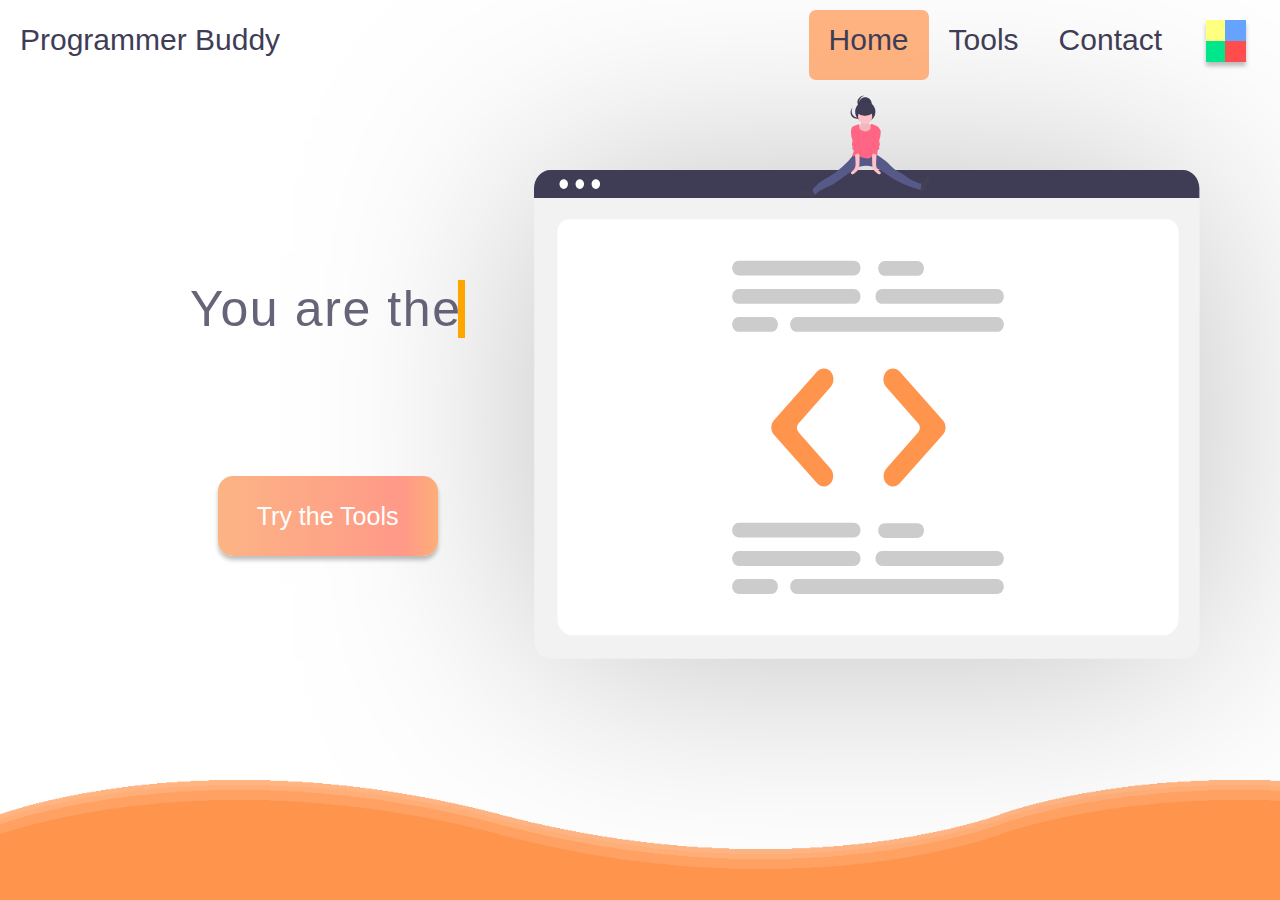
<file: public/index.html>
<!DOCTYPE html>
<html lang="en">
<head>
  <meta charset="UTF-8">
  <meta name="viewport" content="width=device-width, initial-scale=1.0">
  <title>Programmer Buddy</title>
  <link rel="stylesheet" href="assets/css/styles.css">
  <script src="assets/js/navbar.js" defer></script>
  <script src="https://code.jquery.com/jquery-3.4.0.min.js" defer></script>
  <script src="assets/js/switchTabs.js" defer></script>
  <script src="window.js" defer></script>
  <script src="switchSite.js" defer></script>
  <style>
  </style>
</head>
<body>
  <header>
    <navbar>
        <h2 class="main-title nav-element">Programmer Buddy</h2>
        <ul class="navbar-right-elements">
          <svg id="color-picker" class="nav-element nav-right" width="48" height="50" viewBox="0 0 48 50" fill="none" xmlns="http://www.w3.org/2000/svg">
            <g filter="url(#filter0_d)">
            <rect x="4" width="21" height="21" fill="#FFFF80"/>
            <rect x="23" width="21" height="21" fill="#66A3FF"/>
            <rect x="4" y="21" width="21" height="21" fill="#00E68A"/>
            <rect x="23" y="21" width="21" height="21" fill="#FF4D4D"/>
            </g>
            <defs>
            <filter id="filter0_d" x="0" y="0" width="48" height="50" filterUnits="userSpaceOnUse" color-interpolation-filters="sRGB">
            <feFlood flood-opacity="0" result="BackgroundImageFix"/>
            <feColorMatrix in="SourceAlpha" type="matrix" values="0 0 0 0 0 0 0 0 0 0 0 0 0 0 0 0 0 0 127 0"/>
            <feOffset dy="4"/>
            <feGaussianBlur stdDeviation="2"/>
            <feColorMatrix type="matrix" values="0 0 0 0 0 0 0 0 0 0 0 0 0 0 0 0 0 0 0.25 0"/>
            <feBlend mode="normal" in2="BackgroundImageFix" result="effect1_dropShadow"/>
            <feBlend mode="normal" in="SourceGraphic" in2="effect1_dropShadow" result="shape"/>
            </filter>
            </defs>
            </svg>
          
          <h2 id="Contact" class="open-tabs nav-element nav-right nav-right-hover" onclick="openTabs(event, 'contact-tab')">Contact</h2>
          <h2 id="Tools" class="open-tabs nav-element nav-right nav-right-hover" onclick="openTabs(event, 'tools-tab')">Tools</h2>
          <h2 id="Home"class="open-tabs nav-element nav-right nav-right-hover opened" onclick="openTabs(event, 'home-tab')">Home</h2>
        </ul>
        

      </navbar>
      <input id="color-editor" class="color-input" type="text" placeholder="Background Color"> 

    </header>
  
  <main id="home-tab" class="newTab">
    <div class="transition transition-2"></div>


    <div id="code-board-container">
      
      <svg id="code-board" width="666" height="489" viewBox="0 0 666 489" fill="none" xmlns="http://www.w3.org/2000/svg">
        <path d="M649.323 488.797H16.5218C12.2021 488.792 8.0607 486.834 5.00621 483.355C1.95173 479.875 0.233581 475.158 0.228699 470.237V25.7522C0.232219 22.1472 1.49091 18.6911 3.72862 16.1419C5.96633 13.5928 9.00032 12.1588 12.165 12.1547H653.473C656.692 12.1588 659.779 13.6175 662.055 16.2108C664.332 18.804 665.612 22.3199 665.616 25.9872V470.237C665.611 475.158 663.893 479.875 660.838 483.355C657.784 486.834 653.643 488.792 649.323 488.797V488.797Z" fill="#F2F2F2"/>
        <path d="M628.863 465.364H39.1088C30.4636 465.364 23.4303 457.861 23.4303 448.64V61.5764C23.4303 54.7373 28.6421 49.173 35.0484 49.173H632.731C639.243 49.173 644.542 54.829 644.542 61.7807V448.64C644.542 457.861 637.508 465.364 628.863 465.364Z" fill="white"/>
        <path d="M665.389 28.065H0V18.6159C0.00626407 13.6788 1.73143 8.94623 4.79701 5.45629C7.8626 1.96635 12.0182 0.00409371 16.3523 0H649.037C653.371 0.00405208 657.526 1.96629 660.592 5.45624C663.658 8.94619 665.383 13.6788 665.389 18.6159V28.065Z" fill="#3F3D56"/>
        <path d="M29.7179 18.8786C32.0539 18.8786 33.9476 16.7215 33.9476 14.0605C33.9476 11.3995 32.0539 9.24231 29.7179 9.24231C27.3819 9.24231 25.4882 11.3995 25.4882 14.0605C25.4882 16.7215 27.3819 18.8786 29.7179 18.8786Z" fill="white"/>
        <path d="M45.7729 18.8786C48.1089 18.8786 50.0026 16.7215 50.0026 14.0605C50.0026 11.3995 48.1089 9.24231 45.7729 9.24231C43.4369 9.24231 41.5432 11.3995 41.5432 14.0605C41.5432 16.7215 43.4369 18.8786 45.7729 18.8786Z" fill="white"/>
        <path d="M61.8277 18.8786C64.1637 18.8786 66.0574 16.7215 66.0574 14.0605C66.0574 11.3995 64.1637 9.24231 61.8277 9.24231C59.4917 9.24231 57.598 11.3995 57.598 14.0605C57.598 16.7215 59.4917 18.8786 61.8277 18.8786Z" fill="white"/>
        <path d="M319.995 133.805H204.651C202.932 133.805 201.283 133.027 200.067 131.642C198.851 130.256 198.168 128.378 198.168 126.419C198.168 124.46 198.851 122.581 200.067 121.196C201.283 119.811 202.932 119.033 204.651 119.033H319.995C321.714 119.033 323.363 119.811 324.579 121.196C325.795 122.581 326.478 124.46 326.478 126.419C326.478 128.378 325.795 130.256 324.579 131.642C323.363 133.027 321.714 133.805 319.995 133.805V133.805Z" fill="#CCCCCC"/>
        <path d="M463.32 133.805H347.977C346.258 133.805 344.608 133.027 343.392 131.642C342.176 130.256 341.493 128.378 341.493 126.419C341.493 124.46 342.176 122.581 343.392 121.196C344.608 119.811 346.258 119.033 347.977 119.033H463.32C465.04 119.033 466.689 119.811 467.905 121.196C469.121 122.581 469.804 124.46 469.804 126.419C469.804 128.378 469.121 130.256 467.905 131.642C466.689 133.027 465.04 133.805 463.32 133.805V133.805Z" fill="#CCCCCC"/>
        <path d="M463.32 161.793H262.664C260.945 161.793 259.295 161.015 258.08 159.63C256.864 158.245 256.18 156.366 256.18 154.407C256.18 152.449 256.864 150.57 258.08 149.185C259.295 147.8 260.945 147.022 262.664 147.022H463.32C465.04 147.022 466.689 147.8 467.905 149.185C469.121 150.57 469.804 152.449 469.804 154.407C469.804 156.366 469.121 158.245 467.905 159.63C466.689 161.015 465.04 161.793 463.32 161.793Z" fill="#CCCCCC"/>
        <path d="M319.995 105.428H204.651C202.933 105.425 201.286 104.646 200.072 103.261C198.858 101.876 198.176 99.999 198.176 98.0417C198.176 96.0845 198.858 94.2072 200.072 92.8224C201.286 91.4375 202.933 90.6583 204.651 90.6559H319.995C320.847 90.6547 321.691 90.8448 322.478 91.2155C323.266 91.5861 323.982 92.13 324.584 92.8159C325.187 93.5019 325.666 94.3165 325.992 95.2132C326.318 96.1099 326.486 97.071 326.486 98.0417C326.486 99.0124 326.318 99.9736 325.992 100.87C325.666 101.767 325.187 102.582 324.584 103.268C323.982 103.954 323.266 104.497 322.478 104.868C321.691 105.239 320.847 105.429 319.995 105.428V105.428Z" fill="#CCCCCC"/>
        <path d="M383.467 105.816H350.707C348.988 105.816 347.338 105.038 346.122 103.653C344.906 102.268 344.223 100.389 344.223 98.4304C344.223 96.4715 344.906 94.5929 346.122 93.2078C347.338 91.8227 348.988 91.0446 350.707 91.0446H383.467C385.187 91.0446 386.836 91.8227 388.052 93.2078C389.268 94.5929 389.951 96.4715 389.951 98.4304C389.951 100.389 389.268 102.268 388.052 103.653C386.836 105.038 385.187 105.816 383.467 105.816Z" fill="#CCCCCC"/>
        <path d="M237.412 161.793H204.651C202.933 161.791 201.286 161.012 200.072 159.627C198.858 158.242 198.176 156.365 198.176 154.407C198.176 152.45 198.858 150.573 200.072 149.188C201.286 147.803 202.933 147.024 204.651 147.022H237.412C238.264 147.02 239.108 147.211 239.895 147.581C240.683 147.952 241.399 148.496 242.001 149.182C242.604 149.868 243.083 150.682 243.409 151.579C243.735 152.476 243.903 153.437 243.903 154.407C243.903 155.378 243.735 156.339 243.409 157.236C243.083 158.133 242.604 158.947 242.001 159.633C241.399 160.319 240.683 160.863 239.895 161.234C239.108 161.604 238.264 161.795 237.412 161.793Z" fill="#CCCCCC"/>
        <path d="M319.995 395.893H204.651C202.932 395.893 201.283 395.115 200.067 393.729C198.851 392.344 198.168 390.466 198.168 388.507C198.168 386.548 198.851 384.669 200.067 383.284C201.283 381.899 202.932 381.121 204.651 381.121H319.995C320.846 381.121 321.689 381.312 322.476 381.683C323.262 382.054 323.977 382.598 324.579 383.284C325.181 383.97 325.659 384.784 325.985 385.68C326.311 386.577 326.478 387.537 326.478 388.507C326.478 389.477 326.311 390.437 325.985 391.333C325.659 392.229 325.181 393.044 324.579 393.729C323.977 394.415 323.262 394.959 322.476 395.331C321.689 395.702 320.846 395.893 319.995 395.893V395.893Z" fill="#CCCCCC"/>
        <path d="M463.32 395.893H347.977C346.258 395.893 344.608 395.115 343.392 393.729C342.176 392.344 341.493 390.466 341.493 388.507C341.493 386.548 342.176 384.669 343.392 383.284C344.608 381.899 346.258 381.121 347.977 381.121H463.32C464.172 381.121 465.015 381.312 465.802 381.683C466.588 382.054 467.303 382.598 467.905 383.284C468.507 383.97 468.985 384.784 469.311 385.68C469.636 386.577 469.804 387.537 469.804 388.507C469.804 389.477 469.636 390.437 469.311 391.333C468.985 392.229 468.507 393.044 467.905 393.729C467.303 394.415 466.588 394.959 465.802 395.331C465.015 395.702 464.172 395.893 463.32 395.893V395.893Z" fill="#CCCCCC"/>
        <path d="M463.32 423.881H262.664C260.945 423.881 259.295 423.103 258.08 421.718C256.864 420.333 256.18 418.454 256.18 416.495C256.18 414.536 256.864 412.658 258.08 411.273C259.295 409.888 260.945 409.11 262.664 409.11H463.32C464.172 409.108 465.016 409.299 465.804 409.669C466.592 410.04 467.307 410.584 467.91 411.27C468.513 411.956 468.991 412.77 469.318 413.667C469.644 414.564 469.812 415.525 469.812 416.495C469.812 417.466 469.644 418.427 469.318 419.324C468.991 420.221 468.513 421.035 467.91 421.721C467.307 422.407 466.592 422.951 465.804 423.322C465.016 423.692 464.172 423.882 463.32 423.881Z" fill="#CCCCCC"/>
        <path d="M319.995 367.516H204.651C202.932 367.516 201.283 366.737 200.067 365.352C198.851 363.967 198.168 362.088 198.168 360.13C198.168 358.171 198.851 356.292 200.067 354.907C201.283 353.522 202.932 352.744 204.651 352.744H319.995C321.714 352.744 323.363 353.522 324.579 354.907C325.795 356.292 326.478 358.171 326.478 360.13C326.478 362.088 325.795 363.967 324.579 365.352C323.363 366.737 321.714 367.516 319.995 367.516Z" fill="#CCCCCC"/>
        <path d="M383.467 367.904H350.707C348.988 367.904 347.338 367.126 346.122 365.741C344.906 364.356 344.223 362.477 344.223 360.518C344.223 358.559 344.906 356.681 346.122 355.296C347.338 353.911 348.988 353.132 350.707 353.132H383.467C385.187 353.132 386.836 353.911 388.052 355.296C389.268 356.681 389.951 358.559 389.951 360.518C389.951 362.477 389.268 364.356 388.052 365.741C386.836 367.126 385.187 367.904 383.467 367.904V367.904Z" fill="#CCCCCC"/>
        <path d="M237.412 423.881H204.651C202.932 423.881 201.283 423.103 200.067 421.718C198.851 420.333 198.168 418.454 198.168 416.495C198.168 414.536 198.851 412.658 200.067 411.273C201.283 409.888 202.932 409.11 204.651 409.11H237.412C238.264 409.108 239.108 409.299 239.895 409.669C240.683 410.04 241.399 410.584 242.001 411.27C242.604 411.956 243.083 412.77 243.409 413.667C243.735 414.564 243.903 415.525 243.903 416.495C243.903 417.466 243.735 418.427 243.409 419.324C243.083 420.221 242.604 421.035 242.001 421.721C241.399 422.407 240.683 422.951 239.895 423.322C239.108 423.692 238.264 423.882 237.412 423.881Z" fill="#CCCCCC"/>
        <path d="M289.871 316.6C287.423 316.606 285.072 315.51 283.33 313.551L239.972 264.779C239.121 263.821 238.445 262.681 237.984 261.423C237.522 260.166 237.285 258.817 237.285 257.454C237.285 256.092 237.522 254.742 237.984 253.485C238.445 252.228 239.121 251.087 239.972 250.13L283.155 201.554C284.954 199.54 287.377 198.416 289.9 198.425C292.422 198.434 294.839 199.576 296.627 201.603C298.417 203.646 299.422 206.414 299.422 209.3C299.422 212.186 298.417 214.955 296.627 216.998L264.539 253.551C263.539 254.693 262.978 256.24 262.978 257.852C262.978 259.464 263.539 261.011 264.539 262.152L296.453 298.508C297.757 299.989 298.645 301.878 299.004 303.935C299.364 305.992 299.18 308.124 298.475 310.062C297.77 312 296.576 313.655 295.044 314.819C293.512 315.983 291.712 316.603 289.871 316.6Z" fill="#FF944D"/>
        <path d="M358.959 316.6C357.117 316.603 355.317 315.983 353.785 314.819C352.253 313.655 351.059 312 350.354 310.062C349.649 308.125 349.465 305.992 349.825 303.935C350.185 301.878 351.072 299.989 352.376 298.508L384.29 262.153C385.29 261.011 385.851 259.464 385.851 257.852C385.851 256.24 385.29 254.693 384.29 253.551L352.202 216.998C351.314 215.987 350.61 214.787 350.13 213.466C349.65 212.145 349.403 210.73 349.403 209.3C349.403 207.87 349.65 206.455 350.13 205.134C350.61 203.813 351.314 202.613 352.202 201.602V201.602C353.99 199.576 356.407 198.434 358.929 198.425C361.452 198.416 363.875 199.54 365.674 201.554L408.857 250.13C409.708 251.087 410.384 252.228 410.845 253.485C411.307 254.742 411.544 256.092 411.544 257.454C411.544 258.817 411.307 260.166 410.845 261.423C410.384 262.681 409.708 263.821 408.857 264.779L365.499 313.551C363.757 315.51 361.406 316.606 358.959 316.6Z" fill="#FF944D"/>
        </svg>
        

    <div id="page-title-container">
      <div id="title-text-container">
        <svg id="hot-balloon" width="477" height="351" viewBox="0 0 477 351" fill="none" xmlns="http://www.w3.org/2000/svg">
          <g clip-path="url(#clip0)">
          <path d="M410.866 122.26C410.866 186.17 357.44 237.975 300.554 237.975C243.668 237.975 185.362 186.17 185.362 122.26C185.362 58.3503 243.668 6.54517 300.554 6.54517C357.44 6.54517 410.866 58.3544 410.866 122.26Z" fill="url(#paint0_linear)"/>
          <path d="M405.586 122.26C405.586 183.175 354.66 232.559 300.435 232.559C246.21 232.559 190.643 183.179 190.643 122.26C190.643 61.3406 246.215 11.9613 300.439 11.9613C354.664 11.9613 405.586 61.3611 405.586 122.26Z" fill="#FF944D"/>
          <path d="M284.397 273.499C284.397 269.649 280.929 266.544 276.651 266.544C272.373 266.544 268.906 269.666 268.906 273.499C268.906 276.743 271.362 279.463 274.715 280.24V285.693H278.588V280.24C281.928 279.463 284.397 276.747 284.397 273.499Z" fill="url(#paint1_linear)"/>
          <path d="M256.502 274.37L248.658 266.532L248.503 266.688V266.651C247.684 264.916 246.292 263.845 245.424 264.258C244.556 264.671 244.524 266.418 245.355 268.152C245.533 268.524 245.745 268.879 245.989 269.212L245.17 270.03C245.17 270.03 265.229 290.074 273.065 289.195L274.542 283.73C274.542 283.73 267.837 283.951 256.502 274.37Z" fill="url(#paint2_linear)"/>
          <path d="M276.463 280.183C280.026 280.183 282.914 277.296 282.914 273.736C282.914 270.175 280.026 267.289 276.463 267.289C272.899 267.289 270.011 270.175 270.011 273.736C270.011 277.296 272.899 280.183 276.463 280.183Z" fill="#F8C198"/>
          <path d="M278.076 278.575H274.85V285.022H278.076V278.575Z" fill="#F8C198"/>
          <path d="M279.639 282.605H273.286C271.477 282.605 270.011 284.07 270.011 285.877V308.348C270.011 310.155 271.477 311.62 273.286 311.62H279.639C281.448 311.62 282.914 310.155 282.914 308.348V285.877C282.914 284.07 281.448 282.605 279.639 282.605Z" fill="#605B38"/>
          <path d="M273.798 283.19C273.798 283.19 267.592 283.411 257.104 274.542L249.846 267.289L246.62 270.512C246.62 270.512 265.173 289.052 272.41 288.246L273.798 283.19Z" fill="#605B38"/>
          <path d="M249.625 271.003C250.429 270.619 250.457 269.006 249.688 267.4C248.92 265.794 247.645 264.803 246.842 265.187C246.038 265.571 246.01 267.185 246.778 268.791C247.547 270.397 248.822 271.387 249.625 271.003Z" fill="#F8C198"/>
          <path d="M306.469 282.719C311.134 282.719 314.915 278.941 314.915 274.28C314.915 269.619 311.134 265.841 306.469 265.841C301.805 265.841 298.024 269.619 298.024 274.28C298.024 278.941 301.805 282.719 306.469 282.719Z" fill="url(#paint3_linear)"/>
          <path d="M306.469 281.909C310.686 281.909 314.104 278.493 314.104 274.28C314.104 270.066 310.686 266.651 306.469 266.651C302.253 266.651 298.834 270.066 298.834 274.28C298.834 278.493 302.253 281.909 306.469 281.909Z" fill="#F8C198"/>
          <path d="M308.377 280.003H304.558V287.632H308.377V280.003Z" fill="#F8C198"/>
          <path d="M311.767 284.126H302.31C301.793 284.128 301.283 284.253 300.824 284.492C300.366 284.732 299.971 285.077 299.674 285.501C292.49 286.434 277.707 287.874 276.209 284.126L275.521 284.642C275.398 284.17 275.23 283.711 275.018 283.271C274.068 281.291 272.496 280.068 271.505 280.543C270.515 281.017 270.478 282.997 271.428 284.985C271.741 285.648 272.155 286.258 272.656 286.794L272.246 287.109C272.246 287.109 287.364 293.47 299.097 292.676V316.676C299.099 317.532 299.44 318.351 300.045 318.956C300.65 319.561 301.471 319.902 302.327 319.904H311.783C312.639 319.902 313.459 319.561 314.065 318.956C314.67 318.351 315.011 317.532 315.013 316.676V287.35C315.01 286.492 314.666 285.671 314.057 285.067C313.449 284.462 312.625 284.124 311.767 284.126V284.126Z" fill="url(#paint4_linear)"/>
          <path d="M310.825 284.773H302.106C300.297 284.773 298.831 286.238 298.831 288.045V315.834C298.831 317.641 300.297 319.106 302.106 319.106H310.825C312.634 319.106 314.1 317.641 314.1 315.834V288.045C314.1 286.238 312.634 284.773 310.825 284.773Z" fill="#53AD9B"/>
          <path d="M303.125 285.554C303.125 285.554 278.788 289.538 276.88 284.769L273.061 287.632C273.061 287.632 291.196 295.261 302.646 292.402C314.096 289.542 303.125 285.554 303.125 285.554Z" fill="#53AD9B"/>
          <path d="M275.666 288.213C276.616 287.759 276.649 285.849 275.739 283.948C274.829 282.046 273.321 280.873 272.37 281.327C271.42 281.781 271.387 283.691 272.297 285.593C273.207 287.494 274.715 288.668 275.666 288.213Z" fill="#F8C198"/>
          <path d="M299.007 266.041C299.205 266.025 299.403 266.07 299.574 266.17C299.746 266.271 299.882 266.421 299.965 266.602C300.751 264.884 302.609 263.832 304.468 263.591C306.326 263.35 308.238 263.799 310.027 264.409C312.315 265.19 314.555 266.27 316.278 267.964C318.002 269.657 319.144 272.055 318.943 274.456C318.788 276.227 317.932 277.851 317.089 279.414C316.569 280.383 316.004 281.39 315.075 281.975C313.134 283.202 310.383 281.905 309.343 279.864C309 279.189 308.787 278.453 308.406 277.818C307.256 275.839 304.873 275.029 302.822 274.002C299.236 272.181 298.954 269.678 299.007 266.041Z" fill="url(#paint5_linear)"/>
          <path d="M330.885 291.457H262.079V350.985H330.885V291.457Z" fill="url(#paint6_linear)"/>
          <path d="M328.891 291.469L331.617 239.914" stroke="#AD7676" stroke-width="2" stroke-miterlimit="10"/>
          <path d="M265.979 291.469L262.291 239.914" stroke="#AD7676" stroke-width="2" stroke-miterlimit="10"/>
          <path opacity="0.2" d="M299.993 273.895C299.997 271.976 300.725 270.128 302.033 268.721C303.34 267.314 305.131 266.452 307.047 266.307C306.854 266.307 306.662 266.278 306.465 266.278C304.44 266.278 302.499 267.082 301.067 268.513C299.635 269.944 298.831 271.884 298.831 273.908C298.831 275.931 299.635 277.872 301.067 279.302C302.499 280.733 304.44 281.537 306.465 281.537C306.662 281.537 306.854 281.537 307.047 281.508C305.127 281.363 303.333 280.497 302.025 279.085C300.716 277.673 299.991 275.82 299.993 273.895Z" fill="white"/>
          <path opacity="0.2" d="M270.949 273.122C270.949 271.199 271.678 269.347 272.987 267.938C274.297 266.528 276.091 265.665 278.01 265.522C277.818 265.522 277.625 265.493 277.429 265.493C275.404 265.493 273.462 266.297 272.03 267.728C270.599 269.158 269.794 271.099 269.794 273.122C269.794 275.146 270.599 277.086 272.03 278.517C273.462 279.948 275.404 280.752 277.429 280.752C277.625 280.752 277.818 280.752 278.01 280.723C276.091 280.579 274.297 279.717 272.987 278.307C271.678 276.898 270.949 275.046 270.949 273.122V273.122Z" fill="white"/>
          <path d="M275.19 278.988C275.604 279.264 275.991 279.579 276.344 279.929C277.715 281.635 275.116 284.278 276.09 286.241C276.52 287.109 277.544 287.55 278.002 288.401C278.874 290.017 277.413 292.381 278.678 293.719C279.017 294.075 279.496 294.284 279.762 294.701C280.274 295.519 279.558 296.607 279.672 297.564C279.816 298.792 281.158 299.446 282.317 299.88C283.303 300.248 284.597 300.542 285.268 299.728C285.592 299.319 285.653 298.783 285.956 298.37C286.521 297.597 287.659 297.593 288.49 297.119C289.78 296.382 290.095 294.664 290.095 293.187C290.095 291.711 289.947 290.099 290.758 288.851C291.675 287.436 293.579 286.908 294.495 285.493C295.883 283.341 294.352 280.334 295.343 277.974C295.687 277.156 296.317 276.464 296.522 275.605C296.862 274.186 295.953 272.742 294.884 271.789C293.816 270.836 292.481 270.087 291.577 268.925C290.942 268.107 290.529 267.146 289.78 266.446C287.962 264.753 285.072 265.358 282.644 264.81C280.397 264.323 278.325 262.785 276.037 263.043C274.035 263.268 272.471 264.806 271.076 266.258C270.709 266.575 270.439 266.989 270.298 267.453C269.888 269.428 271.808 271.461 272.652 272.91C273.728 274.849 273.397 277.487 275.19 278.988Z" fill="#FCCC63"/>
          <g opacity="0.2">
          <path opacity="0.2" d="M271.051 267.858C272.447 266.405 274.011 264.867 276.012 264.642C278.297 264.384 280.372 265.923 282.62 266.409C285.047 266.937 287.941 266.332 289.755 268.046C290.504 268.745 290.918 269.723 291.552 270.525C292.457 271.666 293.775 272.398 294.86 273.388C295.613 274.023 296.173 274.857 296.477 275.794C296.477 275.749 296.505 275.704 296.518 275.659C296.857 274.239 295.949 272.795 294.86 271.842C293.771 270.889 292.457 270.14 291.552 268.978C290.918 268.16 290.504 267.199 289.755 266.499C287.937 264.806 285.047 265.411 282.62 264.863C280.372 264.376 278.301 262.838 276.012 263.096C274.011 263.321 272.447 264.859 271.051 266.311C270.684 266.628 270.415 267.042 270.273 267.506C270.19 267.957 270.208 268.421 270.326 268.864C270.495 268.482 270.742 268.139 271.051 267.858Z" fill="white"/>
          <path opacity="0.2" d="M279.811 296.345C279.698 296.744 279.651 297.159 279.672 297.573C279.689 297.724 279.727 297.873 279.782 298.014C279.913 297.434 280.057 296.849 279.811 296.345Z" fill="white"/>
          <path opacity="0.2" d="M278.243 290.684C278.133 291.36 278.117 292.048 278.194 292.729C278.302 292.053 278.319 291.365 278.243 290.684V290.684Z" fill="white"/>
          <path opacity="0.2" d="M295.077 283.635C295.116 282.746 295.093 281.855 295.007 280.968C294.967 281.858 294.991 282.749 295.077 283.635V283.635Z" fill="white"/>
          <path opacity="0.2" d="M290.078 293.641C290.078 293.494 290.078 293.347 290.078 293.204C290.078 293.13 290.078 293.056 290.078 292.983C290.082 293.204 290.078 293.425 290.078 293.641Z" fill="white"/>
          <path opacity="0.2" d="M276.643 282.024C276.348 283.312 275.599 284.728 275.967 285.93C276.254 284.585 277.04 283.165 276.643 282.024Z" fill="white"/>
          </g>
          <path d="M299.584 266.438C299.77 266.423 299.956 266.465 300.118 266.56C300.279 266.654 300.407 266.796 300.485 266.966C301.225 265.329 302.973 264.356 304.742 264.127C306.51 263.898 308.295 264.323 309.982 264.9C312.139 265.636 314.247 266.655 315.873 268.25C317.498 269.846 318.583 272.1 318.382 274.386C318.235 276.055 317.428 277.585 316.634 279.058C316.143 279.97 315.611 280.919 314.735 281.472C312.905 282.621 310.313 281.406 309.327 279.483C309.003 278.849 308.803 278.154 308.443 277.54C307.358 275.675 305.11 274.914 303.182 273.945C299.797 272.231 299.531 269.87 299.584 266.438Z" fill="#263238"/>
          <path opacity="0.2" d="M299.584 267.215C299.77 267.2 299.956 267.243 300.118 267.337C300.279 267.431 300.407 267.573 300.484 267.743C301.225 266.107 302.973 265.133 304.742 264.904C306.51 264.675 308.295 265.1 309.982 265.677C312.139 266.413 314.247 267.432 315.873 269.027C317.312 270.392 318.207 272.232 318.39 274.206C318.525 271.993 317.457 269.813 315.873 268.254C314.288 266.696 312.139 265.64 309.982 264.904C308.295 264.327 306.506 263.902 304.742 264.131C302.978 264.36 301.225 265.358 300.484 266.97C300.407 266.8 300.279 266.658 300.118 266.564C299.956 266.469 299.77 266.427 299.584 266.442C299.584 266.773 299.584 267.097 299.584 267.408C299.58 267.342 299.58 267.277 299.584 267.215Z" fill="white"/>
          <path d="M307.992 236.428H283.594V244.941H307.992V236.428Z" fill="#FF944D"/>
          <g opacity="0.2">
          <path opacity="0.2" d="M300.439 11.5768C299.146 11.5768 297.856 11.6136 296.563 11.6709C349.314 13.9454 397.844 62.3961 397.844 121.875C397.844 181.355 349.31 229.805 296.563 232.08C297.856 232.137 299.15 232.174 300.439 232.174C354.66 232.174 405.59 182.791 405.59 121.875C405.59 60.9602 354.66 11.5768 300.439 11.5768Z" fill="black"/>
          </g>
          <g opacity="0.2">
          <path opacity="0.2" d="M196.837 122.26C196.837 62.2161 250.832 13.3767 304.308 11.9941C303.534 11.9941 302.761 11.9613 301.987 11.9613C247.766 11.9613 192.19 61.3611 192.19 122.26C192.19 183.159 247.766 232.559 301.987 232.559C302.761 232.559 303.534 232.559 304.308 232.526C250.836 231.127 196.837 182.308 196.837 122.26Z" fill="white"/>
          </g>
          <path d="M332.006 217.079H261.906V239.914H332.006V217.079Z" fill="#FF944D"/>
          <path opacity="0.2" d="M261.901 19.9955C261.901 19.9955 178.636 115.101 261.901 224.533L289.399 224.438C289.399 224.438 213.49 134.033 285.915 13.1313L272.361 16.2198L261.901 19.9955Z" fill="white"/>
          <path opacity="0.2" d="M334.327 18.5433C334.327 18.5433 417.592 115.085 334.327 224.528L306.83 224.434C306.83 224.434 382.739 133.26 310.313 12.354L323.859 15.058L334.327 18.5433Z" fill="white"/>
          </g>
          <defs>
          <linearGradient id="paint0_linear" x1="298.114" y1="237.979" x2="298.114" y2="6.54517" gradientUnits="userSpaceOnUse">
          <stop stop-color="#808080" stop-opacity="0.25"/>
          <stop offset="0.54" stop-color="#808080" stop-opacity="0.12"/>
          <stop offset="1" stop-color="#808080" stop-opacity="0.1"/>
          </linearGradient>
          <linearGradient id="paint1_linear" x1="10906" y1="14003.7" x2="10906" y2="13106.7" gradientUnits="userSpaceOnUse">
          <stop stop-color="#808080" stop-opacity="0.25"/>
          <stop offset="0.54" stop-color="#808080" stop-opacity="0.12"/>
          <stop offset="1" stop-color="#808080" stop-opacity="0.1"/>
          </linearGradient>
          <linearGradient id="paint2_linear" x1="19463.7" y1="18452.8" x2="19463.7" y2="16919.2" gradientUnits="userSpaceOnUse">
          <stop stop-color="#808080" stop-opacity="0.25"/>
          <stop offset="0.54" stop-color="#808080" stop-opacity="0.12"/>
          <stop offset="1" stop-color="#808080" stop-opacity="0.1"/>
          </linearGradient>
          <linearGradient id="paint3_linear" x1="12943" y1="11930.8" x2="12943" y2="11234.6" gradientUnits="userSpaceOnUse">
          <stop stop-color="#808080" stop-opacity="0.25"/>
          <stop offset="0.54" stop-color="#808080" stop-opacity="0.12"/>
          <stop offset="1" stop-color="#808080" stop-opacity="0.1"/>
          </linearGradient>
          <linearGradient id="paint4_linear" x1="32427.5" y1="31891" x2="32427.5" y2="28084" gradientUnits="userSpaceOnUse">
          <stop stop-color="#808080" stop-opacity="0.25"/>
          <stop offset="0.54" stop-color="#808080" stop-opacity="0.12"/>
          <stop offset="1" stop-color="#808080" stop-opacity="0.1"/>
          </linearGradient>
          <linearGradient id="paint5_linear" x1="15585.4" y1="13691.6" x2="15585.4" y2="12815.9" gradientUnits="userSpaceOnUse">
          <stop stop-color="#808080" stop-opacity="0.25"/>
          <stop offset="0.54" stop-color="#808080" stop-opacity="0.12"/>
          <stop offset="1" stop-color="#808080" stop-opacity="0.1"/>
          </linearGradient>
          <linearGradient id="paint6_linear" x1="50146.1" y1="51366.8" x2="50146.1" y2="42706" gradientUnits="userSpaceOnUse">
          <stop stop-color="#808080" stop-opacity="0.25"/>
          <stop offset="0.54" stop-color="#808080" stop-opacity="0.12"/>
          <stop offset="1" stop-color="#808080" stop-opacity="0.1"/>
          </linearGradient>
          <clipPath id="clip0">
          <rect width="477" height="350.985" fill="white"/>
          </clipPath>
          </defs>
        </svg>
          
          
        <h2 class="title-text text1">You are the</h2>
        <h2 class="title-text text2">Pro-Grammer</h2>

      </div>
      <div id="tryOutToolsButton-container">
        <button id="tryOutToolsButton" type="button" onclick="openTabs(event,'tools-tab')">Try the Tools</button>
      </div>
          
    </div>
      
        <div class="wave wave1"></div>
        <div class="wave wave2"></div>
        <div class="wave wave3"></div>
        <div class="wave wave4"></div>
        <svg id="person-on-wave" width="303" height="196" viewBox="0 0 303 196" fill="none" xmlns="http://www.w3.org/2000/svg">
          <path d="M154.688 17.6489C154.688 18.4941 154.522 19.3311 154.199 20.112C153.877 20.8929 153.404 21.6024 152.808 22.2001C152.212 22.7978 151.504 23.2719 150.726 23.5953C149.947 23.9188 149.112 24.0853 148.269 24.0853C147.427 24.0853 146.592 23.9188 145.813 23.5953C145.035 23.2719 144.327 22.7978 143.731 22.2001C143.135 21.6024 142.662 20.8929 142.34 20.112C142.017 19.3311 141.851 18.4941 141.851 17.6489C141.851 17.5437 141.851 17.4414 141.851 17.339C141.936 15.6915 142.648 14.1395 143.841 13.0034C145.034 11.8673 146.616 11.2339 148.261 11.2339C149.906 11.2339 151.488 11.8673 152.681 13.0034C153.874 14.1395 154.586 15.6915 154.671 17.339C154.685 17.4414 154.688 17.5465 154.688 17.6489Z" fill="#3F3D56"/>
          <path opacity="0.1" d="M154.688 17.6489C154.688 18.4942 154.522 19.3311 154.199 20.112C153.877 20.8929 153.404 21.6025 152.808 22.2001C152.212 22.7978 151.504 23.2719 150.726 23.5954C149.947 23.9188 149.112 24.0853 148.269 24.0853C147.427 24.0853 146.592 23.9188 145.813 23.5954C145.035 23.2719 144.327 22.7978 143.731 22.2001C143.135 21.6025 142.662 20.8929 142.34 20.112C142.017 19.3311 141.851 18.4942 141.851 17.6489C141.851 17.5437 141.851 17.4414 141.851 17.339C143.66 15.857 145.925 15.0474 148.261 15.0474C150.597 15.0474 152.862 15.857 154.671 17.339C154.685 17.4414 154.688 17.5466 154.688 17.6489Z" fill="black"/>
          <path d="M148.27 35.9431C153.867 35.9431 158.405 31.3928 158.405 25.7797C158.405 20.1666 153.867 15.6162 148.27 15.6162C142.672 15.6162 138.135 20.1666 138.135 25.7797C138.135 31.3928 142.672 35.9431 148.27 35.9431Z" fill="#3F3D56"/>
          <path d="M142.146 16.2274C142.147 14.6683 142.711 13.1624 143.735 11.9892C144.759 10.8159 146.173 10.0551 147.714 9.84791C146.807 9.72624 145.885 9.80034 145.009 10.0652C144.134 10.3301 143.324 10.7797 142.636 11.3838C141.948 11.9879 141.396 12.7326 141.018 13.568C140.64 14.4034 140.444 15.3101 140.444 16.2274C140.444 17.1448 140.64 18.0515 141.018 18.8869C141.396 19.7223 141.948 20.467 142.636 21.0711C143.324 21.6752 144.134 22.1247 145.009 22.3896C145.885 22.6545 146.807 22.7286 147.714 22.607C146.173 22.3998 144.759 21.6389 143.735 20.4657C142.711 19.2925 142.147 17.7866 142.146 16.2274V16.2274Z" fill="#3F3D56"/>
          <path d="M136.836 29.9048C135.671 28.8722 134.919 27.4504 134.72 25.9036C134.521 24.3569 134.889 22.7904 135.756 21.4954C135.093 22.0729 134.556 22.7806 134.177 23.5748C133.798 24.3689 133.585 25.2326 133.552 26.1124C133.519 26.9921 133.667 27.8693 133.986 28.6897C134.304 29.51 134.787 30.2561 135.405 30.8817C136.023 31.5074 136.762 31.9993 137.577 32.3271C138.392 32.6548 139.265 32.8115 140.142 32.7873C141.02 32.7632 141.883 32.5587 142.679 32.1866C143.475 31.8145 144.186 31.2827 144.768 30.624C144.958 30.4099 145.132 30.1829 145.29 29.9446C144.115 30.9665 142.611 31.5258 141.055 31.5185C139.5 31.5112 138.001 30.9377 136.836 29.9048Z" fill="#3F3D56"/>
          <path d="M142.971 38.6667C142.466 38.8372 141.905 38.8742 141.471 39.1812C140.621 39.7697 140.658 41.0178 140.904 42.0242C141.471 44.2985 142.889 46.4904 145.035 47.4257C146.333 47.9943 147.785 48.0483 149.197 48.0313C150.736 48.0142 152.468 47.8181 153.421 46.6098C153.894 46.0043 154.095 45.2367 154.285 44.489C154.756 42.6411 155.229 40.7505 155.059 38.8515C154.127 38.9339 153.075 38.9879 152.36 38.3994C151.646 37.8109 151.459 36.6937 151.141 35.7584C151.107 35.6096 151.023 35.4771 150.903 35.3831C150.771 35.3187 150.623 35.2959 150.478 35.3177C149.503 35.3544 148.527 35.3059 147.561 35.1727C146.957 35.0931 145.471 34.462 145.009 34.9936C144.678 35.3831 144.887 36.5572 144.635 37.1002C144.476 37.4595 144.247 37.7831 143.961 38.0522C143.675 38.3212 143.339 38.5301 142.971 38.6667V38.6667Z" fill="#FFC1C7"/>
          <path opacity="0.05" d="M142.971 38.6667C142.466 38.8372 141.905 38.8742 141.471 39.1812C140.621 39.7697 140.658 41.0178 140.904 42.0242C141.471 44.2985 142.889 46.4904 145.035 47.4257C146.333 47.9943 147.785 48.0483 149.197 48.0313C150.736 48.0142 152.468 47.8181 153.421 46.6098C153.894 46.0043 154.095 45.2367 154.285 44.489C154.756 42.6411 155.229 40.7505 155.059 38.8515C154.127 38.9339 153.075 38.9879 152.36 38.3994C151.646 37.8109 151.459 36.6937 151.141 35.7584C151.107 35.6096 151.023 35.4771 150.903 35.3831C150.771 35.3187 150.623 35.2959 150.478 35.3177C149.503 35.3544 148.527 35.3059 147.561 35.1727C146.957 35.0931 145.471 34.462 145.009 34.9936C144.678 35.3831 144.887 36.5572 144.635 37.1002C144.476 37.4595 144.247 37.7831 143.961 38.0522C143.675 38.3212 143.339 38.5301 142.971 38.6667V38.6667Z" fill="black"/>
          <path d="M90.0276 104.989C87.7597 105.058 85.4435 104.961 83.2237 105.461C82.8 105.51 82.4087 105.712 82.1237 106.03C81.7977 106.496 81.9706 107.147 82.2399 107.65C82.8546 108.787 83.8819 109.643 85.1089 110.041C86.4584 110.473 87.9127 110.308 89.3246 110.354C91.2506 110.415 93.1436 110.872 94.8868 111.696C95.2837 111.883 95.7033 112.094 96.137 112.028C96.7635 111.932 97.1548 111.303 97.3872 110.712C97.6471 110.001 97.8565 109.272 98.0138 108.532C98.3426 107.13 98.388 104.361 96.4687 103.983C95.5899 103.812 94.5551 104.421 93.7103 104.597C92.497 104.839 91.2645 104.97 90.0276 104.989V104.989Z" fill="#444053"/>
          <path d="M206.265 105.646C206.805 105.461 207.27 105.103 207.589 104.628C208.439 103.386 208.439 101.902 208.89 100.54C209.457 98.769 210.713 97.3077 211.501 95.6219C212.207 94.113 212.532 92.4534 212.448 90.7889C212.442 90.6684 212.41 90.5507 212.355 90.4434C212.3 90.3361 212.223 90.2417 212.129 90.1664C212.035 90.0912 211.926 90.0368 211.809 90.0069C211.693 89.977 211.571 89.9722 211.453 89.9929C210.384 90.2004 209.415 90.9766 208.734 91.8635C207.858 93.0007 207.285 94.3539 206.387 95.4769C205.488 96.5999 204.227 97.5011 203.158 98.533C201.817 99.8294 200.765 101.24 201.961 102.923C202.934 104.304 204.278 106.3 206.265 105.646Z" fill="#444053"/>
          <path d="M136.785 68.4179C129.65 77.7186 120.795 85.5534 110.703 91.494C107.616 93.3106 104.395 94.9595 101.651 97.2651C99.5703 99.0163 97.8041 101.109 96.0492 103.19C95.8477 103.387 95.7095 103.641 95.6523 103.918C95.6449 104.118 95.6807 104.318 95.7572 104.503C96.3242 106.181 96.9819 108 98.4958 108.915C102.419 103.23 110.216 101.76 116.195 98.3198C118.973 96.7221 121.505 94.7377 124.067 92.8159C127.772 90.0355 131.558 87.3717 135.427 84.8245C137.993 83.1358 140.635 81.4755 143.578 80.597C149.815 78.7264 156.619 80.597 162.379 83.6674C168.14 86.7377 173.212 90.9339 178.856 94.2004C186.528 98.6354 195.086 101.251 203.56 103.829C203.864 101.788 204.048 99.7868 204.479 97.7683C202.364 97.4698 200.365 96.6311 198.392 95.8095C196.189 94.8884 193.972 93.9559 191.993 92.6169C190.687 91.7299 189.499 90.6724 188.206 89.774C185.388 87.7839 182.122 86.5331 179.267 84.6027C175.548 82.0896 172.67 78.5331 169.268 75.602C167.786 74.3255 166.209 73.1684 164.63 72.0142C162.997 70.8173 161.339 69.6091 159.456 68.8671C157.222 67.9829 154.784 67.801 152.389 67.6304C147.031 67.2324 141.863 66.7036 136.785 68.4179Z" fill="#575A89"/>
          <path d="M148.128 37.7911C152.042 37.7911 155.215 34.609 155.215 30.6837C155.215 26.7585 152.042 23.5764 148.128 23.5764C144.213 23.5764 141.04 26.7585 141.04 30.6837C141.04 34.609 144.213 37.7911 148.128 37.7911Z" fill="#FFC1C7"/>
          <path d="M147.918 45.5039C146.642 45.3448 145.419 44.8977 144.34 44.1962C143.261 43.4845 142.485 42.3964 142.16 41.1429C141.931 40.1393 142.058 39.0562 141.656 38.1123C140.377 38.7549 139.05 39.2948 137.687 39.7271C136.918 39.9687 136.116 40.1905 135.492 40.6994C134.151 41.7939 134.075 43.7839 134.112 45.5153C134.1 45.8583 134.143 46.201 134.239 46.5302C134.367 46.8427 134.555 47.1267 134.792 47.366C136.249 48.9297 138.514 49.5778 139.895 51.2182C139.175 52.0274 138.71 53.0326 138.56 54.1066C138.527 54.5384 138.466 54.9676 138.378 55.3916C138.263 55.7411 138.124 56.0821 137.962 56.4122C137.066 58.4591 137.097 60.7733 136.961 63.0021C136.825 65.231 136.439 67.6048 134.937 69.2566C135.549 69.9161 136.354 70.1095 137.236 70.1919C138.118 70.2743 139.03 70.1578 139.929 70.1919C142.299 70.2601 144.536 71.2324 146.821 71.8664C149.106 72.5004 151.7 72.7591 153.721 71.5167C154.43 71.0817 155.031 70.4819 155.743 70.0526C156.593 69.5352 157.591 69.2879 158.578 69.0462L158.932 57.1741C158.94 56.3421 159 55.5113 159.111 54.6866C159.624 51.44 161.69 48.6908 163.692 46.0896C163.574 44.9039 163.189 43.7607 162.565 42.7461C161.942 41.7316 161.097 40.8723 160.094 40.2331C159.196 39.6982 158.246 39.2562 157.259 38.914L154.929 38.0156C154.723 37.916 154.494 37.8729 154.266 37.8906C153.761 37.9815 153.568 38.5984 153.54 39.1102C153.495 39.9176 153.614 40.7278 153.585 41.5352C153.557 42.3426 153.356 43.1955 152.786 43.7669C152.376 44.1345 151.893 44.4099 151.368 44.5743C150.178 45.0292 149.174 45.6916 147.918 45.5039Z" fill="#FF6584"/>
          <path d="M138.512 75.258C138.605 76.8415 138.699 78.4421 138.432 80.0057C138.166 81.5693 137.514 83.1159 136.329 84.1677C135.413 84.978 134.126 85.5892 133.899 86.8031C133.844 87.069 133.865 87.3452 133.962 87.5992C134.214 88.1962 134.954 88.4662 135.595 88.3639C136.228 88.2169 136.814 87.9096 137.296 87.4712C138.277 86.6666 139.218 85.8126 140.113 84.9126C140.904 84.1422 141.724 83.3291 142.055 82.2743C142.193 81.7718 142.27 81.2545 142.285 80.7335C142.469 77.8906 142.518 75.0476 142.569 72.2047C142.603 70.135 142.625 68 141.866 66.0753C141.979 66.3596 139.218 66.6297 139.008 66.6439C137.817 66.7491 138.044 67.2409 138.112 68.3667C138.244 70.6714 138.378 72.9685 138.512 75.258Z" fill="#FFC1C7"/>
          <path d="M159.156 75.258C159.062 76.8415 158.969 78.4421 159.235 80.0057C159.502 81.5693 160.154 83.1159 161.339 84.1677C162.255 84.978 163.542 85.5892 163.768 86.8031C163.824 87.069 163.802 87.3452 163.706 87.5992C163.454 88.1962 162.714 88.4662 162.073 88.3639C161.439 88.2169 160.854 87.9096 160.372 87.4712C159.39 86.6666 158.45 85.8126 157.554 84.9126C156.763 84.1422 155.944 83.3291 155.612 82.2743C155.474 81.7718 155.397 81.2545 155.383 80.7335C155.198 77.8906 155.15 75.0476 155.099 72.2047C155.065 70.135 155.042 68 155.802 66.0753C155.689 66.3596 158.45 66.6297 158.66 66.6439C159.85 66.7491 159.624 67.2409 159.556 68.3667C159.431 70.6714 159.298 72.9685 159.156 75.258Z" fill="#FFC1C7"/>
          <path opacity="0.1" d="M134.954 44.4691C133.953 47.4314 134.358 50.7235 135.382 53.6716C135.631 54.3966 135.923 55.1528 135.807 55.9119C135.722 56.3002 135.604 56.6806 135.455 57.049C135.166 57.9402 135.113 58.8917 135.302 59.8095C135.344 60.0852 135.452 60.3466 135.617 60.5714C135.718 60.6754 135.813 60.7856 135.9 60.9012C136.289 61.5096 135.526 62.263 135.617 62.9822C135.685 63.5792 136.289 63.9318 136.711 64.3611C137.905 65.575 137.675 67.5508 137.363 69.2281C138.812 69.1002 140.062 67.9119 141.514 68.0085C141.991 68.0479 142.447 68.2248 142.826 68.5179C143.205 68.8109 143.492 69.2076 143.651 69.6603C143.597 68.253 144.096 67.0533 144.218 65.6489C144.38 63.8209 143.201 62.1834 142.631 60.4435C141.8 57.9076 142.268 55.1528 142.064 52.4833C141.975 51.4914 141.831 50.5052 141.633 49.5295C141.375 48.1933 140.998 46.7321 139.869 45.973C138.415 45.0035 136.226 45.6915 134.954 44.4691Z" fill="black"/>
          <path d="M134.67 43.9005C133.669 46.8628 134.075 50.1549 135.098 53.1031C135.348 53.828 135.64 54.5842 135.523 55.3433C135.438 55.7316 135.321 56.112 135.172 56.4805C134.882 57.3716 134.829 58.3231 135.019 59.2409C135.061 59.5166 135.169 59.7781 135.334 60.0028C135.435 60.1068 135.529 60.217 135.617 60.3326C136.005 60.941 135.243 61.6944 135.334 62.4136C135.402 63.0107 136.005 63.3632 136.428 63.7925C137.621 65.0064 137.392 66.9822 137.08 68.6596C138.529 68.5316 139.779 67.3433 141.23 67.4399C141.707 67.4793 142.163 67.6562 142.542 67.9493C142.922 68.2423 143.208 68.639 143.368 69.0917C143.314 67.6844 143.813 66.4847 143.935 65.0803C144.096 63.2523 142.917 61.6148 142.347 59.8749C141.517 57.339 141.984 54.5842 141.78 51.9147C141.692 50.9228 141.548 49.9366 141.349 48.9609C141.091 47.6247 140.714 46.1635 139.586 45.4044C138.132 44.435 135.943 45.123 134.67 43.9005Z" fill="#FF6584"/>
          <path opacity="0.1" d="M162.722 44.4691C163.723 47.4314 163.318 50.7235 162.294 53.6716C162.045 54.3966 161.753 55.1528 161.869 55.9119C161.954 56.3002 162.071 56.6806 162.22 57.049C162.51 57.9402 162.563 58.8917 162.373 59.8095C162.331 60.0852 162.223 60.3466 162.059 60.5714C161.958 60.6754 161.863 60.7856 161.775 60.9012C161.387 61.5096 162.15 62.263 162.059 62.9822C161.991 63.5792 161.387 63.9318 160.964 64.3611C159.771 65.575 160.001 67.5508 160.312 69.2281C158.864 69.1002 157.614 67.9119 156.162 68.0085C155.685 68.0479 155.229 68.2248 154.85 68.5179C154.471 68.8109 154.184 69.2076 154.024 69.6603C154.078 68.253 153.579 67.0533 153.457 65.6489C153.296 63.8209 154.475 62.1834 155.045 60.4435C155.876 57.9076 155.408 55.1528 155.612 52.4833C155.699 51.4963 155.841 50.5149 156.037 49.5437C156.295 48.2075 156.672 46.7463 157.801 45.9872C159.261 45.0036 161.449 45.6915 162.722 44.4691Z" fill="black"/>
          <path d="M163.006 43.9005C164.006 46.8628 163.601 50.1549 162.578 53.1031C162.328 53.828 162.036 54.5842 162.152 55.3433C162.237 55.7316 162.355 56.112 162.504 56.4805C162.794 57.3716 162.846 58.3231 162.657 59.2409C162.615 59.5166 162.507 59.7781 162.342 60.0028C162.241 60.1068 162.146 60.217 162.059 60.3326C161.67 60.941 162.433 61.6944 162.342 62.4136C162.274 63.0107 161.67 63.3632 161.248 63.7925C160.054 65.0064 160.284 66.9822 160.596 68.6596C159.147 68.5316 157.897 67.3433 156.445 67.4399C155.968 67.4793 155.513 67.6562 155.133 67.9493C154.754 68.2423 154.468 68.639 154.308 69.0917C154.362 67.6844 153.863 66.4847 153.741 65.0803C153.579 63.2523 154.759 61.6148 155.328 59.8749C156.159 57.339 155.691 54.5842 155.895 51.9147C155.983 50.9277 156.124 49.9463 156.321 48.9751C156.579 47.6389 156.956 46.1777 158.084 45.4186C159.544 44.435 161.733 45.123 163.006 43.9005Z" fill="#FF6584"/>
          <path d="M147.986 29.6887C152.683 29.6887 156.491 27.1431 156.491 24.0028C156.491 20.8626 152.683 18.317 147.986 18.317C143.289 18.317 139.481 20.8626 139.481 24.0028C139.481 27.1431 143.289 29.6887 147.986 29.6887Z" fill="#3F3D56"/>
          <path opacity="0.05" d="M140.899 54.1407C140.896 53.1326 141.275 52.1611 141.959 51.4223C142.643 50.6835 143.581 50.2326 144.584 50.1606C144.49 50.1606 144.397 50.1606 144.301 50.1606C143.248 50.1606 142.238 50.58 141.494 51.3264C140.75 52.0728 140.332 53.0851 140.332 54.1407C140.332 55.1963 140.75 56.2087 141.494 56.9551C142.238 57.7015 143.248 58.1208 144.301 58.1208C144.397 58.1208 144.49 58.1208 144.584 58.1066C143.584 58.0348 142.648 57.5859 141.964 56.8501C141.28 56.1144 140.9 55.1464 140.899 54.1407Z" fill="black"/>
          <path d="M144.017 58.118C145.739 58.118 147.136 56.336 147.136 54.1379C147.136 51.9397 145.739 50.1578 144.017 50.1578C142.295 50.1578 140.899 51.9397 140.899 54.1379C140.899 56.336 142.295 58.118 144.017 58.118Z" fill="#FF6584"/>
          <path opacity="0.05" d="M157.058 54.1407C157.061 53.1326 156.682 52.1611 155.998 51.4223C155.313 50.6835 154.375 50.2326 153.373 50.1606C153.469 50.1606 153.563 50.1606 153.656 50.1606C154.709 50.1606 155.718 50.58 156.463 51.3264C157.207 52.0728 157.625 53.0851 157.625 54.1407C157.625 55.1963 157.207 56.2087 156.463 56.9551C155.718 57.7015 154.709 58.1208 153.656 58.1208C153.563 58.1208 153.469 58.1208 153.373 58.1066C154.373 58.0348 155.309 57.5859 155.993 56.8501C156.676 56.1144 157.057 55.1464 157.058 54.1407V54.1407Z" fill="black"/>
          <path d="M153.94 58.118C155.662 58.118 157.058 56.336 157.058 54.1379C157.058 51.9397 155.662 50.1578 153.94 50.1578C152.217 50.1578 150.821 51.9397 150.821 54.1379C150.821 56.336 152.217 58.118 153.94 58.118Z" fill="#FF6584"/>
          <path opacity="0.1" d="M147.986 29.123C143.433 29.123 139.713 26.7292 139.481 23.7214C139.481 23.8152 139.481 23.909 139.481 24.0057C139.481 27.1329 143.291 29.6915 147.986 29.6915C152.681 29.6915 156.491 27.1329 156.491 24.0057C156.491 23.909 156.491 23.8152 156.491 23.7214C156.261 26.7292 152.542 29.123 147.986 29.123Z" fill="black"/>
        </svg>
          
      

  </main>



  <main id="tools-tab" class="newTab">

    <div class="transition transition-1"></div>

    <div id="nav-tools-searcher-container">
      <div id="tools-searcher-container">
        <input id="tools-searcher" type="text" onfocus="searchTool()" onblur="onBlur()" onkeyup="searchTool()" placeholder="Search For Tools">
        <svg class="search-bar" width="48" height="48" viewBox="0 0 48 48" fill="none" xmlns="http://www.w3.org/2000/svg">
          <path d="M29.1804 31.9902L32.0088 29.1618L44.0298 41.1824L41.2014 44.0108L29.1804 31.9902Z" fill="#616161"/>
          <path d="M20 4C15.7565 4 11.6869 5.68571 8.68629 8.68629C5.68571 11.6869 4 15.7565 4 20C4 24.2435 5.68571 28.3131 8.68629 31.3137C11.6869 34.3143 15.7565 36 20 36C24.2435 36 28.3131 34.3143 31.3137 31.3137C34.3143 28.3131 36 24.2435 36 20C36 15.7565 34.3143 11.6869 31.3137 8.68629C28.3131 5.68571 24.2435 4 20 4Z" fill="#616161"/>
          <path d="M32.4558 35.341L35.2842 32.5125L43.9818 41.2098L41.1534 44.0382L32.4558 35.341Z" fill="#37474F"/>
          <path d="M20 7C16.5522 7 13.2456 8.36964 10.8076 10.8076C8.36964 13.2456 7 16.5522 7 20C7 23.4478 8.36964 26.7544 10.8076 29.1924C13.2456 31.6304 16.5522 33 20 33C23.4478 33 26.7544 31.6304 29.1924 29.1924C31.6304 26.7544 33 23.4478 33 20C33 16.5522 31.6304 13.2456 29.1924 10.8076C26.7544 8.36964 23.4478 7 20 7Z" fill="#64B5F6"/>
          <path d="M26.9 14.2C25.2 12.2 22.7 11 20 11C17.3 11 14.8 12.2 13.1 14.2C12.7 14.6 12.8 15.3 13.2 15.6C13.6 16 14.3 15.9 14.6 15.5C16 13.9 17.9 13 20 13C22.1 13 24 13.9 25.4 15.5C25.6 15.7 25.9 15.9 26.2 15.9C26.4 15.9 26.7 15.8 26.8 15.7C27.2 15.3 27.2 14.6 26.9 14.2Z" fill="#BBDEFB"/>
        </svg>
        <ul id='list' style="display: none;"> 
          <li class="list-tools">Code Compiler</li>
          <li class="list-tools">Code Shortener</li> 
          <li class="list-tools">Aptituder</li> 
          <li class="list-tools">Complexity Analyzer</li> 
          <li class="list-tools">Stack Overflow</li> 
          <li class="list-tools">Astra</li> 
          <li class="list-tools">Voice Recorder</li> 
          <li class="list-tools">Regex Template</li> 
          <li class="list-tools">DSAler</li> 
          <li class="list-tools">AlgoBite</li> 
          <li class="list-tools">ASCII Chart</li> 
          <li class="list-tools">TODO List</li> 
        </ul> 
      </div>
    </div>

    <div id="general-tools-container">
      <div style="padding-left: 20px; padding-right: 20px; padding-top: 20px; text-align: center;">
      <h2 class="main-title nav-element">Tools</h2>
      </div>
      <ul id="general-tools" class="tools-container">

        <li class="code-compiler-tool general-tool" id="code-compiler-tool">
          <svg id="code-compiler-icon" class="tools-icon" id="" width="75" height="76" viewBox="0 0 94 96" fill="none" xmlns="http://www.w3.org/2000/svg" onclick="createCompiler()">
            <rect width="93.1188" height="96" rx="30" fill="#66A3FF"/>
            <rect x="10.7822" y="14" width="71.5545" height="68" rx="15" fill="white"/>
            <path d="M23.1562 48.4219L35.3828 53.3633V57.1914L19.4062 49.7891V46.9375L35.3828 39.5547V43.3828L23.1562 48.4219ZM41.8086 63.4414H38.7031L50.5781 32.5625H53.6641L41.8086 63.4414ZM70.3633 48.3047L57.4531 43.2461V39.5352L74.1328 46.918V49.7695L57.4531 57.1719V53.4219L70.3633 48.3047Z" fill="#64B5F6"/>
          </svg>          
          <span id="code-compiler-title" class="tools-title">Code Compiler<div>  
        </li>

        <li class="code-shortener-tool general-tool" id="code-shortener-tool">  
          <svg id="code-shortener-icon" class="tools-icon" width="75" height="76" viewBox="0 0 95 96" fill="none" xmlns="http://www.w3.org/2000/svg" onclick="createCodeShortener()">
            <rect width="95" height="96" rx="30" fill="#64B5F6"/>
            <path d="M23.3994 39.4966C23.3994 38.8862 23.1675 38.4142 22.7036 38.0806C22.2479 37.7388 21.4463 37.4458 20.2988 37.2017C19.1595 36.9575 18.2521 36.6646 17.5767 36.3228C16.9093 35.981 16.4129 35.5741 16.0874 35.1021C15.77 34.63 15.6113 34.0685 15.6113 33.4175C15.6113 32.3351 16.0671 31.4196 16.9785 30.6709C17.8981 29.9222 19.07 29.5479 20.4941 29.5479C21.9915 29.5479 23.2041 29.9344 24.1318 30.7075C25.0677 31.4806 25.5356 32.4694 25.5356 33.6738H23.2651C23.2651 33.0553 23.0007 32.5223 22.4717 32.0747C21.9508 31.6271 21.2917 31.4033 20.4941 31.4033C19.6722 31.4033 19.0293 31.5824 18.5654 31.9404C18.1016 32.2985 17.8696 32.7664 17.8696 33.3442C17.8696 33.8895 18.0853 34.3005 18.5166 34.5771C18.9479 34.8538 19.7251 35.1183 20.8481 35.3706C21.9793 35.6229 22.8949 35.924 23.5947 36.2739C24.2946 36.6239 24.8114 37.047 25.145 37.5435C25.4868 38.0317 25.6577 38.6299 25.6577 39.3379C25.6577 40.5179 25.1857 41.466 24.2417 42.1821C23.2977 42.8901 22.0729 43.2441 20.5674 43.2441C19.5094 43.2441 18.5736 43.057 17.7598 42.6826C16.946 42.3083 16.3071 41.7874 15.8433 41.1201C15.3875 40.4447 15.1597 39.7163 15.1597 38.9351H17.418C17.4587 39.6919 17.7598 40.2941 18.3213 40.7417C18.891 41.1812 19.6396 41.4009 20.5674 41.4009C21.4219 41.4009 22.1055 41.23 22.6182 40.8882C23.139 40.5382 23.3994 40.0744 23.3994 39.4966ZM30.8579 31.3911C31.8589 30.1623 33.161 29.5479 34.7642 29.5479C37.5555 29.5479 38.9634 31.1226 38.9878 34.272V43H36.7295V34.2598C36.7214 33.3076 36.5016 32.6037 36.0703 32.1479C35.6471 31.6922 34.9839 31.4644 34.0806 31.4644C33.3481 31.4644 32.7052 31.6597 32.1519 32.0503C31.5985 32.4409 31.1672 32.9536 30.8579 33.5884V43H28.5996V24.25H30.8579V31.3911ZM41.771 36.2739C41.771 34.98 42.0233 33.8162 42.5278 32.7827C43.0405 31.7492 43.7485 30.9517 44.6519 30.3901C45.5633 29.8286 46.6009 29.5479 47.7646 29.5479C49.5632 29.5479 51.0158 30.1704 52.1226 31.4155C53.2375 32.6606 53.7949 34.3167 53.7949 36.3838V36.5425C53.7949 37.8283 53.5467 38.9839 53.0503 40.0093C52.562 41.0265 51.8581 41.82 50.9385 42.3896C50.027 42.9593 48.9772 43.2441 47.7891 43.2441C45.9987 43.2441 44.5461 42.6216 43.4312 41.3765C42.3244 40.1313 41.771 38.4834 41.771 36.4326V36.2739ZM44.0415 36.5425C44.0415 38.0073 44.3792 39.1833 45.0547 40.0703C45.7383 40.9574 46.6497 41.4009 47.7891 41.4009C48.9365 41.4009 49.848 40.9533 50.5234 40.0581C51.1989 39.1548 51.5366 37.8934 51.5366 36.2739C51.5366 34.8254 51.1908 33.6535 50.499 32.7583C49.8154 31.855 48.904 31.4033 47.7646 31.4033C46.6497 31.4033 45.7505 31.8468 45.0669 32.7339C44.3833 33.6209 44.0415 34.8905 44.0415 36.5425ZM63.0112 31.8184C62.6694 31.7614 62.2992 31.7329 61.9004 31.7329C60.4193 31.7329 59.4142 32.3636 58.8853 33.625V43H56.627V29.792H58.8242L58.8608 31.3179C59.6014 30.1379 60.6512 29.5479 62.0103 29.5479C62.4497 29.5479 62.7834 29.6048 63.0112 29.7188V31.8184ZM68.7729 26.5938V29.792H71.2388V31.5376H68.7729V39.7285C68.7729 40.2575 68.8828 40.6562 69.1025 40.9248C69.3223 41.1852 69.6966 41.3154 70.2256 41.3154C70.486 41.3154 70.8441 41.2666 71.2998 41.1689V43C70.7057 43.1628 70.1279 43.2441 69.5664 43.2441C68.5573 43.2441 67.7964 42.939 67.2837 42.3286C66.771 41.7183 66.5146 40.8516 66.5146 39.7285V31.5376H64.1099V29.792H66.5146V26.5938H68.7729ZM23.4238 64.1387L31.0654 67.2271V69.6196L21.0801 64.9932V63.2109L31.0654 58.5967V60.9893L23.4238 64.1387ZM35.0815 73.5259H33.1406L40.5625 54.2266H42.4912L35.0815 73.5259ZM52.9282 64.0654L44.8594 60.9038V58.5845L55.2842 63.1987V64.981L44.8594 69.6074V67.2637L52.9282 64.0654Z" fill="white"/>
          </svg>
          <div id="code-shortener-title" class="tools-title">Code Shortener<div>  
        </li>
        
        


        <li class="dictionary-tool general-tool" id="dictionary-tool"> 
          <svg id="dictionary-icon" class="tools-icon" width="75" height="76" viewBox="0 0 24 24" fill="none" xmlns="http://www.w3.org/2000/svg" onclick="createDictionary()">
            <rect width="24" height="24" rx="6" fill="#607D8B"/>
            <path d="M8 16L4 12L8 8M16 8L20 12L16 16" stroke="white" stroke-width="2" stroke-linecap="round" stroke-linejoin="round"/>
          </svg>
          
          
          <div id="dictionary-title" class="tools-title" style="margin-top: -75px; margin-left: 50px;">Complexity Analyzer</div>
        </li>
        
        
        

        <li class="stackoverflow-tool general-tool" id="stackoverflow-tool">
          <svg id="stackoverflow-icon" class="tools-icon" width="75" height="76" viewBox="0 0 95 96" fill="none" xmlns="http://www.w3.org/2000/svg" onclick="createCalculator()">
            <rect width="95" height="96" rx="30" fill="#000000"/>
            <text x="50%" y="52%" dominant-baseline="middle" text-anchor="middle" font-family="Arial, sans-serif" font-size="28" fill="#FFFFFF" font-weight="bold">
              DSA
            </text>
          </svg>
          <div id="stackoverflow-title" class="tools-title" style="margin-left: 17px;">DSAler<div>          
        </li>
        
        
        
        

        

        <li class="stackoverflow-tool general-tool" id="stackoverflow-tool">
          <svg id="stackoverflow-icon" class="tools-icon" width="75" height="76" viewBox="0 0 95 96" fill="none" xmlns="http://www.w3.org/2000/svg" onclick="createStackOverFlow()">
            <rect width="95" height="96" rx="30" fill="#FCDC5C"/>
            <path d="M24.6875 51.6667H29.25V71.5H24.6875V51.6667Z" fill="#607D8B"/>
            <path d="M24.6875 67.25H64.2292V71.5H24.6875V67.25Z" fill="#607D8B"/>
            <path d="M59.6667 51.6667H64.2292V71.5H59.6667V51.6667ZM33.8125 60.1667H55.1042V64.4167H33.8125V60.1667Z" fill="#607D8B"/>
            <path d="M33.9352 52.0345L55.1046 54.1565L54.6165 58.3821L33.447 56.2601L33.9352 52.0345Z" fill="#A68A6E"/>
            <path d="M67.0739 20.4998L70.3185 40.1001L65.8078 40.748L62.5632 21.1477L67.0739 20.4998Z" fill="#EF6C00"/>
            <path d="M54.2982 23.6686L64.6873 40.9774L60.7036 43.0521L50.3145 25.7433L54.2982 23.6686Z" fill="#FF9800"/>
            <path d="M42.1788 32.614L59.6674 43.9216L57.0649 47.4141L39.5764 36.1065L42.1788 32.614Z" fill="#D38B28"/>
            <path d="M36.7011 42.0588L56.7345 48.7718L55.1896 52.7722L35.1562 46.0593L36.7011 42.0588Z" fill="#C09553"/>
          </svg>
          <div id="stackoverflow-title" class="tools-title" >Stack Overflow<div>          
        </li>

        

        
<li class="video-recorder-tool general-tool" id="video-recorder-tool">
  <svg id="video-recorder-icon" class="tools-icon" width="75" height="76" viewBox="0 0 95 96" fill="none" xmlns="http://www.w3.org/2000/svg" onclick="createVideoRecorder()">
    
    <rect width="95" height="96" rx="30" fill="#4D4DFF"/>
    <circle cx="47.5" cy="30" r="18" fill="white"/>
    <circle cx="39" cy="26" r="3" fill="black"/>
    <circle cx="56" cy="26" r="3" fill="black"/>
    <rect x="39" y="38" width="18" height="3" fill="black"/>
    <rect x="42" y="47" width="10" height="4" fill="black"/>
    <path d="M23 58H72C73.6569 58 75 59.3431 75 61V71C75 72.6569 73.6569 74 72 74H23C21.3431 74 20 72.6569 20 71V61C20 59.3431 21.3431 58 23 58Z" fill="black"/>
  </svg>
  <div id="video-recorder-title" class="tools-title" style="margin-left: 21px;">Astra</div>
</li>


        
      

        
        
        
        
       
        


        
        
        
         

        <li class="voice-recorder-tool general-tool" id="voice-recorder-tool">
          <svg id="voice-recorder-icon" class="tools-icon" width="75" height="76" viewBox="0 0 95 96" fill="none" xmlns="http://www.w3.org/2000/svg" onclick="createVoiceRecorder()">
            <rect width="95" height="96" rx="30" fill="#FF4D4D"/>
            <rect x="37" y="18" width="22" height="35" rx="11" fill="black"/>
            <path d="M25 58.0667V49H34.6031V56.0833H39.1082V58.0667H57.9588V56.0833H60.6856V49H71V58.0667H67.2062V61.2778H64.1237V64.3H60.6856V66H34.6031V64.3H31.8763V61.2778H28.0825V58.0667H25Z" fill="black" stroke="black"/>
            <rect x="42" y="65" width="10" height="14" fill="black"/>
          </svg>
          <div id="voice-recorder-title" class="tools-title">Voice Recorder<div>
        </li>
        
      <li class="regex-template-tool general-tool" id="regex-template-tool">
        <svg id="regex-template-icon" class="tools-icon" width="75" height="76" viewBox="0 0 95 96" fill="none" xmlns="http://www.w3.org/2000/svg" onclick="createRegexTemplate()" >
          <rect width="95" height="96" rx="30" fill="#3ACD37"/>
          <path d="M38.0142 49.9341H32.1694V60H28.8711V35.1172H37.1084C39.9111 35.1172 42.0645 35.7552 43.5684 37.0312C45.0837 38.3073 45.8413 40.1644 45.8413 42.6025C45.8413 44.152 45.4198 45.5021 44.5767 46.6528C43.745 47.8035 42.5828 48.6637 41.0903 49.2334L46.9351 59.7949V60H43.4146L38.0142 49.9341ZM32.1694 47.251H37.2109C38.8402 47.251 40.1333 46.8294 41.0903 45.9863C42.0588 45.1432 42.543 44.0153 42.543 42.6025C42.543 41.0645 42.0815 39.8853 41.1587 39.0649C40.2472 38.2446 38.9256 37.8288 37.1938 37.8174H32.1694V47.251ZM64.5205 48.4985H53.7368V57.3169H66.2637V60H50.4556V35.1172H66.0928V37.8174H53.7368V45.8154H64.5205V48.4985Z" fill="black"/>
        </svg>
        <div id="regex-template-title" class="tools-title">Regex Templates</div>
      </li>


      



      <li class="github-tool general-tool" id="github-tool">
        <svg id="github-icon" class="tools-icon" width="75" height="76" viewBox="0 0 95 96" fill="none" xmlns="http://www.w3.org/2000/svg" onclick="game()">
          <rect width="95" height="96" rx="30" fill="#EFBDBD"/>
          
          <path d="M30,50 C35,30, 65,30, 70,50 C75,70, 55,70, 50,50 C45,30, 25,30, 30,50" fill="none" stroke="green" stroke-width="5"/>
          <circle cx="50" cy="45" r="5" fill="green"/>
        </svg>
        <div id="github-title" class="tools-title">&nbsp;&nbsp;&nbsp;AlgoBite&nbsp;&nbsp;&nbsp;&nbsp;&nbsp;&nbsp;</div>
      </li>
      
      
      

      

      <li class="white-board-tool general-tool" id="white-board-tool">
        <svg id="white-board-icon" class="tools-icon" width="75" height="76" viewBox="0 0 24 24" fill="none" xmlns="http://www.w3.org/2000/svg" onclick="createWhiteBoard()">
          <rect width="95" height="96" rx="5" fill="#8D6C9F"/>
          <path fill="white" d="M17 3h-1.18C15.4 1.84 14.3 1 13 1h-2c-1.3 0-2.4.84-2.82 2H7c-1.1 0-2 .9-2 2v15c0 1.1.9 2 2 2h10c1.1 0 2-.9 2-2V5c0-1.1-.9-2-2-2zM11 3h2c.55 0 1 .45 1 1h-4c0-.55.45-1 1-1zm6 17H7V5h1v2h8V5h1v15zm-2.75-7.5l-2.25 2.25-1.25-1.25-1.06 1.06 2.31 2.31L16.31 13l-1.06-1.06zM8 13h4v-2H8v2zm0 4h8v-2H8v2z"/>
        </svg>
        <div id="white-board-title" class="tools-title" style="margin-left: 15px;">Aptituder</div>
      </li>


      
      


      
      

      


      
      

      

      
      
      


      
      
      


      <li class="ascii-chart-tool general-tool" id="ascii-chart-tool">
        <svg id="ascii-chart-icon" class="tools-icon" width="75" height="76" viewBox="0 0 95 96" fill="none" xmlns="http://www.w3.org/2000/svg" onclick="createAsciiChart()">
          <rect width="95" height="96" rx="30" fill="#FF4D4D" fill-opacity="0.61"/>
          <path d="M28.2529 52.4336H19.3174L17.3105 58H14.4102L22.5547 36.6719H25.0156L33.1748 58H30.2891L28.2529 52.4336ZM20.167 50.1191H27.418L23.7852 40.1436L20.167 50.1191ZM44.8496 53.7959C44.8496 53.0635 44.5713 52.4971 44.0146 52.0967C43.4678 51.6865 42.5059 51.335 41.1289 51.042C39.7617 50.749 38.6729 50.3975 37.8623 49.9873C37.0615 49.5771 36.4658 49.0889 36.0752 48.5225C35.6943 47.9561 35.5039 47.2822 35.5039 46.501C35.5039 45.2021 36.0508 44.1035 37.1445 43.2051C38.248 42.3066 39.6543 41.8574 41.3633 41.8574C43.1602 41.8574 44.6152 42.3213 45.7285 43.249C46.8516 44.1768 47.4131 45.3633 47.4131 46.8086H44.6885C44.6885 46.0664 44.3711 45.4268 43.7363 44.8896C43.1113 44.3525 42.3203 44.084 41.3633 44.084C40.377 44.084 39.6055 44.2988 39.0488 44.7285C38.4922 45.1582 38.2139 45.7197 38.2139 46.4131C38.2139 47.0674 38.4727 47.5605 38.9902 47.8926C39.5078 48.2246 40.4404 48.542 41.7881 48.8447C43.1455 49.1475 44.2441 49.5088 45.084 49.9287C45.9238 50.3486 46.5439 50.8564 46.9443 51.4521C47.3545 52.0381 47.5596 52.7559 47.5596 53.6055C47.5596 55.0215 46.9932 56.1592 45.8604 57.0186C44.7275 57.8682 43.2578 58.293 41.4512 58.293C40.1816 58.293 39.0586 58.0684 38.082 57.6191C37.1055 57.1699 36.3389 56.5449 35.7822 55.7441C35.2354 54.9336 34.9619 54.0596 34.9619 53.1221H37.6719C37.7207 54.0303 38.082 54.7529 38.7559 55.29C39.4395 55.8174 40.3379 56.0811 41.4512 56.0811C42.4766 56.0811 43.2969 55.876 43.9121 55.4658C44.5371 55.0459 44.8496 54.4893 44.8496 53.7959ZM57.4473 56.0811C58.4141 56.0811 59.2588 55.7881 59.9814 55.2021C60.7041 54.6162 61.1045 53.8838 61.1826 53.0049H63.7461C63.6973 53.9131 63.3848 54.7773 62.8086 55.5977C62.2324 56.418 61.4609 57.0723 60.4941 57.5605C59.5371 58.0488 58.5215 58.293 57.4473 58.293C55.2891 58.293 53.5703 57.5752 52.291 56.1396C51.0215 54.6943 50.3867 52.7217 50.3867 50.2217V49.7676C50.3867 48.2246 50.6699 46.8525 51.2363 45.6514C51.8027 44.4502 52.6133 43.5176 53.668 42.8535C54.7324 42.1895 55.9873 41.8574 57.4326 41.8574C59.21 41.8574 60.6846 42.3896 61.8564 43.4541C63.0381 44.5186 63.668 45.9004 63.7461 47.5996H61.1826C61.1045 46.5742 60.7139 45.7344 60.0107 45.0801C59.3174 44.416 58.458 44.084 57.4326 44.084C56.0557 44.084 54.9863 44.582 54.2246 45.5781C53.4727 46.5645 53.0967 47.9951 53.0967 49.8701V50.3828C53.0967 52.209 53.4727 53.6152 54.2246 54.6016C54.9766 55.5879 56.0508 56.0811 57.4473 56.0811ZM69.7373 58H67.0273V42.1504H69.7373V58ZM66.8076 37.9463C66.8076 37.5068 66.9395 37.1357 67.2031 36.833C67.4766 36.5303 67.877 36.3789 68.4043 36.3789C68.9316 36.3789 69.332 36.5303 69.6055 36.833C69.8789 37.1357 70.0156 37.5068 70.0156 37.9463C70.0156 38.3857 69.8789 38.752 69.6055 39.0449C69.332 39.3379 68.9316 39.4844 68.4043 39.4844C67.877 39.4844 67.4766 39.3379 67.2031 39.0449C66.9395 38.752 66.8076 38.3857 66.8076 37.9463ZM77.0322 58H74.3223V42.1504H77.0322V58ZM74.1025 37.9463C74.1025 37.5068 74.2344 37.1357 74.498 36.833C74.7715 36.5303 75.1719 36.3789 75.6992 36.3789C76.2266 36.3789 76.627 36.5303 76.9004 36.833C77.1738 37.1357 77.3105 37.5068 77.3105 37.9463C77.3105 38.3857 77.1738 38.752 76.9004 39.0449C76.627 39.3379 76.2266 39.4844 75.6992 39.4844C75.1719 39.4844 74.7715 39.3379 74.498 39.0449C74.2344 38.752 74.1025 38.3857 74.1025 37.9463Z" fill="black"/>
        </svg>
        <div id="ascii-chart-title" class="tools-title">Ascii Chart&nbsp;&nbsp;&nbsp;&nbsp;</div>
      </li>
      
      <li class="todo-list-tool general-tool" id="todo-list-tool">
        <svg id="todo-list-icon" class="tools-icon" width="75" height="76" viewBox="0 0 95 96" fill="none" xmlns="http://www.w3.org/2000/svg" onclick="createToDoList()">
          <rect width="95" height="96" rx="30" fill="#FAAF71"/>
          <path d="M25.2119 40.9863H18.3564V60H15.5586V40.9863H8.71777V38.6719H25.2119V40.9863ZM44.3721 50.0244C44.3721 52.1143 44.0205 53.9404 43.3174 55.5029C42.6143 57.0557 41.6182 58.2422 40.3291 59.0625C39.04 59.8828 37.5361 60.293 35.8174 60.293C34.1377 60.293 32.6484 59.8828 31.3496 59.0625C30.0508 58.2324 29.04 57.0557 28.3174 55.5322C27.6045 53.999 27.2383 52.2266 27.2188 50.2148V48.6768C27.2188 46.626 27.5752 44.8145 28.2881 43.2422C29.001 41.6699 30.0068 40.4688 31.3057 39.6387C32.6143 38.7988 34.1084 38.3789 35.7881 38.3789C37.4971 38.3789 39.001 38.7939 40.2998 39.624C41.6084 40.4443 42.6143 41.6406 43.3174 43.2129C44.0205 44.7754 44.3721 46.5967 44.3721 48.6768V50.0244ZM41.5742 48.6475C41.5742 46.1182 41.0664 44.1797 40.0508 42.832C39.0352 41.4746 37.6143 40.7959 35.7881 40.7959C34.0107 40.7959 32.6094 41.4746 31.584 42.832C30.5684 44.1797 30.0459 46.0547 30.0166 48.457V50.0244C30.0166 52.4756 30.5293 54.4043 31.5547 55.8105C32.5898 57.207 34.0107 57.9053 35.8174 57.9053C37.6338 57.9053 39.04 57.2461 40.0361 55.9277C41.0322 54.5996 41.5449 52.7002 41.5742 50.2295V48.6475ZM48.5908 60V38.6719H54.6113C56.4668 38.6719 58.1074 39.082 59.5332 39.9023C60.959 40.7227 62.0576 41.8896 62.8291 43.4033C63.6104 44.917 64.0059 46.6553 64.0156 48.6182V49.9805C64.0156 51.9922 63.625 53.7549 62.8438 55.2686C62.0723 56.7822 60.9639 57.9443 59.5186 58.7549C58.083 59.5654 56.4082 59.9805 54.4941 60H48.5908ZM51.4033 40.9863V57.7002H54.3623C56.5303 57.7002 58.2148 57.0264 59.416 55.6787C60.627 54.3311 61.2324 52.4121 61.2324 49.9219V48.6768C61.2324 46.2549 60.6611 44.375 59.5186 43.0371C58.3857 41.6895 56.7744 41.0059 54.6846 40.9863H51.4033ZM84.6846 50.0244C84.6846 52.1143 84.333 53.9404 83.6299 55.5029C82.9268 57.0557 81.9307 58.2422 80.6416 59.0625C79.3525 59.8828 77.8486 60.293 76.1299 60.293C74.4502 60.293 72.9609 59.8828 71.6621 59.0625C70.3633 58.2324 69.3525 57.0557 68.6299 55.5322C67.917 53.999 67.5508 52.2266 67.5312 50.2148V48.6768C67.5312 46.626 67.8877 44.8145 68.6006 43.2422C69.3135 41.6699 70.3193 40.4688 71.6182 39.6387C72.9268 38.7988 74.4209 38.3789 76.1006 38.3789C77.8096 38.3789 79.3135 38.7939 80.6123 39.624C81.9209 40.4443 82.9268 41.6406 83.6299 43.2129C84.333 44.7754 84.6846 46.5967 84.6846 48.6768V50.0244ZM81.8867 48.6475C81.8867 46.1182 81.3789 44.1797 80.3633 42.832C79.3477 41.4746 77.9268 40.7959 76.1006 40.7959C74.3232 40.7959 72.9219 41.4746 71.8965 42.832C70.8809 44.1797 70.3584 46.0547 70.3291 48.457V50.0244C70.3291 52.4756 70.8418 54.4043 71.8672 55.8105C72.9023 57.207 74.3232 57.9053 76.1299 57.9053C77.9463 57.9053 79.3525 57.2461 80.3486 55.9277C81.3447 54.5996 81.8574 52.7002 81.8867 50.2295V48.6475Z" fill="black"/>
        </svg>
        <div id="todo-list-title" class="tools-title">TODO list</div>
      </li>

      </ul>
    </div>
  </main>



  <main id="contact-tab" class="newTab">
    <div class="transition transition-3"></div>
    <div id="contact-tab-main-container">
      <div id="developers-container">
        <div class="contact-card" id="contact-card-SnowballSH">
          <div class="about-content">
            <h2 class="developer-name">Richa Tripathi</h2>
            <p>
              Hi, I am Richa and I am passionate about Data Structures and Algorithms. I enjoy solving complex coding problems and participating in contests. Always eager to learn and improve my problem-solving skills!
            </p>
            <a class="github-link" href="#">GitHub</a>
            <a class="github-link" href="#">Linkdlin</a>
          </div>
        </div>

        <div class="contact-card" id="contact-card-ZhenyuLiang">
          <div class="about-content">
            <h2 class="developer-name">Priyanshu Verma</h2>
            <p>
              Hi, I am Priyanshu a tech enthusiast and love solving problems with code and building creative solutions for users. 
              Besides programming, I have a deep passion for music — whether it's composing, playing instruments, or just vibing to good tunes. 
            </p>
            <a class="github-link" href="#">GitHub</a>
            <a class="github-link" href="#">Linkdlin</a>
          </div>
        </div>

        <div class="contact-card" id="contact-card-ZhenyuLiang">
          <div class="about-content">
            <h2 class="developer-name">Sejal Chhapre</h2>
            <p>
              Hii, I am Sejal and I am a  passionate programmer. I enjoy working on real-world projects that solve problems and help users. My interests include web development, algorithms, and exploring new technologies. 
            </p>
            <a class="github-link" href="#">GitHub</a>
            <a class="github-link" href="#">Linkdlin</a>
          </div>
        </div>

        <div class="contact-card" id="contact-card-FirePlank">
         <div class="about-content">
            <h2 class="developer-name">Rishee Sharma</h2>
            <p>
              Hi, I am Rishee and I am passionate about DSA and backend development. I love solving algorithmic problems and building efficient server-side logic. Always exploring new technologies to sharpen my skills.
            </p>
            <a class="github-link" href="https://github.com/rishee10">GitHub</a>
            <a class="github-link" href="https://www.linkedin.com/in/rishee-sharma-109372202/">Linkdlin</a>
          </div>
        </div>
      </div>
    </div>
  </main>
   
  <div id="windows-container">

  </div>
</body>
</html>
</file>
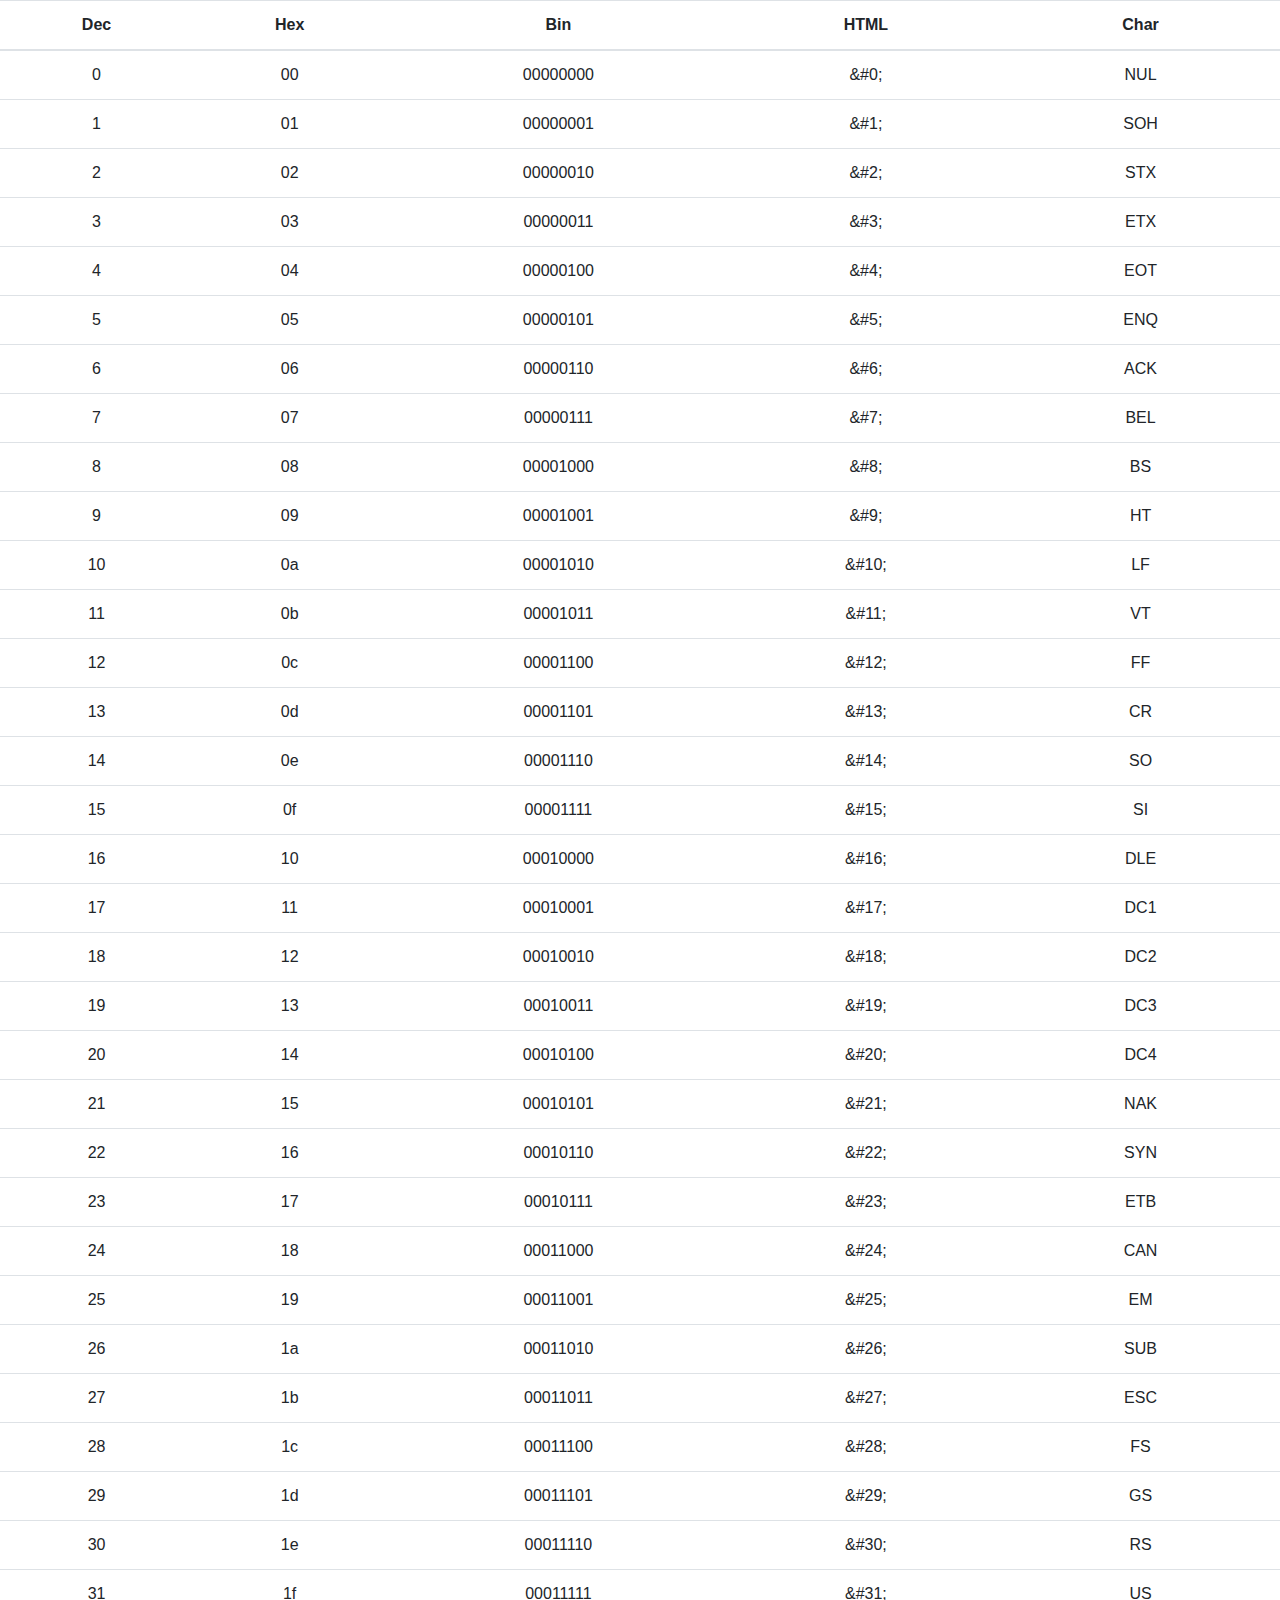
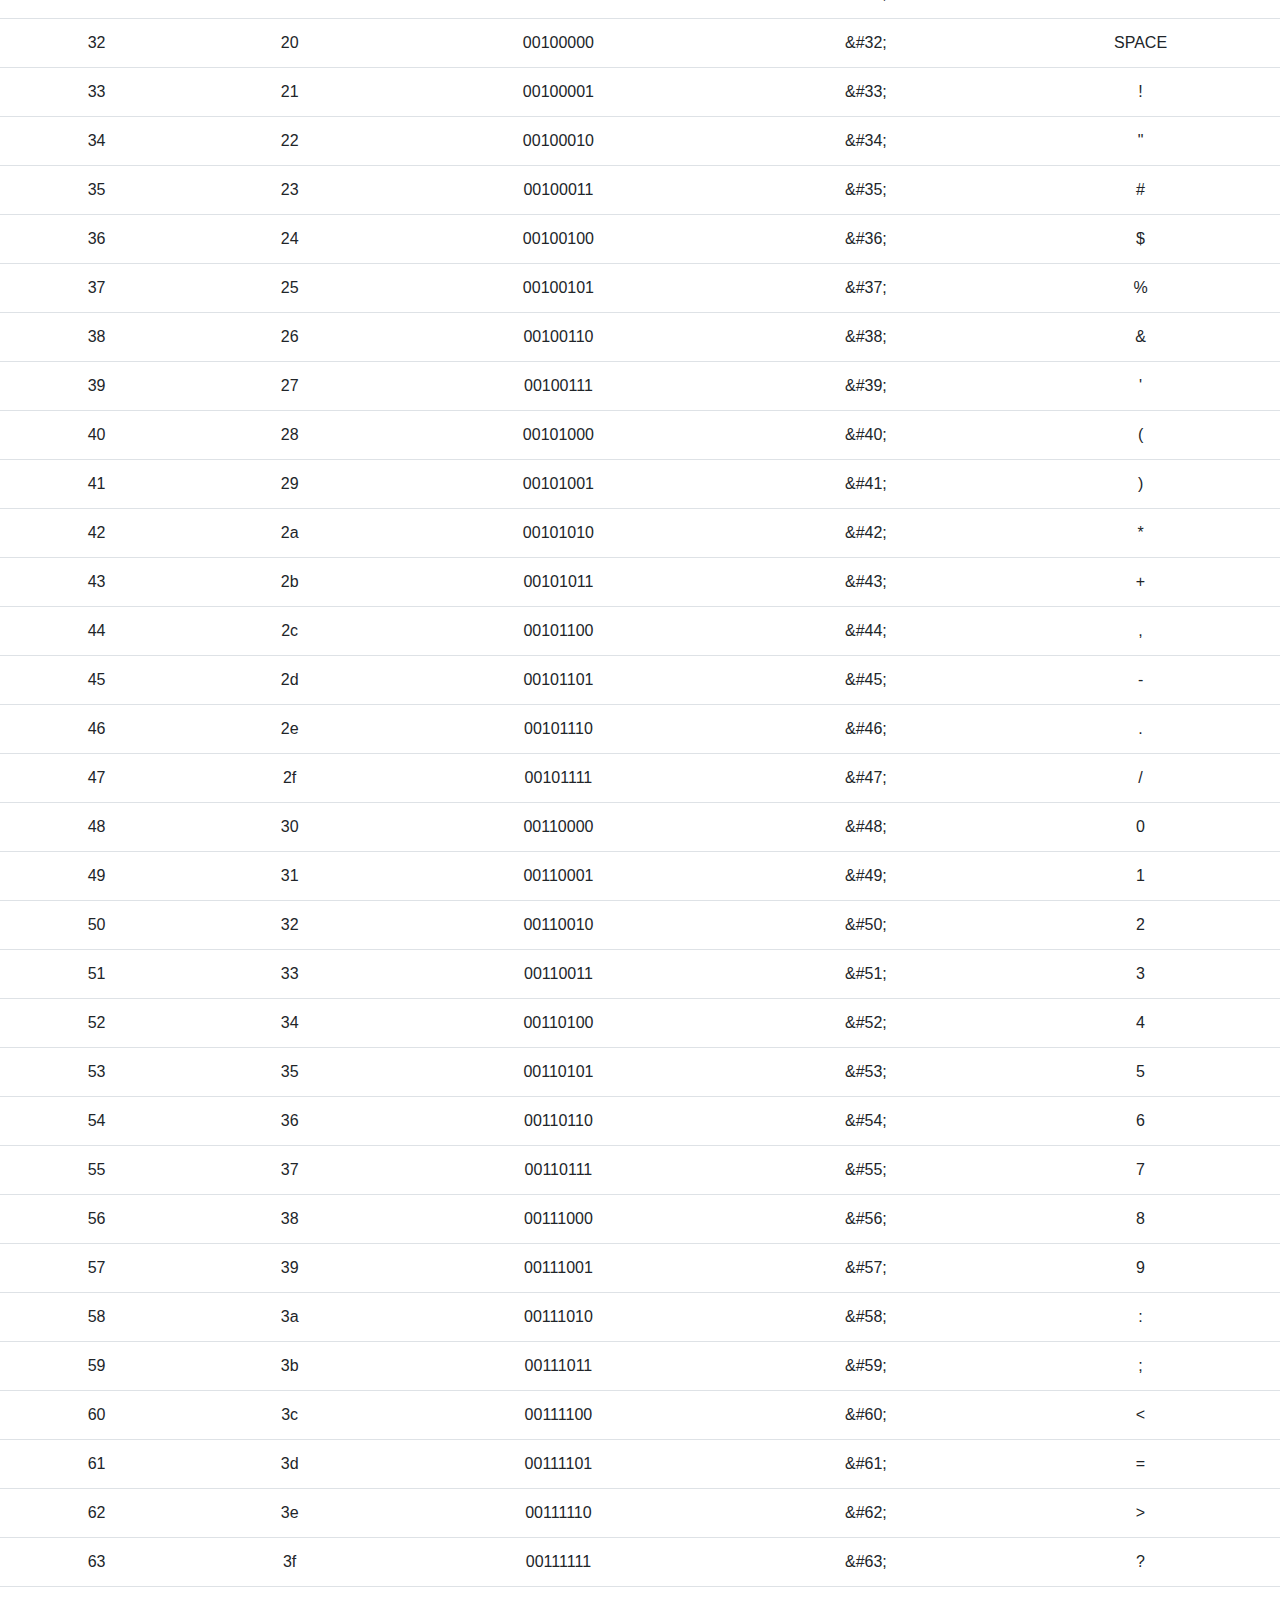
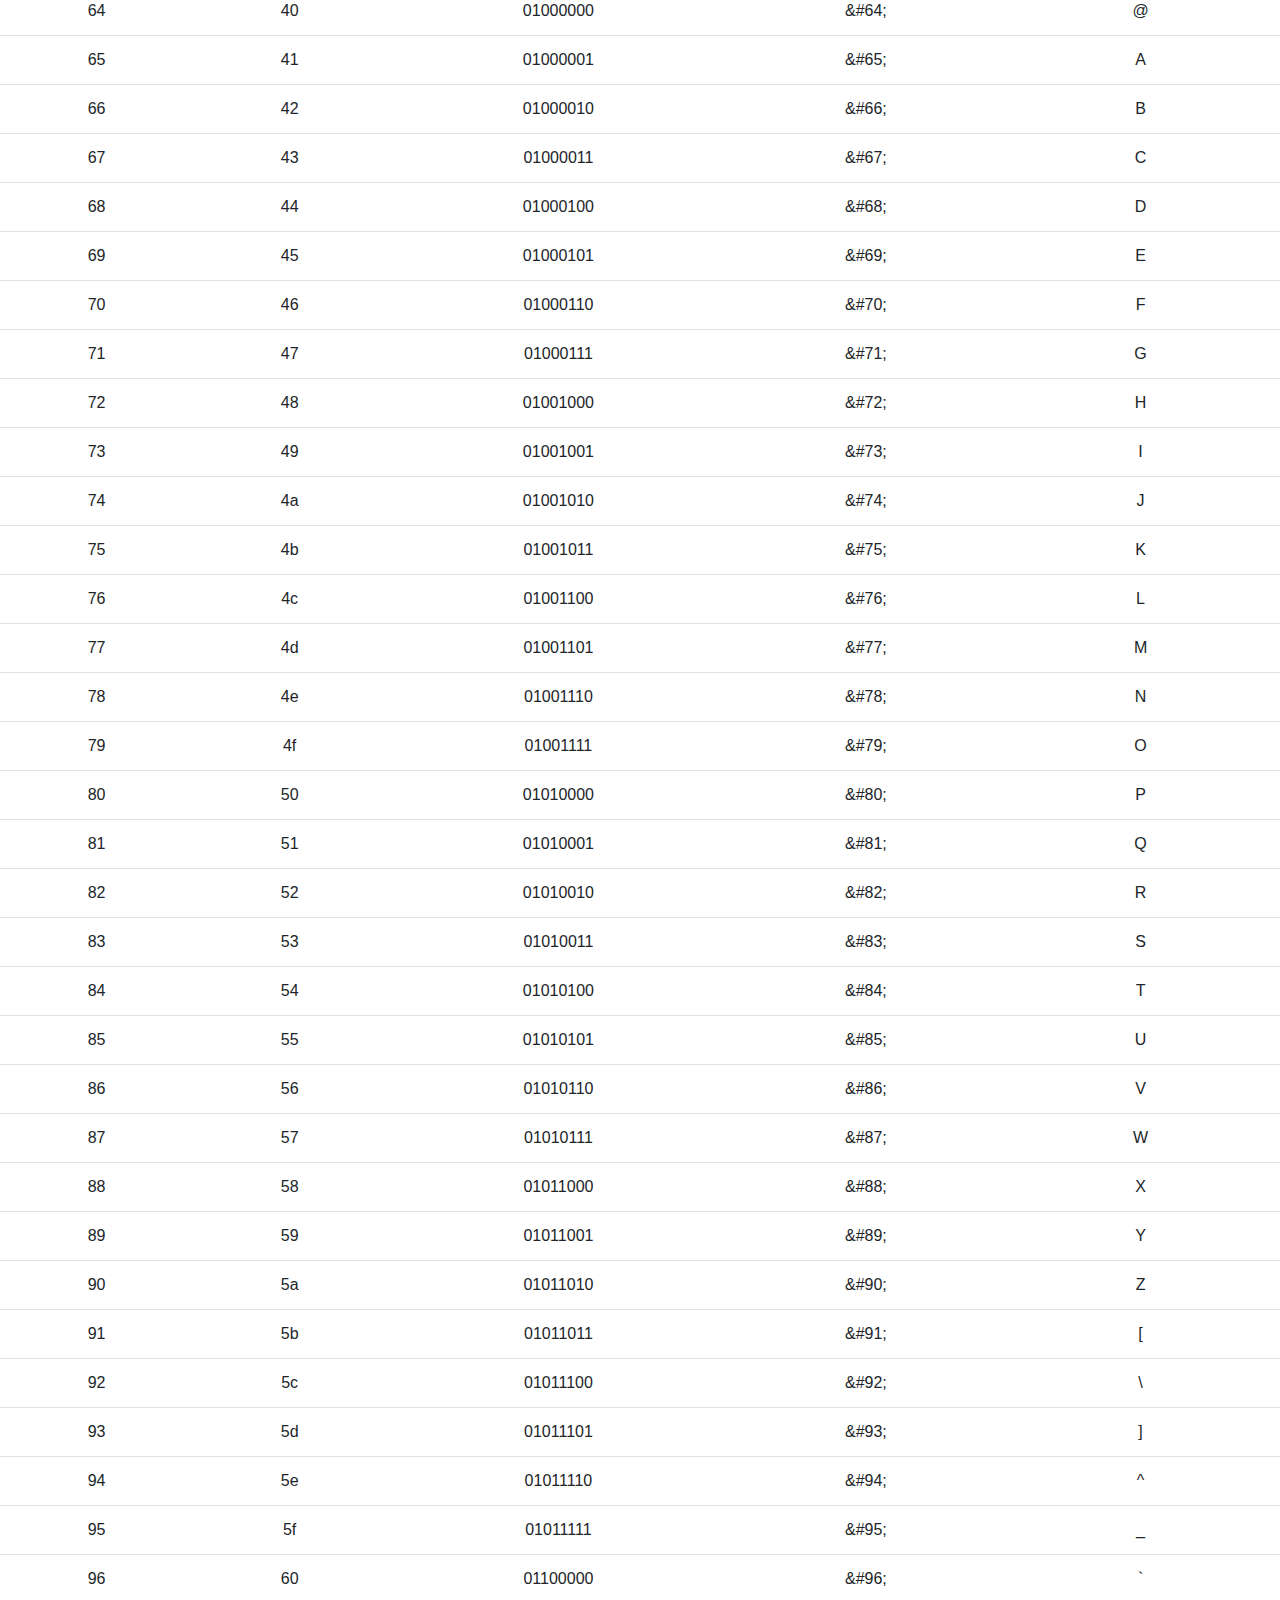
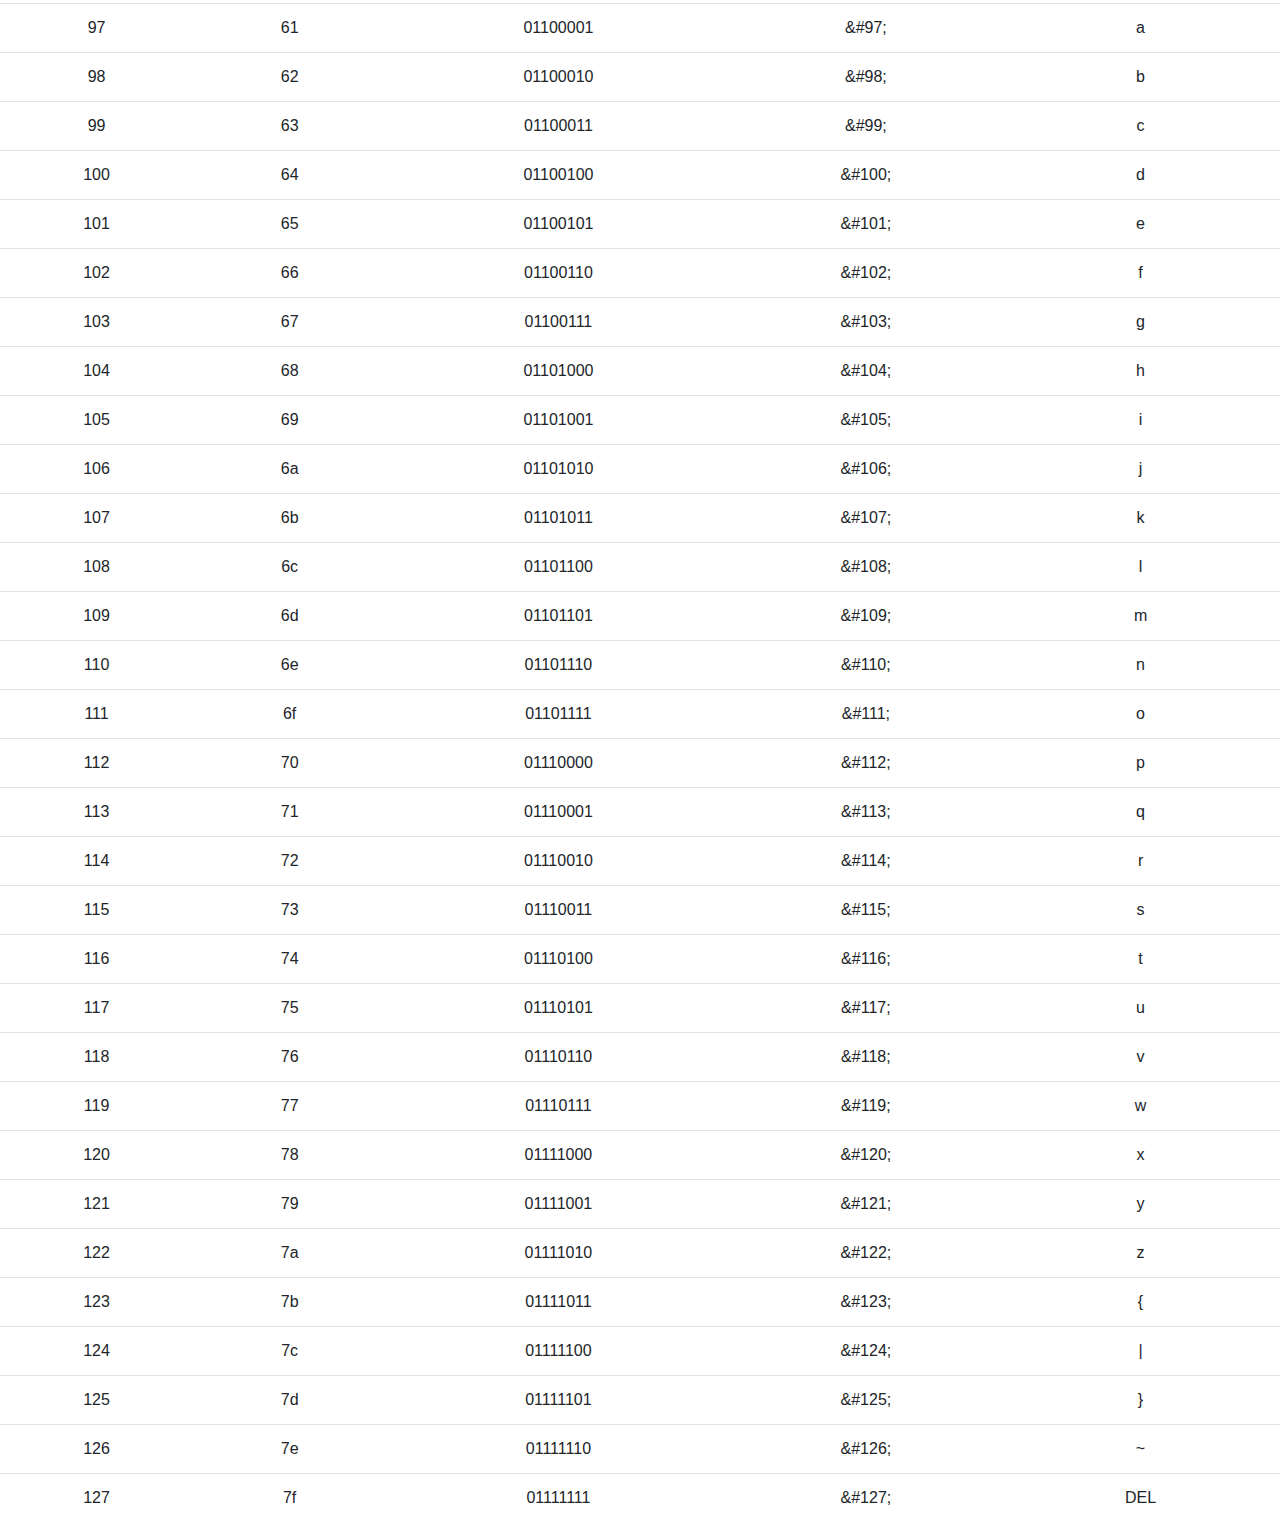
<file: public/Tools/ascii/index.html>
<!DOCTYPE html>
<html lang="en">
  <head>
    <meta charset="UTF-8" />
    <meta name="viewport" content="width=device-width, initial-scale=1.0" />
    <title>Probox - ASCII Chart</title>

    <script src="https://ajax.googleapis.com/ajax/libs/jquery/3.3.1/jquery.min.js"></script>

    <link
      rel="stylesheet"
      href="../../assets/bootstrap/css/bootstrap.min.css"
    />
    <script src="../../assets/bootstrap/js/bootstrap.min.js"></script>

    <script src="gen.js" defer></script>
  </head>
  <body>
    <div class="table-responsive text-center">
      <table class="table">
        <thead>
          <tr>
            <th>Dec</th>
            <th>Hex</th>
            <th>Bin</th>
            <th>HTML</th>
            <th>Char</th>
          </tr>
        </thead>
        <tbody id="tb-bd">
          <tr>
            <td></td>
            <td></td>
            <td></td>
            <td></td>
            <td></td>
          </tr>
        </tbody>
      </table>
    </div>
  </body>
</html>
</file>
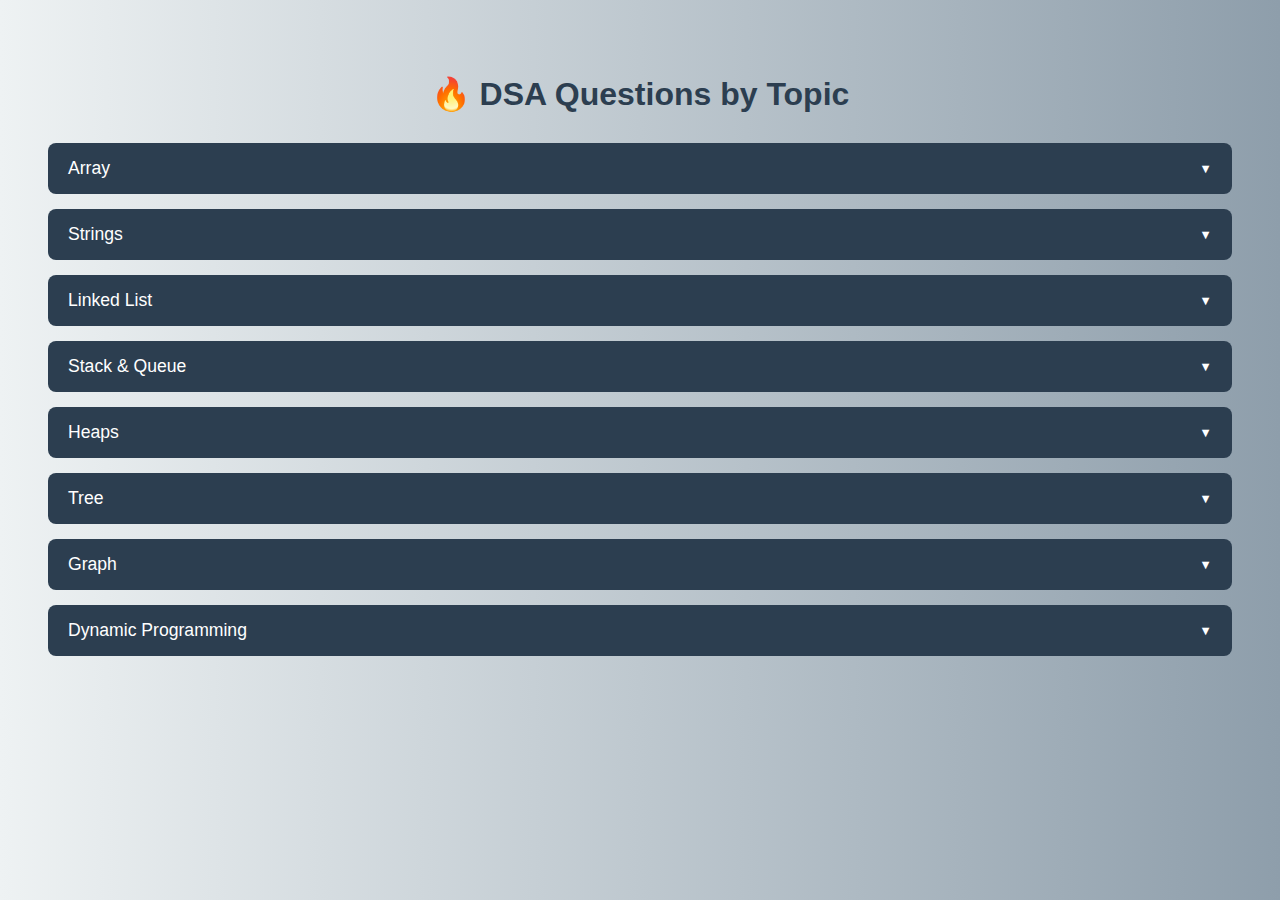
<file: public/Tools/calculator/index.html>
<!DOCTYPE html>
<html lang="en">
<head>
  <meta charset="UTF-8">
  <title>DSA Questions by Topic</title>
  <style>
    body {
      font-family: 'Segoe UI', Tahoma, Geneva, Verdana, sans-serif;
      background: linear-gradient(to right, #eef2f3, #8e9eab);
      padding: 40px;
      color: #333;
    }

    h2 {
      text-align: center;
      color: #2c3e50;
      margin-bottom: 30px;
      font-size: 2rem;
    }

    .topic {
      background-color: #2c3e50;
      color: white;
      padding: 15px 20px;
      margin: 15px 0;
      cursor: pointer;
      border-radius: 8px;
      font-size: 1.1rem;
      transition: background-color 0.3s ease;
      display: flex;
      justify-content: space-between;
      align-items: center;
    }

    .topic:hover {
      background-color: #34495e;
    }

    .questions {
      display: none;
      padding-left: 25px;
      padding-right: 10px;
      background-color: #ffffff;
      border-left: 4px solid #2c3e50;
      border-radius: 0 0 8px 8px;
      margin-bottom: 15px;
      box-shadow: 0 3px 6px rgba(0, 0, 0, 0.1);
      animation: fadeIn 0.4s ease;
    }

    .question {
      padding: 12px 10px;
      border-bottom: 1px solid #eee;
      cursor: pointer;
      color: #2c3e50;
      transition: all 0.2s ease;
    }

    .question:hover {
      background-color: #f1f1f1;
      color: #1abc9c;
      text-decoration: underline;
    }

    .topic::after {
      content: "▼";
      font-size: 0.8rem;
      transition: transform 0.3s ease;
    }

    .topic.active::after {
      transform: rotate(180deg);
    }

    @keyframes fadeIn {
      from { opacity: 0; transform: translateY(-5px); }
      to { opacity: 1; transform: translateY(0); }
    }

    @media (max-width: 600px) {
      body {
        padding: 20px;
      }

      .topic {
        font-size: 1rem;
      }

      .question {
        font-size: 0.95rem;
      }
    }
  </style>
</head>
<body>

  <h2>🔥 DSA Questions by Topic</h2>
  <div id="container"></div>


  <script>
    const data = {
      "Array": [
        { title: "Check if an Array is Sorted", link: "https://leetcode.com/problems/check-if-array-is-sorted-and-rotated/description/" },
        { title: "Remove Duplicates in-place from Sorted Array", link: "https://leetcode.com/problems/remove-duplicates-from-sorted-array/description/" },
        { title: "Rotate array by K elements", link: "https://leetcode.com/problems/rotate-array/description/" },
        { title: "Move all Zeros to the end of the array", link: "https://leetcode.com/problems/move-zeroes/description/" },
        { title: "Longest Subarray with sum K | [Postives and Negatives]", link: "https://leetcode.com/problems/maximum-subarray/description/" },

        { title: "Two Sum : Check if a pair with given sum exists in Array", link: "https://leetcode.com/problems/two-sum/description/" },
        { title: "Stock Buy And Sell", link: "https://leetcode.com/problems/best-time-to-buy-and-sell-stock/description/" },
        { title: "3 Sum : Find triplets that add up to a zero", link: "https://leetcode.com/problems/3sum/description/" },
        { title: "Merge two Sorted Arrays Without Extra Space", link: "https://leetcode.com/problems/merge-sorted-array/description/" },
        { title: "4 Sum | Find Quads that add up to a target value", link: "https://leetcode.com/problems/4sum/description/" }

      ],


      "Strings": [
        { title: "Remove outermost Paranthesis", link: "https://leetcode.com/problems/remove-outermost-parentheses/description/" },
        { title: "Reverse words in a given string / Palindrome Check", link: "https://leetcode.com/problems/reverse-words-in-a-string/description/" },

        { title: "Check if two strings are anagram of each other", link: "https://leetcode.com/problems/rotate-string/description/" },
        { title: "Reverse words in a given string / Palindrome Check", link: "https://leetcode.com/problems/reverse-words-in-a-string/description/" },

        { title: "Sort Characters by frequency", link: "https://leetcode.com/problems/sort-characters-by-frequency/description/" },
        { title: "Reverse Every Word in A String", link: "https://leetcode.com/problems/reverse-words-in-a-string/description/" }
      ],

      "Linked List": [
        { title: "Find middle element in a Linked List", link: "https://leetcode.com/problems/middle-of-the-linked-list/description/" },
        { title: "Reverse a Linked List", link: "https://leetcode.com/problems/reverse-linked-list/description/" },
        { title: "Detect a Cycle in a Linked List", link: "https://leetcode.com/problems/linked-list-cycle/description/" },
        { title: "Remove N-th node from the end of a Linked List", link: "https://leetcode.com/problems/remove-nth-node-from-end-of-list/description/" },
        { title: "Delete the Middle Node of the Linked List", link: "https://leetcode.com/problems/delete-the-middle-node-of-a-linked-list/description/" }
        
      ],
      "Stack & Queue": [
        { title: "Implement Stack using single Queue", link: "https://leetcode.com/problems/implement-stack-using-queues/description/" },
        { title: "Implement Queue using Stack", link: "https://leetcode.com/problems/implement-queue-using-stacks/description/" },
        { title: "Check for Balanced Parentheses", link: "https://leetcode.com/problems/valid-parentheses/description/" },
        { title: "Implement Min Stack : O(2N) and O(N) Space Complexity", link: "https://leetcode.com/problems/min-stack/description/" },
        { title: "Next Greater Element Using Stack", link: "https://leetcode.com/problems/next-greater-element-i/description/" }
      ],

      "Heaps": [
        { title: "Kth largest element in an array [use priority queue]", link: "https://leetcode.com/problems/kth-largest-element-in-an-array/description/" },
        { title: "Merge M sorted Lists", link: "https://leetcode.com/problems/merge-k-sorted-lists/description/" },
        { title: "Kth largest element in a stream of running integers", link: "https://leetcode.com/problems/kth-largest-element-in-a-stream/description/"},

        { title: "K most frequent elements", link: "https://leetcode.com/problems/top-k-frequent-elements/description/" },
        { title: "Task Scheduler", link: "https://leetcode.com/problems/task-scheduler/description/" },
        
      ],

      "Tree": [
        { title: "Preorder Traversal of Binary Tree", link: "https://leetcode.com/problems/binary-tree-preorder-traversal/description/" },
        { title: "Inorder Traversal of Binary Tree", link: "https://leetcode.com/problems/binary-tree-inorder-traversal/description/" },

        { title: "Post-order Traversal of Binary Tree", link: "https://leetcode.com/problems/binary-tree-postorder-traversal/description/" },
        { title: "Height of a Binary Tree", link: "https://leetcode.com/problems/maximum-depth-of-binary-tree/description/" },
        { title: "Check if two trees are identical or not", link: "https://leetcode.com/problems/same-tree/description/" },
        { title: "LCA in Binary Tree", link: "https://leetcode.com/problems/lowest-common-ancestor-of-a-binary-tree/description/" },
        { title: "Check if a tree is a BST or BT", link: "https://leetcode.com/problems/validate-binary-search-tree/description/"}
      ],
      "Graph": [
        { title: "Number of provinces (leetcode)", link: "https://leetcode.com/problems/number-of-provinces/description/" },
        { title: "Rotten Oranges", link: "https://leetcode.com/problems/rotting-oranges/description/" },
        { title: "Cycle Detection in unirected Graph (bfs)", link: "https://www.geeksforgeeks.org/problems/detect-cycle-in-a-directed-graph/1"},

        { title: "Bipartite Graph (DFS)", link: "https://leetcode.com/problems/is-graph-bipartite/description/" },
        { title: "Find eventual safe states", link: "https://leetcode.com/problems/find-eventual-safe-states/description/" },
        { title: "Cheapest flights within k stops", link: "https://leetcode.com/problems/cheapest-flights-within-k-stops/description/"},
        { title: "Number of operations to make network connected", link:"https://leetcode.com/problems/number-of-operations-to-make-network-connected/description/"}
        
      ],
      "Dynamic Programming": [
        { title: "Climbing Stars", link: "https://leetcode.com/problems/climbing-stairs/description/" },
        { title: "Maximum sum of non-adjacent elements (DP 5)", link: "https://leetcode.com/problems/house-robber-ii/description/" },

        { title: "Grid Unique Paths : DP on Grids (DP8)", link: "https://leetcode.com/problems/unique-paths/description/" },
        { title: "Maximum sum of non-adjacent elements (DP 5)", link: "https://leetcode.com/problems/house-robber-ii/description/" },
        { title: "Minimum/Maximum Falling Path Sum (DP-12)", link: "https://leetcode.com/problems/minimum-falling-path-sum/description/" },
        { title: "Target Sum (DP - 21)", link: "https://leetcode.com/problems/target-sum/description/" },


        { title: "Longest Common Subsequence | (DP - 25)", link: "https://leetcode.com/problems/longest-common-subsequence/description/" },
        { title: "Longest Palindromic Subsequence | (DP-28)", link: "https://leetcode.com/problems/longest-palindromic-subsequence/description/" },
        { title: "Shortest Common Supersequence | (DP - 31)", link: "https://leetcode.com/problems/shortest-common-supersequence/description/" },
        { title: "Best Time to Buy and Sell Stock |(DP-35)", link: "https://leetcode.com/problems/best-time-to-buy-and-sell-stock/description/" }
      ]
    };

    const container = document.getElementById("container");

    Object.keys(data).forEach(topic => {
      // Create topic header
      const topicDiv = document.createElement("div");
      topicDiv.className = "topic";
      topicDiv.textContent = topic;
      
      // Create question list
      const questionsDiv = document.createElement("div");
      questionsDiv.className = "questions";

      data[topic].forEach(q => {
        const qDiv = document.createElement("div");
        qDiv.className = "question";
        qDiv.textContent = q.title;
        qDiv.onclick = () => window.open(q.link, "_blank");
        questionsDiv.appendChild(qDiv);
      });

      // Toggle questions on click
      topicDiv.onclick = () => {
        questionsDiv.style.display = 
          questionsDiv.style.display === "none" ? "block" : "none";
      };

      container.appendChild(topicDiv);
      container.appendChild(questionsDiv);
    });
  </script>

</body>
</html>
</file>
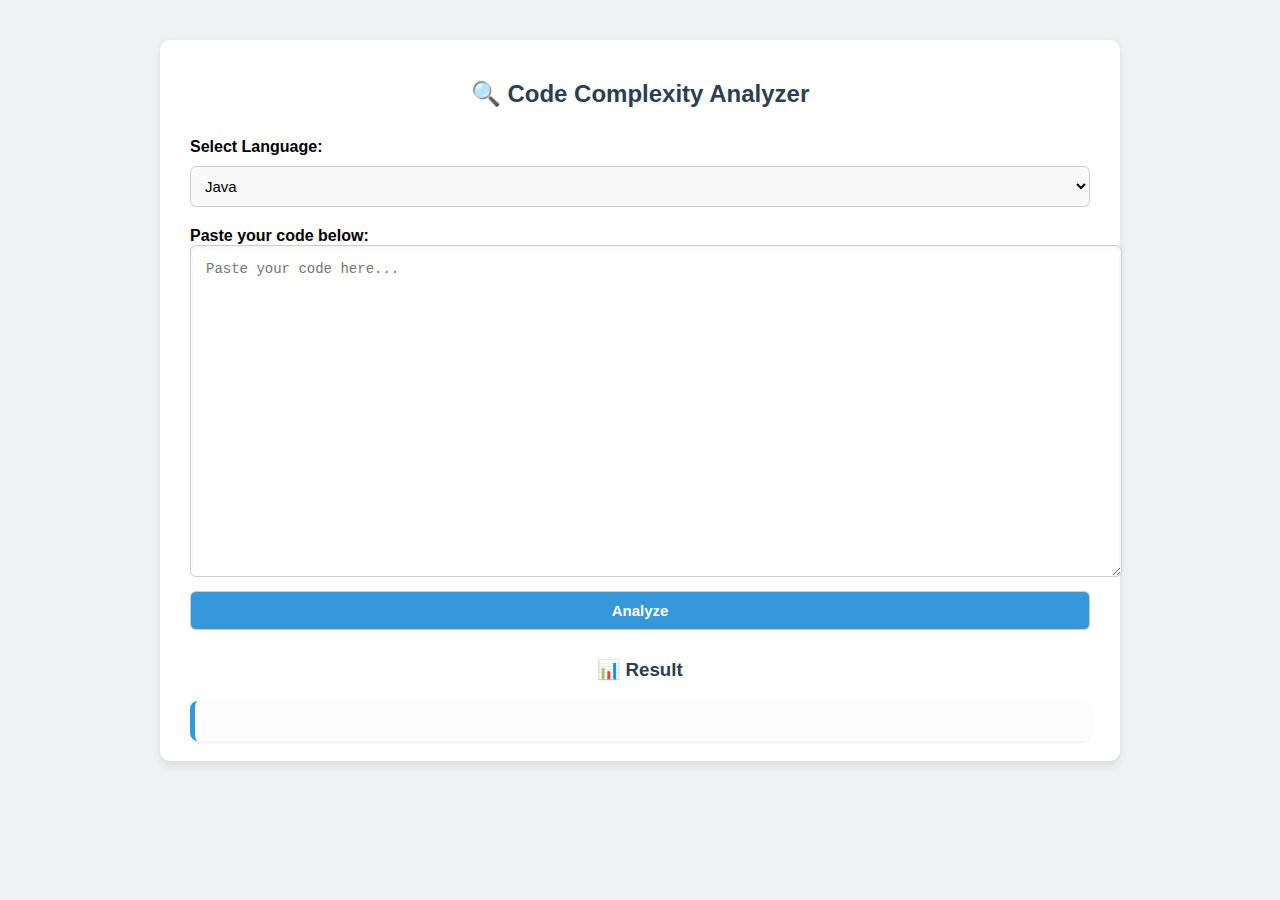
<file: public/Tools/dictionary/index.html>
<!-- <!DOCTYPE html>
<html lang="en">
  <head>
    <meta charset="UTF-8" />
    <meta name="viewport" content="width=device-width, initial-scale=1.0" />
    <title>Probox - Dictionary</title>
    <link rel="stylesheet" href="style.css" />
    <script src="dictionary.js" defer></script>

    <script src="https://ajax.googleapis.com/ajax/libs/jquery/3.3.1/jquery.min.js"></script>
    <link
      rel="stylesheet"
      href="../../assets/bootstrap/css/bootstrap.min.css"
    />
    <script src="../../assets/bootstrap/js/bootstrap.min.js"></script>
  </head>
  <body style="background-color: #ffca93">
    <div
      id="main-container"
      class="container"
      style="text-align: center; padding: 20px"
    >
      <h1 style="text-align: center; padding: 15px" id="main-title">
        Dictionary
      </h1>
      <input
        type="search"
        style="
          border-style: none;
          width: 50%;
          height: 50px;
          border-radius: 15px;
          padding-left: 2%;
          padding-right: 2%;
        "
        id="vocab-search-bar"
        placeholder="Search..."
      />
      <section
        style="
          min-height: 300px;
          background: white;
          padding: 10px;
          margin-top: 30px;
          margin-bottom: 20px;
          margin-left: 30px;
          margin-right: 30px;
        "
        id="result-container"
      >
        <h1 id="word"></h1>
        <p id="result"></p>
        <div id="definition-container"></div>
      </section>
    </div>
  </body>
</html> -->



<!DOCTYPE html>
<html lang="en">
<head>
  <meta charset="UTF-8">
  <title>Code Complexity Analyzer - Improved</title>
  <style>
    body {
      font-family: 'Segoe UI', Tahoma, Geneva, Verdana, sans-serif;
      margin: 0;
      padding: 0;
      background-color: #eef2f3;
    }

    .container {
      max-width: 900px;
      margin: 40px auto;
      padding: 20px 30px;
      background-color: #ffffff;
      border-radius: 10px;
      box-shadow: 0 4px 8px rgba(0, 0, 0, 0.1);
    }

    h2, h3 {
      text-align: center;
      color: #2c3e50;
    }

    label {
      font-weight: 600;
      margin-top: 10px;
      display: inline-block;
    }

    select, button {
      width: 100%;
      padding: 10px;
      font-size: 15px;
      margin: 10px 0;
      border-radius: 6px;
      border: 1px solid #ccc;
      background-color: #f9f9f9;
      transition: all 0.3s ease-in-out;
    }

    select:focus, button:focus, textarea:focus {
      outline: none;
      border-color: #3498db;
      box-shadow: 0 0 6px rgba(52, 152, 219, 0.3);
    }

    button {
      background-color: #3498db;
      color: white;
      font-weight: bold;
      cursor: pointer;
    }

    button:hover {
      background-color: #2980b9;
    }

    textarea {
      width: 100%;
      height: 300px;
      font-family: 'Courier New', Courier, monospace;
      font-size: 14px;
      padding: 15px;
      border-radius: 6px;
      border: 1px solid #ccc;
      box-shadow: inset 0 2px 4px rgba(0, 0, 0, 0.05);
      resize: vertical;
    }

    #result {
      margin-top: 20px;
      padding: 20px;
      background-color: #fdfdfd;
      border-radius: 8px;
      border-left: 5px solid #3498db;
      box-shadow: 0 2px 5px rgba(0,0,0,0.05);
      font-size: 15px;
      line-height: 1.6;
    }

    .complexity {
      font-weight: bold;
      color: #34495e;
    }

    .warning {
      color: #e74c3c;
      font-weight: bold;
    }

    .footer {
      text-align: center;
      margin-top: 40px;
      font-size: 14px;
      color: #888;
    }
  </style>
</head>
<body>

  <div class="container">
    <h2>🔍 Code Complexity Analyzer</h2>

    <label for="language">Select Language:</label>
    <select id="language">
      <option value="java">Java</option>
      <option value="python">Python</option>
      <option value="cpp">C++</option>
    </select>

    <label for="code">Paste your code below:</label>
    <textarea id="code" placeholder="Paste your code here..."></textarea>

    <button onclick="analyzeCode()">Analyze</button>

    <h3>📊 Result</h3>
    <div id="result"></div>
  </div>

  

  <script>
    function analyzeCode() {
      const code = document.getElementById('code').value;
      const lang = document.getElementById('language').value;
      const resultDiv = document.getElementById('result');
      resultDiv.innerHTML = '';

      const loopRegex = lang === 'python' 
        ? /\b(for\s+.+\s+in\s+.+|while\s+.+):/g 
        : /\b(for\s*\(.+;.+;.+\)|while\s*\(.+\))\s*\{/g;
      const loopMatches = [...code.matchAll(loopRegex)];
      const loopCount = loopMatches.length;

      const functionDefRegex = lang === 'python'
        ? /\bdef\s+(\w+)\s*\(/g
        : /\b(?:void|int|double|float|String|char|bool|boolean)\s+(\w+)\s*\([^)]*\)\s*\{/g;

      const functionNames = [...code.matchAll(functionDefRegex)].map(match => match[1]);

      let recursionDetected = false;
      functionNames.forEach(fn => {
        const callRegex = new RegExp(`\\b${fn}\\s*\\(`, 'g');
        const callMatches = [...code.matchAll(callRegex)];
        if (callMatches.length > 1 && fn !== "main") {
          recursionDetected = true;
        }
      });

      let spaceComplexity = "O(1)";
      let spaceUsage = [];

      const dynamicStructures = {
        'java': /(new\s+(ArrayList|LinkedList|HashMap|HashSet|ArrayDeque|PriorityQueue)\s*<.*>\(\)|\w+\s*\[\s*\])/g,
        'python': /(list\(\)|dict\(\)|set\(\)|\[\]|\{\})/g,
        'cpp': /(new\s+(vector|list|map|set|unordered_map|unordered_set|queue|stack|priority_queue)\s*<.*>\(\)|\w+\s*\[\s*\])/g
      };

      const dynamicMatches = [...code.matchAll(dynamicStructures[lang])];
      if (dynamicMatches.length > 0) {
        spaceComplexity = "O(n)";
        spaceUsage.push(`Dynamic data structures used: ${dynamicMatches.map(m => m[0].split('\n')[0]).join(', ')}`);
      }

      if (recursionDetected) {
        spaceComplexity = spaceComplexity === "O(1)" ? "O(n)" : spaceComplexity + " + O(n) (recursion stack)";
      }

      const multipleDataStructures = dynamicMatches.length > 1;
      if (multipleDataStructures) {
        spaceComplexity = "O(n)";
      }

      let maxDepth = 0, depth = 0;
      const lines = code.split('\n');
      for (let line of lines) {
        const trimmed = line.trim();

        const isLoop = lang === 'python' 
          ? /^\s*(for|while)\b/.test(trimmed) && trimmed.endsWith(':')
          : /^\s*(for|while)\b/.test(trimmed) && trimmed.endsWith('{');

        if (isLoop) {
          depth++;
          if (depth > maxDepth) maxDepth = depth;
        }

        if (lang !== 'python' && trimmed.endsWith("}")) {
          depth = Math.max(0, depth - 1);
        } else if (lang === 'python' && trimmed.match(/^\s*(else|elif)\b/)) {
          depth = Math.max(1, depth);
        }
      }

      let timeComplexity = "O(1)";
      let timeExplanation = "Constant time - no loops or recursion detected";

      if (recursionDetected) {
        const recursiveCalls = functionNames.some(fn => {
          const fnRegex = new RegExp(`\\b${fn}\\s*\\([^)]*\\)`, 'g');
          const calls = code.match(fnRegex) || [];
          return calls.length > 2;
        });

        timeComplexity = recursiveCalls ? "O(2^n)" : "O(n)";
        timeExplanation = recursiveCalls 
          ? "Exponential time - multiple recursive calls per iteration (e.g., Fibonacci)" 
          : "Linear time - single recursive call per iteration";
      } else if (maxDepth === 1) {
        timeComplexity = "O(n)";
        timeExplanation = "Linear time - single loop detected";
      } else if (maxDepth === 2) {
        timeComplexity = "O(n^2)";
        timeExplanation = "Quadratic time - nested loops detected";
      } else if (maxDepth >= 3) {
        timeComplexity = `O(n^${maxDepth})`;
        timeExplanation = `Polynomial time - ${maxDepth} levels of nested loops detected`;
      }

      resultDiv.innerHTML = `
        <div><span class="complexity">Estimated Time Complexity:</span> ${timeComplexity}</div>
        <div>${timeExplanation}</div>
        <div><span class="complexity">Estimated Space Complexity:</span> ${spaceComplexity}</div>
        ${spaceUsage.length > 0 ? `<div>${spaceUsage.join('<br>')}</div>` : ''}
        <div>Loops Detected: ${loopCount}</div>
        <div>Maximum Nesting Depth: ${maxDepth}</div>
        <div>Recursion Detected: ${recursionDetected ? '<span class="warning">Yes</span>' : 'No'}</div>
      `;
    }
  </script>

</body>
</html>
</file>
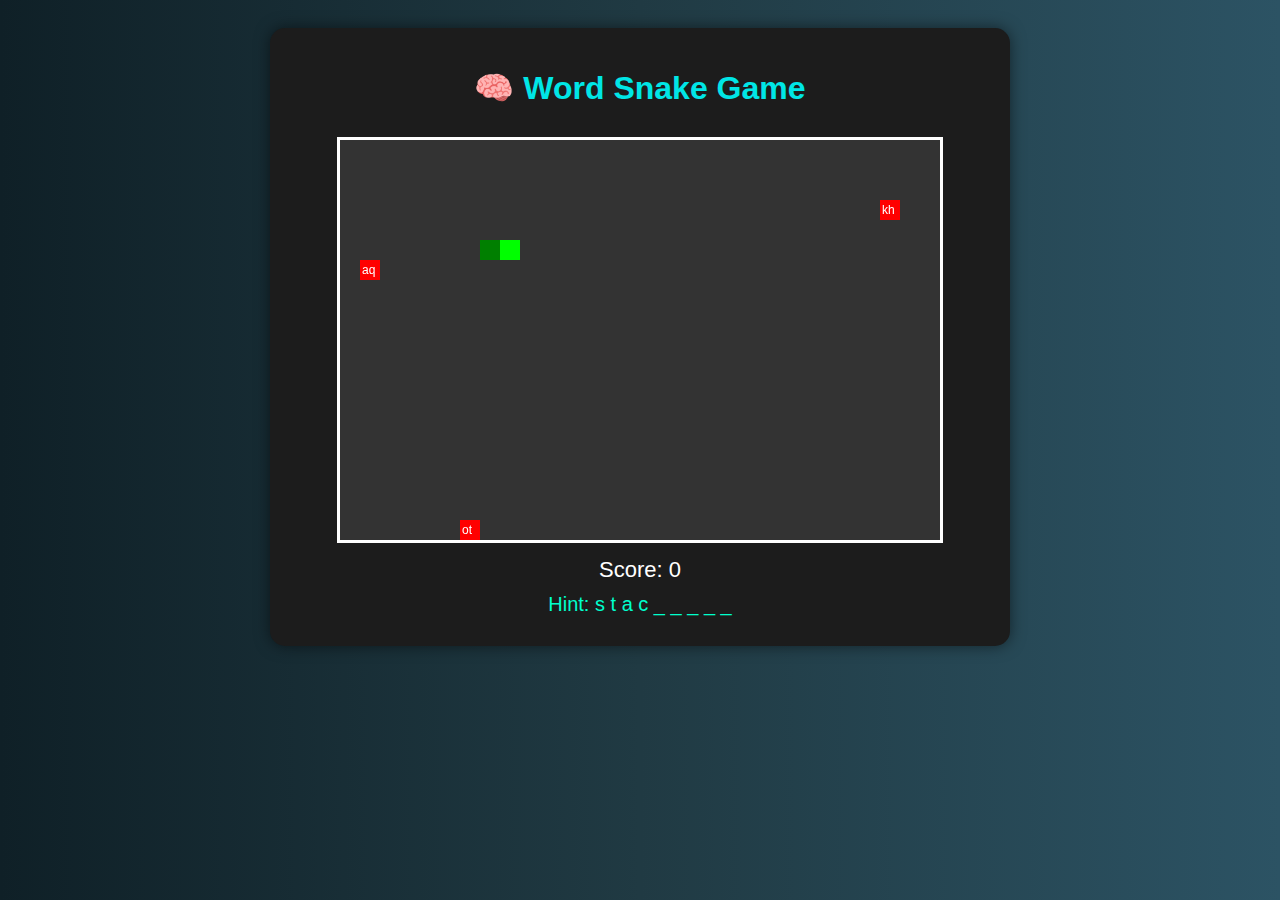
<file: public/Tools/game/index.html>
<!DOCTYPE html>
<html lang="en">
<head>
  <meta charset="UTF-8" />
  <meta name="viewport" content="width=device-width, initial-scale=1.0"/>
  <title>Word Snake Game</title>
  <style>
    body {
      font-family: 'Segoe UI', sans-serif;
      background: linear-gradient(to right, #0f2027, #203a43, #2c5364);
      color: white;
      text-align: center;
      padding: 20px;
    }

    .game-container {
      max-width: 700px;
      margin: 0 auto;
      background-color: #1c1c1c;
      padding: 20px;
      border-radius: 15px;
      box-shadow: 0 0 15px rgba(0, 0, 0, 0.5);
    }

    canvas {
      border: 3px solid #fff;
      background-color: #333;
      margin-top: 20px;
    }

    h1 {
      font-size: 32px;
      margin-bottom: 10px;
      color: #00e6e6;
    }

    #score {
      font-size: 22px;
      margin: 10px 0;
    }

    #hint {
      font-size: 20px;
      margin: 10px 0;
      color: #00ffcc;
    }

    #playAgainBtn {
      display: none;
      font-size: 18px;
      margin-top: 20px;
      padding: 10px 25px;
      background-color: #00b894;
      color: white;
      border: none;
      border-radius: 8px;
      cursor: pointer;
    }

    #playAgainBtn:hover {
      background-color: #00997a;
    }
  </style>
</head>
<body>
  <div class="game-container">
    <h1>🧠 Word Snake Game</h1>
    <canvas id="gameCanvas" width="600" height="400"></canvas>
    <div id="score">Score: 0</div>
    <div id="hint">Hint: </div>
    <button id="playAgainBtn" onclick="startNewGame()">Play Again</button>
  </div>

  <script>
    const canvas = document.getElementById('gameCanvas');
    const ctx = canvas.getContext('2d');
    const snakeSize = 20;
    let snake = [{ x: 100, y: 100 }];
    let direction = 'RIGHT';
    let foodItems = [];
    let usedWords = [];
    let currentWord = '';
    let currentSpelling = '';
    let nextFood = '';
    let score = 0;
    let gameOverFlag = false;
    let gameSpeed = 200;
    let gameInterval;

    const words = [
      'terminal', 'router', 'switches', 'database', 'compiler', 'function',
      'operator', 'variable', 'encoding', 'protocol', 'checksum', 'firewall',
      'overflow', 'encoding', 'graphics', 'keyboard', 'hardware', 'software',
      'firmware', 'networks', 'security', 'internet', 'ethernet', 'hashcode',
      'linkedlist', 'quicksort', 'mergesort', 'heapsort', 'bubblesort',
      'binarytree', 'greedyalg', 'stackheap', 'queuesys', 'hashmapx', 'bitmaskx'
    ];

    document.addEventListener('keydown', (event) => {
      if (event.key === 'ArrowUp' && direction !== 'DOWN') direction = 'UP';
      if (event.key === 'ArrowDown' && direction !== 'UP') direction = 'DOWN';
      if (event.key === 'ArrowLeft' && direction !== 'RIGHT') direction = 'LEFT';
      if (event.key === 'ArrowRight' && direction !== 'LEFT') direction = 'RIGHT';
    });

    function generateWord() {
      const available = words.filter(w => !usedWords.includes(w));
      if (available.length === 0) {
        alert('All words completed! Final Score: ' + score);
        return gameOver();
      }
      currentWord = available[Math.floor(Math.random() * available.length)];
      usedWords.push(currentWord);
      currentSpelling = currentWord.substring(0, 2);
      nextFood = currentWord.substring(2, 4);
      generateFoodItems();
      updateHint();
    }

    function generateFoodItems() {
      foodItems = [];

      // Add correct one
      const correct = {
        word: nextFood,
        x: getRandomCoord(canvas.width),
        y: getRandomCoord(canvas.height)
      };
      foodItems.push(correct);

      // Add 2 incorrect 2-letter segments
      const fragments = 'abcdefghijklmnopqrstuvwxyz';
      while (foodItems.length < 3) {
        let rand = fragments[Math.floor(Math.random() * 26)] + fragments[Math.floor(Math.random() * 26)];
        if (rand !== nextFood && !foodItems.some(f => f.word === rand)) {
          foodItems.push({
            word: rand,
            x: getRandomCoord(canvas.width),
            y: getRandomCoord(canvas.height)
          });
        }
      }
    }

    function getRandomCoord(max) {
      return Math.floor(Math.random() * (max / snakeSize)) * snakeSize;
    }

    function moveSnake() {
      let head = { ...snake[0] };
      if (direction === 'UP') head.y -= snakeSize;
      if (direction === 'DOWN') head.y += snakeSize;
      if (direction === 'LEFT') head.x -= snakeSize;
      if (direction === 'RIGHT') head.x += snakeSize;
      snake.unshift(head);

      let ate = false;
      foodItems.forEach((food, index) => {
        if (head.x === food.x && head.y === food.y) {
          if (food.word === nextFood) {
            currentSpelling += food.word;
            ate = true;
            if (currentSpelling.length === currentWord.length) {
              score++;
              if (score % 4 === 0 && gameSpeed > 50) {
                gameSpeed -= 10;
                clearInterval(gameInterval);
                gameInterval = setInterval(gameLoop, gameSpeed);
              }
              generateWord();
            } else {
              nextFood = currentWord.substring(currentSpelling.length, currentSpelling.length + 2);
              generateFoodItems();
            }
          } else {
            gameOver();
          }
        }
      });

      if (!ate) snake.pop();

      if (head.x < 0 || head.x >= canvas.width || head.y < 0 || head.y >= canvas.height || collision(head)) {
        gameOver();
      }
    }

    function collision(head) {
      return snake.some((seg, idx) => idx !== 0 && seg.x === head.x && seg.y === head.y);
    }

    function gameOver() {
      gameOverFlag = true;
      document.getElementById('playAgainBtn').style.display = 'inline-block';
      alert('Game Over! Final Score: ' + score);
    }

    function updateHint() {
      const blanks = currentWord
        .split('')
        .map((ch, i) => (i < currentSpelling.length ? currentSpelling[i] : '_'))
        .join(' ');
      document.getElementById('hint').textContent = 'Hint: ' + blanks;
    }

    function draw() {
      ctx.clearRect(0, 0, canvas.width, canvas.height);

      // Snake
      snake.forEach((seg, i) => {
        ctx.fillStyle = i === 0 ? '#00ff00' : '#007f00';
        ctx.fillRect(seg.x, seg.y, snakeSize, snakeSize);
      });

      // Food
      foodItems.forEach(food => {
        ctx.fillStyle = 'red';
        ctx.fillRect(food.x, food.y, snakeSize, snakeSize);
        ctx.fillStyle = 'white';
        ctx.font = '12px Arial';
        ctx.fillText(food.word, food.x + 2, food.y + 14);
      });

      document.getElementById('score').textContent = 'Score: ' + score;
      updateHint();
    }

    function gameLoop() {
      if (gameOverFlag) return;
      moveSnake();
      draw();
    }

    function resetGame() {
      snake = [{ x: 100, y: 100 }];
      direction = 'RIGHT';
      score = 0;
      usedWords = [];
      gameSpeed = 200;
      gameOverFlag = false;
      document.getElementById('playAgainBtn').style.display = 'none';
      generateWord();
      clearInterval(gameInterval);
      gameInterval = setInterval(gameLoop, gameSpeed);
    }

    function startNewGame() {
      resetGame();
    }

    // Start on load
    resetGame();
  </script>
</body>
</html>
</file>
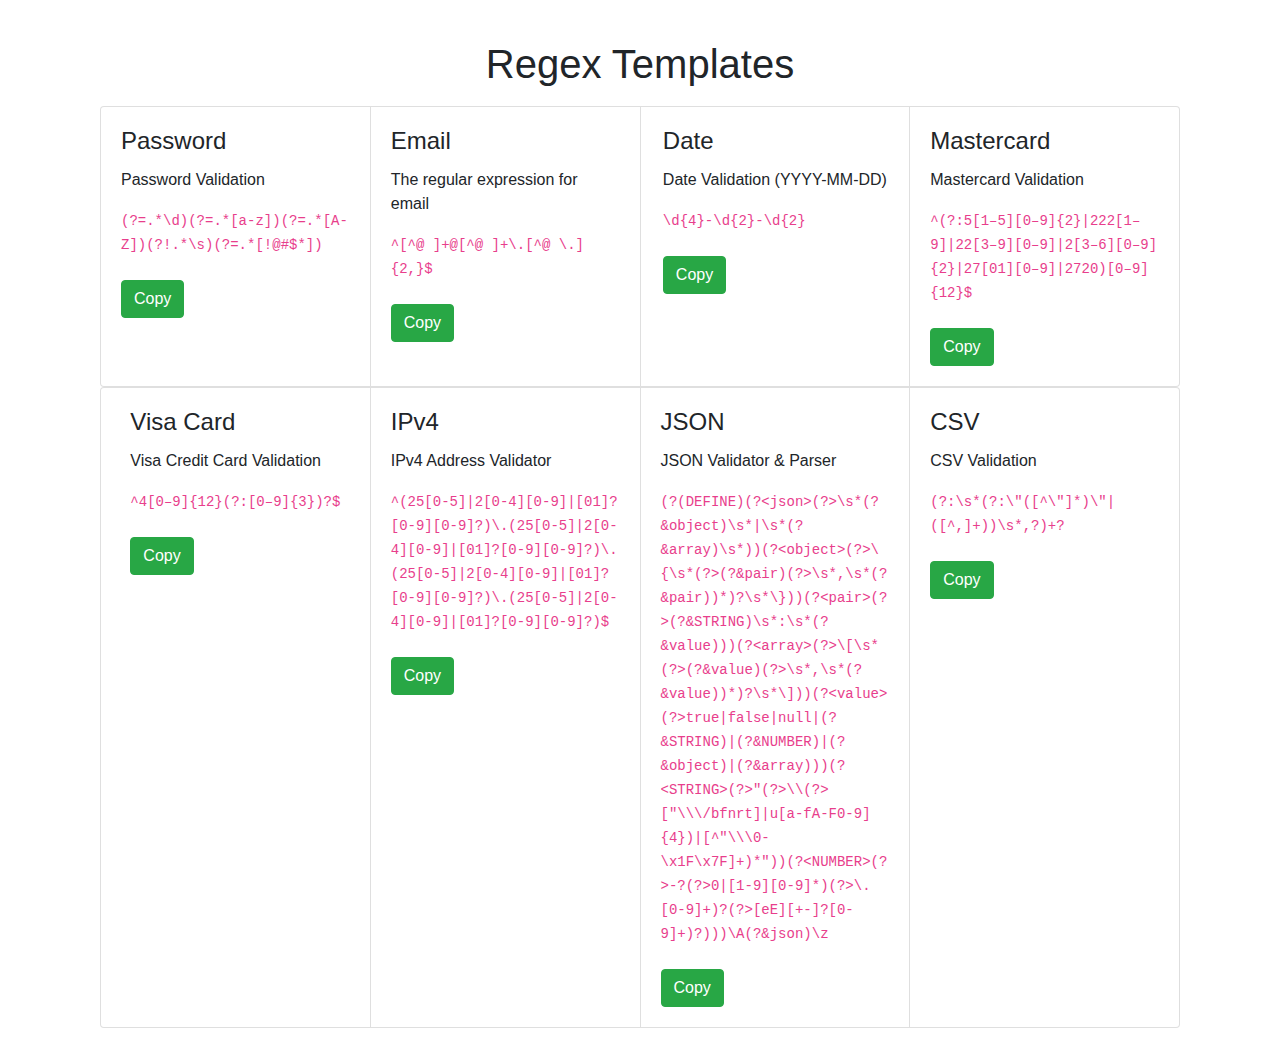
<file: public/Tools/regex/index.html>
<!DOCTYPE html>
<html>
  <head>
    <meta charset="utf-8" />
    <meta
      name="viewport"
      content="width=device-width, initial-scale=1.0, shrink-to-fit=no"
    />
    <title>Probox - Regex</title>
    <link
      rel="stylesheet"
      href="../../assets/bootstrap/css/bootstrap.min.css"
    />
    <link rel="stylesheet" href="../../assets/fonts/font-awesome.min.css" />
    <link rel="stylesheet" href="../../assets/css/Highlight-Clean.css" />
    <link rel="stylesheet" href="../../assets/css/Navigation-Clean.css" />
    <link rel="stylesheet" href="../../assets/css/styles.css" />
  </head>

  <body>
    <my-navbar current="0"></my-navbar>

    <div class="container" style="padding: 30px">
      <h1 style="text-align: center; padding: 10px">Regex Templates</h1>
      <div class="card-group">
        <div class="card">
          <div class="card-body">
            <h4 class="card-title">Password</h4>
            <p class="card-text">Password Validation</p>
            <code id="r-pwd"
              >(?=.*\d)(?=.*[a-z])(?=.*[A-Z])(?!.*\s)(?=.*[!@#$*])</code
            >
            <br />
            <br />
            <button
              class="btn btn-success"
              type="button"
              onclick="copyId(`r-pwd`)"
            >
              Copy
            </button>
          </div>
        </div>
        <div class="card">
          <div class="card-body">
            <h4 class="card-title">Email</h4>
            <p class="card-text">The regular expression for email</p>
            <code id="r-email">^[^@ ]+@[^@ ]+\.[^@ \.]{2,}$</code>
            <br />
            <br />
            <button
              class="btn btn-success"
              type="button"
              onclick="copyId(`r-email`)"
            >
              Copy
            </button>
          </div>
        </div>
        <div class="card">
          <div class="card-body">
            <h4 class="card-title">Date</h4>
            <p class="card-text">Date Validation (YYYY-MM-DD)</p>
            <code id="r-date">\d{4}-\d{2}-\d{2}</code>
            <br />
            <br />
            <button
              class="btn btn-success"
              type="button"
              onclick="copyId(`r-date`)"
            >
              Copy
            </button>
          </div>
        </div>
        <div class="card">
          <div class="card-body">
            <h4 class="card-title">Mastercard</h4>
            <p class="card-text">Mastercard Validation</p>
            <code id="r-mcard"
              >^(?:5[1–5][0–9]{2}|222[1–9]|22[3–9][0–9]|2[3–6][0–9]{2}|27[01][0–9]|2720)[0–9]{12}$</code
            >
            <br />
            <br />
            <button
              class="btn btn-success"
              type="button"
              onclick="copyId(`r-mcard`)"
            >
              Copy
            </button>
          </div>
        </div>
      </div>
      <div class="card-group">
        <div class="card">
          <div class="card-body">
            <h4 class="card-title">Visa Card</h4>
            <p class="card-text">Visa Credit Card Validation</p>
            <code id="r-vcard">^4[0–9]{12}(?:[0–9]{3})?$</code>
            <br />
            <br />
            <button
              class="btn btn-success"
              type="button"
              onclick="copyId(`r-vcard`)"
            >
              Copy
            </button>
          </div>
        </div>
        <div class="card">
          <div class="card-body">
            <h4 class="card-title">IPv4</h4>
            <p class="card-text">IPv4 Address Validator</p>
            <code id="r-ip"
              >^(25[0-5]|2[0-4][0-9]|[01]?[0-9][0-9]?)\.(25[0-5]|2[0-4][0-9]|[01]?[0-9][0-9]?)\.(25[0-5]|2[0-4][0-9]|[01]?[0-9][0-9]?)\.(25[0-5]|2[0-4][0-9]|[01]?[0-9][0-9]?)$</code
            >
            <br />
            <br />
            <button
              class="btn btn-success"
              type="button"
              onclick="copyId(`r-ip`)"
            >
              Copy
            </button>
          </div>
        </div>
        <div class="card">
          <div class="card-body">
            <h4 class="card-title">JSON</h4>
            <p class="card-text">JSON Validator & Parser</p>
            <code id="r-json"
              >(?(DEFINE)(?&#x3C;json&#x3E;(?&#x3E;\s*(?&#x26;object)\s*|\s*(?&#x26;array)\s*))(?&#x3C;object&#x3E;(?&#x3E;\{\s*(?&#x3E;(?&#x26;pair)(?&#x3E;\s*,\s*(?&#x26;pair))*)?\s*\}))(?&#x3C;pair&#x3E;(?&#x3E;(?&#x26;STRING)\s*:\s*(?&#x26;value)))(?&#x3C;array&#x3E;(?&#x3E;\[\s*(?&#x3E;(?&#x26;value)(?&#x3E;\s*,\s*(?&#x26;value))*)?\s*\]))(?&#x3C;value&#x3E;(?&#x3E;true|false|null|(?&#x26;STRING)|(?&#x26;NUMBER)|(?&#x26;object)|(?&#x26;array)))(?&#x3C;STRING&#x3E;(?&#x3E;&#x22;(?&#x3E;\\(?&#x3E;[&#x22;\\\/bfnrt]|u[a-fA-F0-9]{4})|[^&#x22;\\\0-\x1F\x7F]+)*&#x22;))(?&#x3C;NUMBER&#x3E;(?&#x3E;-?(?&#x3E;0|[1-9][0-9]*)(?&#x3E;\.[0-9]+)?(?&#x3E;[eE][+-]?[0-9]+)?)))\A(?&#x26;json)\z</code
            >
            <br />
            <br />
            <button
              class="btn btn-success"
              type="button"
              onclick="copyId(`r-json`)"
            >
              Copy
            </button>
          </div>
        </div>
        <div class="card">
          <div class="card-body">
            <h4 class="card-title">CSV</h4>
            <p class="card-text">CSV Validation</p>
            <code id="r-csv">(?:\s*(?:\"([^\"]*)\"|([^,]+))\s*,?)+?</code>
            <br />
            <br />
            <button
              class="btn btn-success"
              type="button"
              onclick="copyId(`r-csv`)"
            >
              Copy
            </button>
          </div>
        </div>
      </div>
    </div>
    <script src="../../assets/js/jquery.min.js"></script>
    <script src="../../assets/bootstrap/js/bootstrap.min.js"></script>
    <script src="./index.js"></script>
  </body>
</html>
</file>
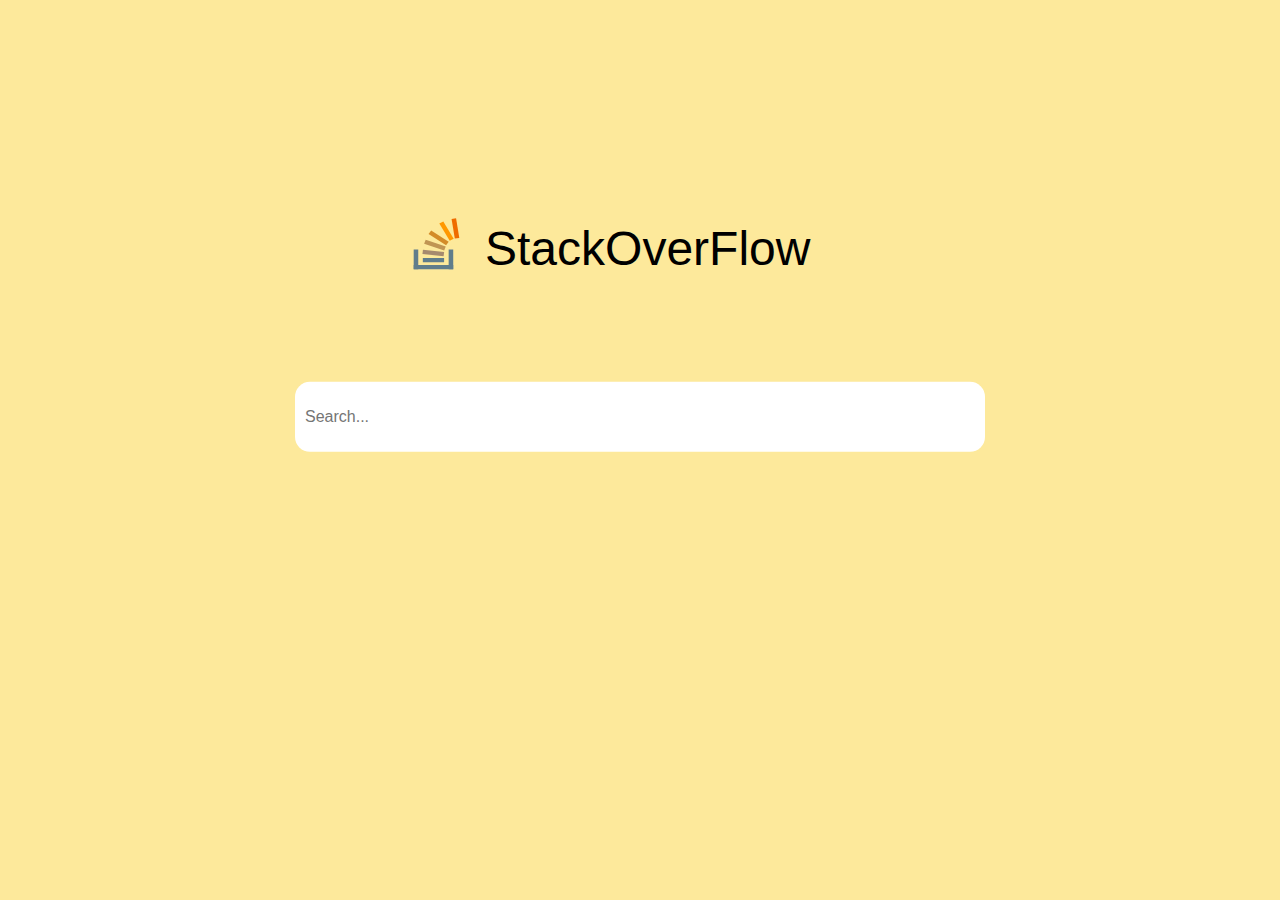
<file: public/Tools/stackoverflow/index.html>
<!DOCTYPE html>
<html lang="en">
<head>
  <meta charset="UTF-8">
  <meta name="viewport" content="width=device-width, initial-scale=1.0">
  <link rel="stylesheet" href="style.css">
  <title>Probox - stackOverFlow</title>
  <script src="./stackoverflow.js" defer></script>
</head>
<body>
  <div id="main-searching-container">
    <div id="main-title-container">
      <h1 id="main-title">StackOverFlow</h1>
      <svg id="stackoverflow-logo" width="73" height="68" viewBox="0 0 73 68" fill="none" xmlns="http://www.w3.org/2000/svg">
        <path d="M13.6875 39.6667H18.25V59.5H13.6875V39.6667Z" fill="#607D8B"/>
        <path d="M13.6875 55.25H53.2292V59.5H13.6875V55.25Z" fill="#607D8B"/>
        <path d="M48.6667 39.6667H53.2292V59.5H48.6667V39.6667ZM22.8125 48.1667H44.1042V52.4167H22.8125V48.1667Z" fill="#607D8B"/>
        <path d="M22.9353 40.0345L44.1047 42.1565L43.6166 46.3821L22.4471 44.2601L22.9353 40.0345Z" fill="#A68A6E"/>
        <path d="M56.074 8.49982L59.3186 28.1001L54.8079 28.748L51.5633 9.14773L56.074 8.49982Z" fill="#EF6C00"/>
        <path d="M43.2981 11.6686L53.6872 28.9774L49.7036 31.0521L39.3144 13.7433L43.2981 11.6686Z" fill="#FF9800"/>
        <path d="M31.179 20.614L48.6675 31.9216L46.0651 35.4141L28.5765 24.1065L31.179 20.614Z" fill="#D38B28"/>
        <path d="M25.7012 30.0588L45.7345 36.7718L44.1897 40.7722L24.1563 34.0593L25.7012 30.0588Z" fill="#C09553"/>
      </svg>
    </div>
    <input id="stackoverflow-search-bar" type="text" placeholder="Search...">
  </div>
  <div id="search-results"></div>
  <div id="answers-container"></div>
  <div id="Load-More"></div>
  
</body>
</html>
</file>
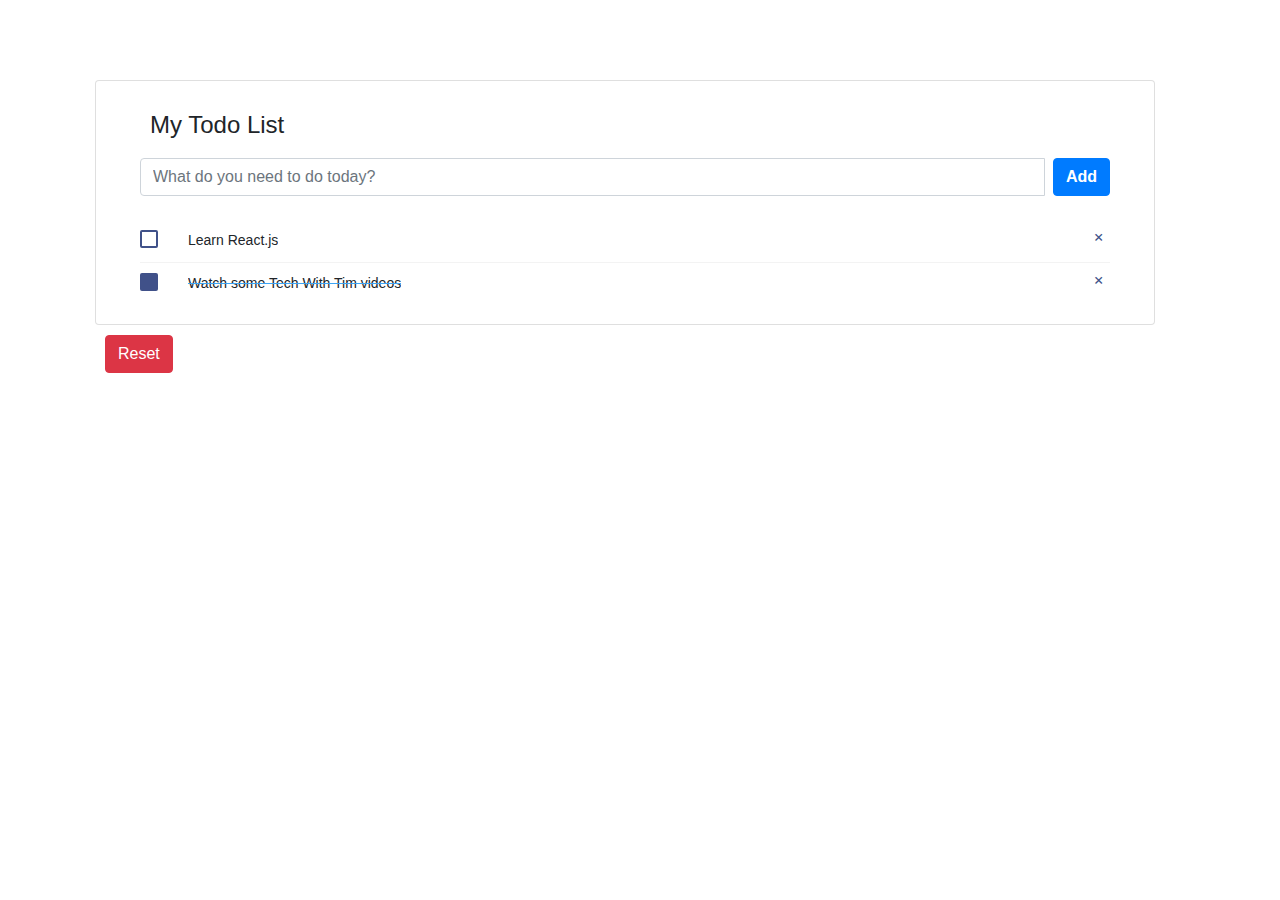
<file: public/Tools/todolist/index.html>
<!DOCTYPE html>
<html lang="en">
  <head>
    <meta charset="UTF-8" />
    <meta name="viewport" content="width=device-width, initial-scale=1.0" />
    <title>ProBox - TODO List</title>
    <link rel="stylesheet" href="style.css" />

    <script src="https://ajax.googleapis.com/ajax/libs/jquery/3.3.1/jquery.min.js"></script>

    <link
      rel="stylesheet"
      href="../../assets/bootstrap/css/bootstrap.min.css"
    />
    <script src="../../assets/bootstrap/js/bootstrap.min.js"></script>

    <link
      href="https://cdnjs.cloudflare.com/ajax/libs/font-awesome/4.0.3/css/font-awesome.css"
    />

    <script src="todo.js" defer></script>
  </head>
  <body>
    <div class="page-content page-container" id="page-content">
      <div class="padding">
        <div class="row container d-flex justify-content-center">
          <div class="col-md-12">
            <div class="card px-3">
              <div class="card-body">
                <h4 style="padding: 10px">My Todo List</h4>
                <div class="add-items d-flex">
                  <input
                    type="text"
                    class="form-control todo-list-input"
                    placeholder="What do you need to do today?"
                  />
                  <button
                    class="add btn btn-primary font-weight-bold todo-list-add-btn"
                  >
                    Add
                  </button>
                </div>
                <div class="list-wrapper">
                  <ul
                    id="main-list"
                    class="d-flex flex-column-reverse todo-list"
                  >
                    <li class="completed">
                      <div class="form-check">
                        <label class="form-check-label">
                          <input class="checkbox" type="checkbox" checked="" />
                          Watch some Tech With Tim videos
                          <i class="input-helper"></i
                        ></label>
                      </div>
                      <i class="remove mdi mdi-close-circle-outline"></i>
                    </li>
                    <li>
                      <div class="form-check">
                        <label class="form-check-label">
                          <input class="checkbox" type="checkbox" /> Learn
                          React.js <i class="input-helper"></i
                        ></label>
                      </div>
                      <i class="remove mdi mdi-close-circle-outline"></i>
                    </li>
                  </ul>
                </div>
              </div>
            </div>
            <button
              class="btn btn-danger"
              style="margin: 10px"
              onclick="resetStorage()"
            >
              Reset
            </button>
          </div>
        </div>
      </div>
    </div>
  </body>
</html>
</file>
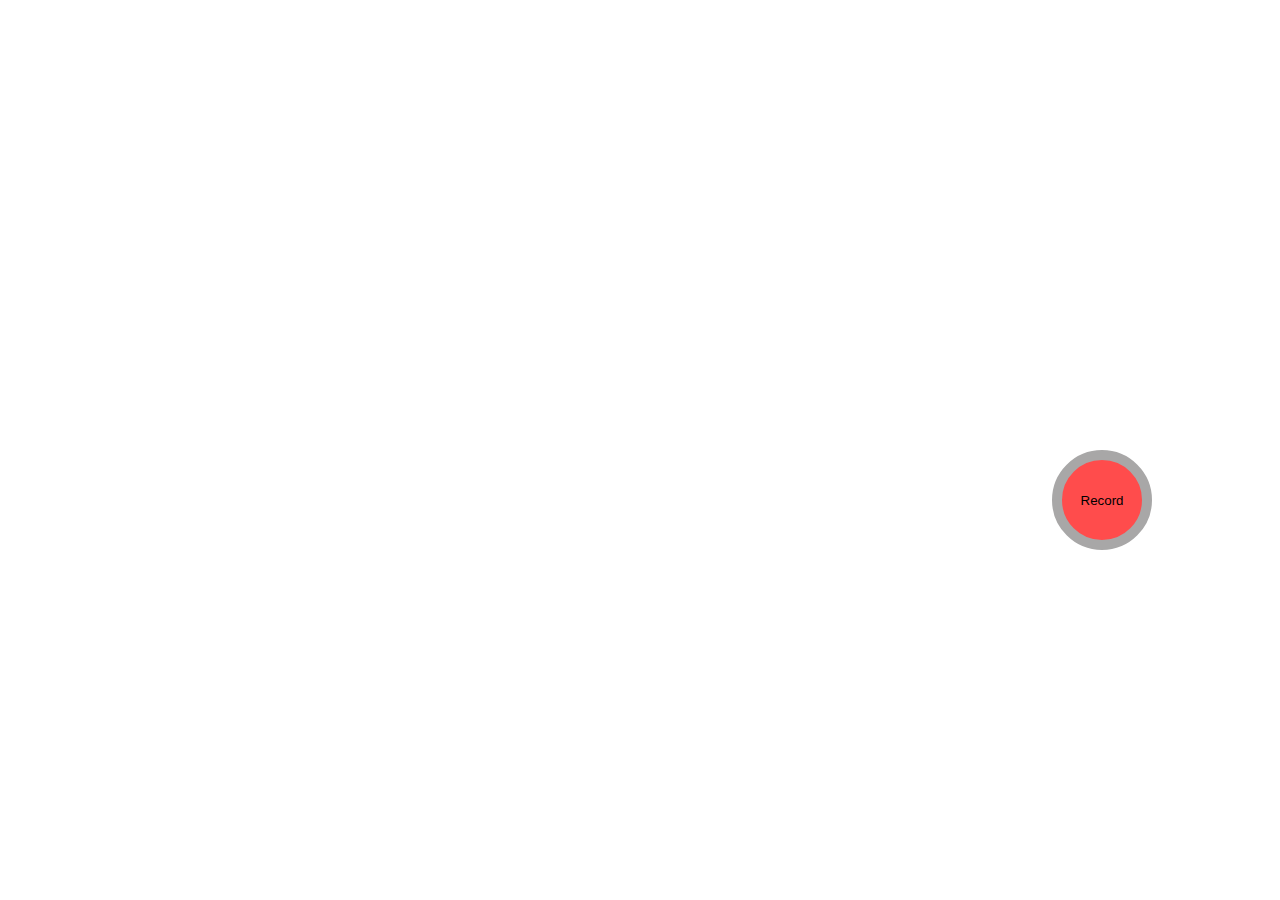
<file: public/Tools/voiceRecorder/index.html>
<!DOCTYPE html>
<html>
    <head>
       <meta charset="UTF-8">
       <title>Probox - Voice Recorder</title> 
       <link rel="stylesheet" href="style.css">
       <script src="voiceRecorder.js" defer></script> 
    </head>
    <body>
        <button id="voice-record-btn">Record</button>
        <div id="voice-recorder-container">
            
        </div> 
    </body>
</html>
</file>
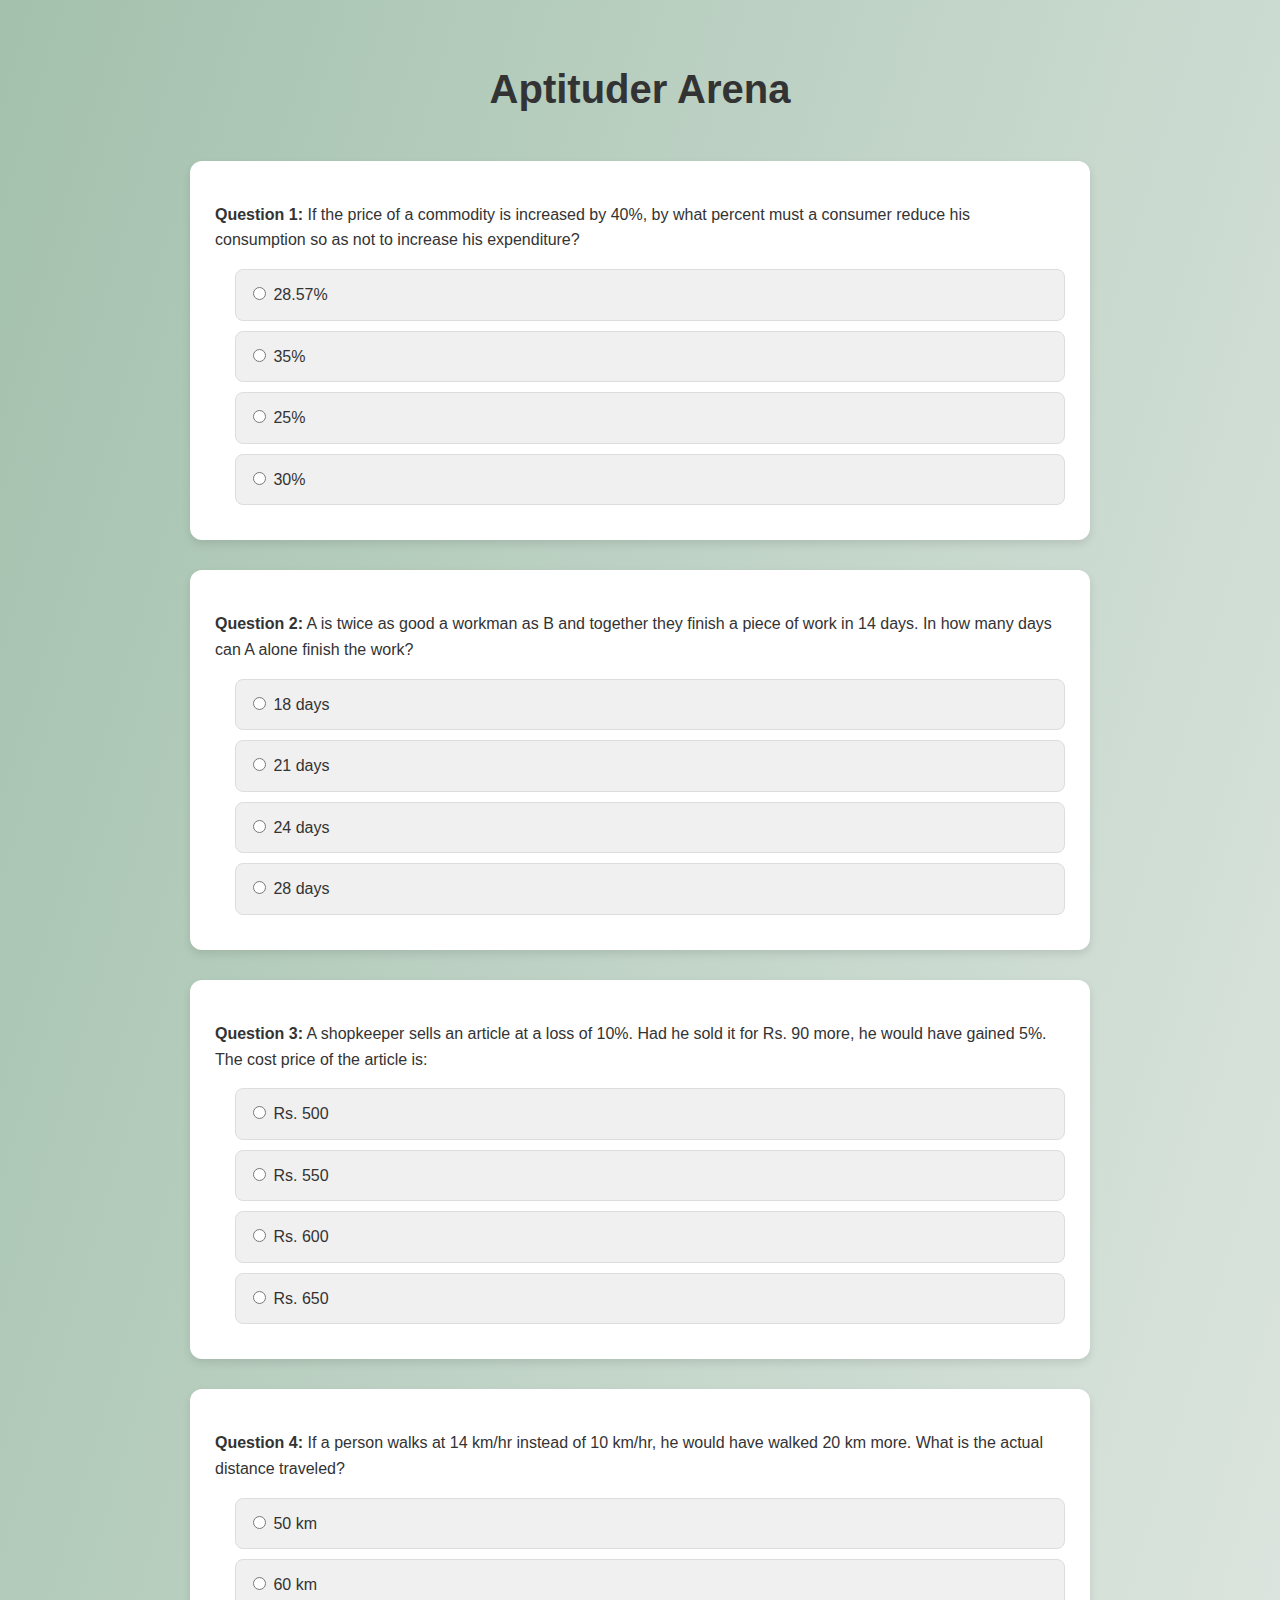
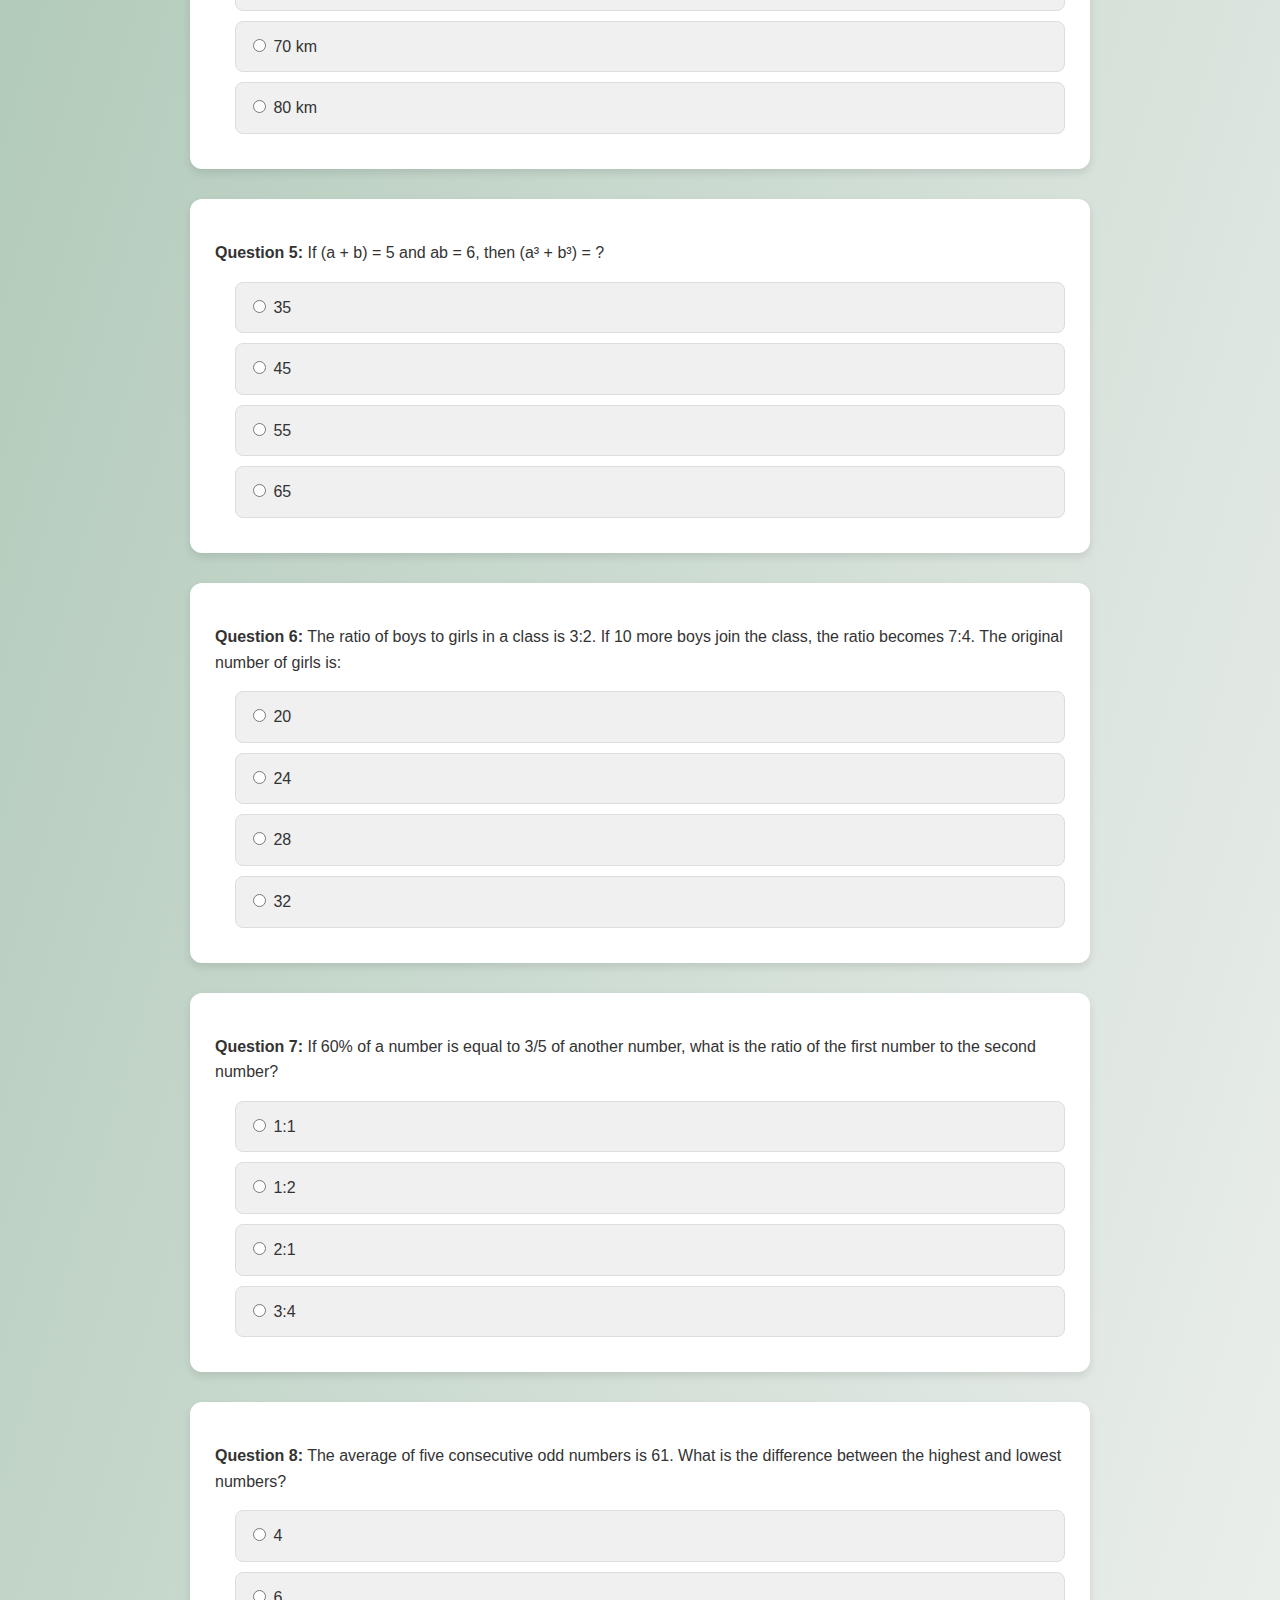
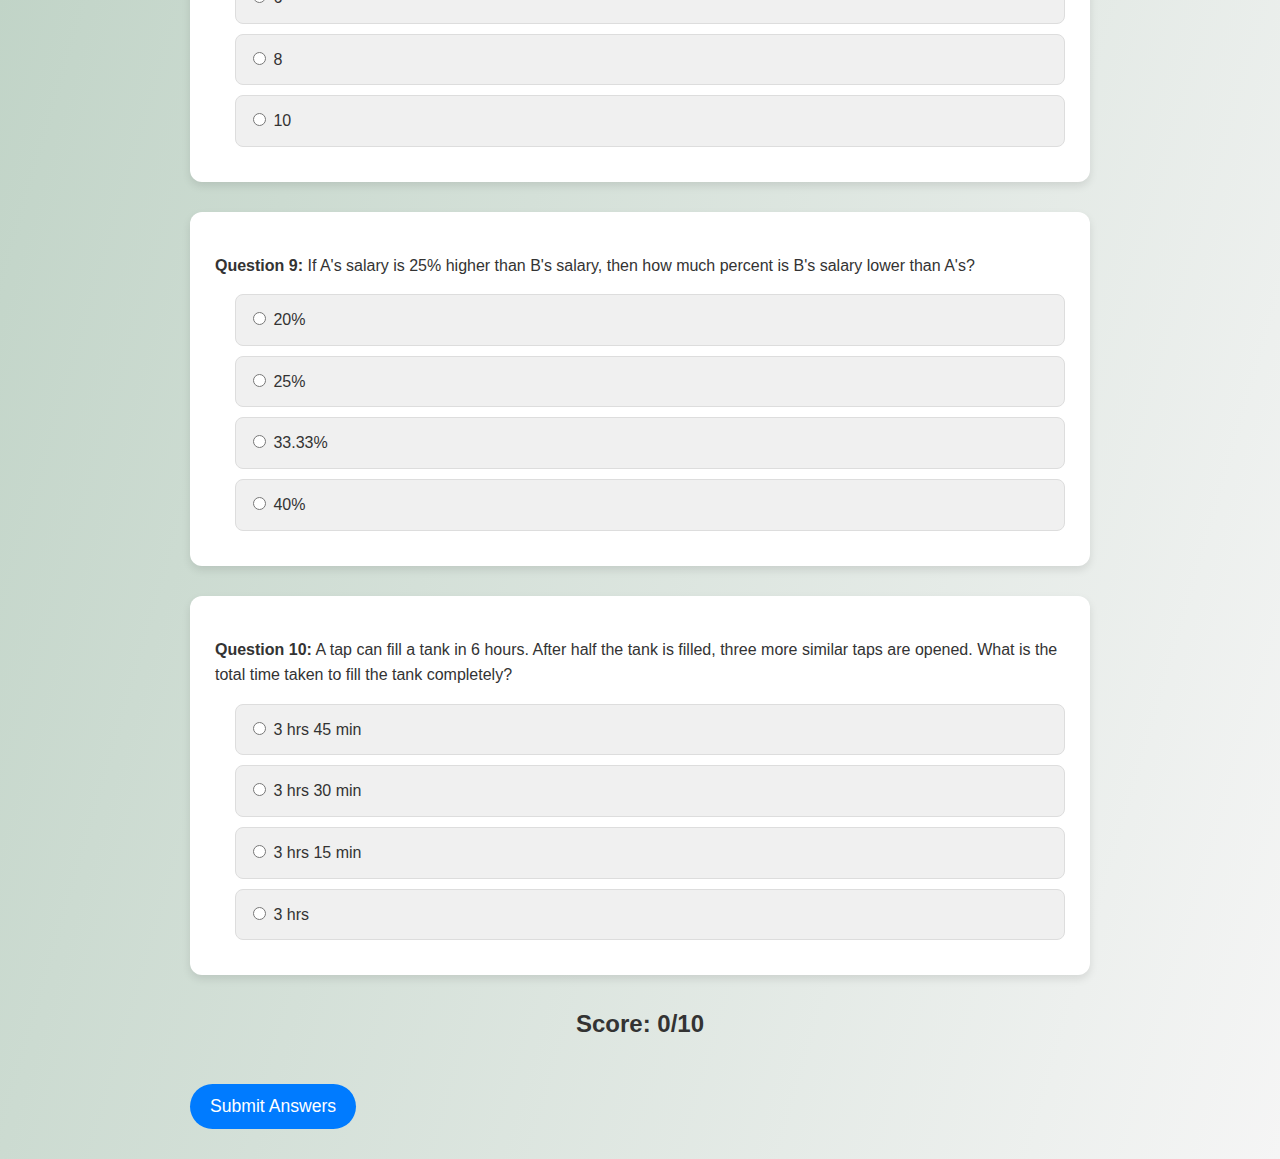
<file: public/Tools/whiteboard/index.html>
<!DOCTYPE html>
<html lang="en">
<head>
    <meta charset="UTF-8">
    <meta name="viewport" content="width=device-width, initial-scale=1.0">
    <title>TCS NQT Aptitude Practice</title>



    <style>
      body {
          font-family: 'Roboto', sans-serif;
          line-height: 1.6;
          background: linear-gradient(to bottom right, #a3c1ad, #f5f5f5);
          max-width: 900px;
          margin: 0 auto;
          padding: 30px;
          color: #333;
      }
  
      h1 {
          text-align: center;
          font-size: 2.5rem;
          color: #333;
          margin-bottom: 40px;
      }
  
      .question-container {
          background: #fff;
          padding: 25px;
          margin-bottom: 30px;
          border-radius: 12px;
          box-shadow: 0 4px 8px rgba(0, 0, 0, 0.1);
          transition: all 0.3s ease-in-out;
      }
  
      .question-container:hover {
          transform: translateY(-5px);
          box-shadow: 0 8px 16px rgba(0, 0, 0, 0.15);
      }
  
      .options {
          margin-left: 20px;
          cursor: pointer;
      }
  
      .option {
          padding: 12px;
          margin: 10px 0;
          background: #f0f0f0;
          border: 1px solid #ddd;
          border-radius: 8px;
          cursor: pointer;
          font-size: 1rem;
          transition: all 0.3s ease;
          position: relative;
          z-index: 1; /* Ensure options are above other elements */
      }
  
      .option:hover {
          background-color: #4CAF50;
          color: white;
          transform: scale(1.05);
          z-index: 2; /* Bring it to the top when hovered */
      }
  
      button {
          background-color: #007bff;
          color: white;
          padding: 12px 20px;
          border: none;
          border-radius: 50px;
          cursor: pointer;
          font-size: 1.1rem;
          margin-top: 20px;
          transition: background-color 0.3s, transform 0.3s;
      }
  
      button:hover {
          background-color: #0056b3;
          transform: translateY(-3px);
      }
  
      .result {
          margin-top: 15px;
          padding: 15px;
          border-radius: 8px;
          font-size: 1.2rem;
          text-align: center;
          transition: all 0.3s ease-in-out;
      }
  
      .correct {
          background-color: #dff0d8;
          color: #3c763d;
          border: 1px solid #d6e9c6;
      }
  
      .incorrect {
          background-color: #f2dede;
          color: #a94442;
          border: 1px solid #ebccd1;
      }
  
      .solution {
          margin-top: 20px;
          padding: 15px;
          background-color: #d9edf7;
          color: #31708f;
          border-radius: 8px;
          border: 1px solid #bce8f1;
          font-size: 1rem;
      }
  
      .score-display {
          text-align: center;
          font-size: 1.5rem;
          font-weight: bold;
          margin: 20px 0;
          color: #333;
      }
  
      .hidden {
          display: none;
      }
  
      /* Responsive Design */
      @media (max-width: 600px) {
          .question-container {
              padding: 20px;
          }
  
          .option {
              font-size: 0.9rem;
          }
  
          button {
              padding: 10px 18px;
              font-size: 1rem;
          }
  
          .score-display {
              font-size: 1.2rem;
          }
      }
  </style>
  

</head>
<body>
    <h1>Aptituder Arena</h1>
    <div id="quiz-container"></div>
    <div class="score-display">
        Score: <span id="score">0</span>/10
    </div>
    <button id="submit-btn">Submit Answers</button>
    <button id="new-quiz-btn" class="hidden">Start New Quiz</button>

    <script>
       
        



          // Expanded question bank with 50+ questions
          const questionBank = [
            // Number System (8 questions)
            {
                question: "What is the remainder when 2^31 is divided by 5?",
                options: ["1", "2", "3", "4"],
                answer: 2,
                solution: "We can use the concept of cyclicity of powers of 2. The pattern of remainders when powers of 2 are divided by 5 is: 2^1=2 (remainder 2), 2^2=4 (remainder 4), 2^3=8 (remainder 3), 2^4=16 (remainder 1), and then it repeats. Since 31 mod 4 is 3 (because 4×7=28 and 31-28=3), the remainder will be the same as 2^3, which is 3."
            },
            {
                question: "The sum of three consecutive even numbers is 84. What is the largest number?",
                options: ["26", "28", "30", "32"],
                answer: 2,
                solution: "Let the three consecutive even numbers be x, x+2, and x+4. Then, x + (x+2) + (x+4) = 84 ⇒ 3x + 6 = 84 ⇒ 3x = 78 ⇒ x = 26. So the numbers are 26, 28, and 30. The largest is 30."
            },
            {
                question: "What is the unit digit in (6374)^1793 × (625)^317 × (341)^491?",
                options: ["0", "2", "5", "6"],
                answer: 0,
                solution: "Unit digit of 6374^1793 depends only on 4. Pattern of 4's powers: 4,6,4,6,... So for odd power (1793), unit digit is 4. 625^317 always ends with 5. 341^491 ends with 1. Now multiply unit digits: 4 × 5 × 1 = 20 → unit digit 0."
            },
            {
                question: "If 60% of a number is equal to 3/5 of another number, what is the ratio of the first number to the second number?",
                options: ["1:1", "1:2", "2:1", "3:4"],
                answer: 0,
                solution: "Let numbers be x and y. 60% of x = 3/5 of y ⇒ 0.6x = 0.6y ⇒ x/y = 1/1. Ratio is 1:1."
            },
            {
                question: "The difference between a number and its two-fifth is 45. What is the number?",
                options: ["60", "75", "80", "90"],
                answer: 1,
                solution: "Let number be x. x - (2/5)x = 45 ⇒ (3/5)x = 45 ⇒ x = 45 × 5/3 = 75."
            },
            {
                question: "Which of the following is a prime number?",
                options: ["119", "187", "247", "367"],
                answer: 3,
                solution: "367 is not divisible by any number other than 1 and itself. Others: 119=7×17, 187=11×17, 247=13×19."
            },
            {
                question: "The sum of digits of a two-digit number is 10. If 18 is subtracted from the number, the digits are reversed. The number is:",
                options: ["64", "73", "82", "91"],
                answer: 0,
                solution: "Let number be 10x + y. x + y = 10. (10x + y) - 18 = 10y + x ⇒ 9x - 9y = 18 ⇒ x - y = 2. Solving: x + y = 10 and x - y = 2 ⇒ x=6, y=4. Number is 64."
            },
            {
                question: "The product of two numbers is 120 and the sum of their squares is 289. The sum of the numbers is:",
                options: ["20", "23", "27", "30"],
                answer: 1,
                solution: "Let numbers be x and y. xy = 120, x² + y² = 289. (x + y)² = x² + y² + 2xy = 289 + 240 = 529 ⇒ x + y = √529 = 23."
            },

            // Percentages (6 questions)
            {
                question: "If the price of a commodity is increased by 40%, by what percent must a consumer reduce his consumption so as not to increase his expenditure?",
                options: ["28.57%", "35%", "25%", "30%"],
                answer: 0,
                solution: "Let original price = 100, new price = 140. To keep expenditure same, consumption should be reduced so that 140 × new consumption = 100 × original consumption. So new consumption = 100/140 = 5/7 of original. Reduction = 1 - 5/7 = 2/7 ≈ 28.57%."
            },
            {
                question: "A number is increased by 20% and then decreased by 20%. The net change is:",
                options: ["4% increase", "4% decrease", "No change", "2% decrease"],
                answer: 1,
                solution: "Let the number be 100. After 20% increase: 120. After 20% decrease: 120 - (20% of 120) = 120 - 24 = 96. Net change = 100 - 96 = 4% decrease."
            },
            {
                question: "In an examination, 65% of the students passed in Mathematics, 48% passed in Physics, and 30% passed in both. What percentage of students failed in both subjects?",
                options: ["17%", "20%", "23%", "27%"],
                answer: 0,
                solution: "n(M) = 65%, n(P) = 48%, n(M∩P) = 30%. n(M∪P) = n(M) + n(P) - n(M∩P) = 65 + 48 - 30 = 83%. Failed in both = 100% - 83% = 17%."
            },
            {
                question: "If A's salary is 25% higher than B's salary, then how much percent is B's salary lower than A's?",
                options: ["20%", "25%", "33.33%", "40%"],
                answer: 0,
                solution: "Let B's salary = 100, then A's salary = 125. Difference = 25. Percentage difference relative to A's salary = (25/125) × 100 = 20%."
            },
            {
                question: "The population of a town increases by 5% annually. If its population in 2020 was 80,000, what will be its population in 2022?",
                options: ["84,000", "88,200", "90,000", "92,000"],
                answer: 1,
                solution: "Population in 2021 = 80,000 × 1.05 = 84,000. Population in 2022 = 84,000 × 1.05 = 88,200."
            },
            {
                question: "A student multiplied a number by 3/5 instead of 5/3. What is the percentage error?",
                options: ["44%", "64%", "72%", "80%"],
                answer: 1,
                solution: "Let number be x. Actual should be (5/3)x, but got (3/5)x. Difference = (5/3)x - (3/5)x = (25/15 - 9/15)x = (16/15)x. Percentage error = [(16/15)x ÷ (5/3)x] × 100 = (16/15 × 3/5) × 100 = 64%."
            },

            // Time and Work (6 questions)
            {
                question: "A can complete a work in 12 days and B can complete the same work in 18 days. In how many days will they complete the work if they work together?",
                options: ["6.5 days", "7.2 days", "7.5 days", "8 days"],
                answer: 1,
                solution: "A's 1 day work = 1/12, B's 1 day work = 1/18. Combined work per day = 1/12 + 1/18 = (3 + 2)/36 = 5/36. Time taken = 36/5 = 7.2 days."
            },
            {
                question: "If 6 men or 8 women can do a piece of work in 24 days, how many days will 3 men and 4 women take to do the same work?",
                options: ["18 days", "20 days", "24 days", "28 days"],
                answer: 2,
                solution: "6 men = 8 women ⇒ 1 man = 4/3 women. 3 men + 4 women = 3×(4/3) + 4 = 8 women. Since 8 women can do the work in 24 days, the same number (8 women) will take the same time (24 days)."
            },
            {
                question: "A can do a piece of work in 10 days, B in 15 days. They work together for 3 days and then B leaves. In how many more days will A complete the remaining work?",
                options: ["4 days", "5 days", "6 days", "7 days"],
                answer: 1,
                solution: "A's 1 day work = 1/10, B's = 1/15. Combined work per day = 1/10 + 1/15 = 1/6. In 3 days, they complete 3 × 1/6 = 1/2 work. Remaining work = 1/2. A alone will take (1/2) ÷ (1/10) = 5 days."
            },
            {
                question: "15 men can complete a work in 10 days working 8 hours a day. How many men are needed to complete the same work in 5 days working 6 hours a day?",
                options: ["30", "35", "40", "45"],
                answer: 2,
                solution: "Total work = 15 men × 10 days × 8 hours = 1200 man-hours. Required man-hours = 5 days × 6 hours = 30 hours per man. Number of men needed = 1200 ÷ 30 = 40."
            },
            {
                question: "A is twice as good a workman as B and together they finish a piece of work in 14 days. In how many days can A alone finish the work?",
                options: ["18 days", "21 days", "24 days", "28 days"],
                answer: 1,
                solution: "Let A's efficiency be 2 units/day, B's = 1 unit/day. Combined = 3 units/day. Total work = 14 × 3 = 42 units. A alone can finish in 42/2 = 21 days."
            },
            {
                question: "A tap can fill a tank in 6 hours. After half the tank is filled, three more similar taps are opened. What is the total time taken to fill the tank completely?",
                options: ["3 hrs 45 min", "3 hrs 30 min", "3 hrs 15 min", "3 hrs"],
                answer: 0,
                solution: "One tap fills half tank in 3 hours. Now 4 taps are working. 4 taps fill 1 tank in 6/4 = 1.5 hours. To fill remaining half tank: 0.75 hours = 45 min. Total time = 3 hrs + 45 min = 3 hrs 45 min."
            },

            // Time, Speed and Distance (6 questions)
            {
                question: "A train 150 meters long is running at 72 km/hr. How much time will it take to cross a 250-meter-long platform?",
                options: ["18 seconds", "20 seconds", "25 seconds", "30 seconds"],
                answer: 1,
                solution: "Speed = 72 km/hr = 72 × (5/18) = 20 m/s. Total distance to cover = length of train + platform = 150 + 250 = 400 m. Time = Distance/Speed = 400/20 = 20 seconds."
            },
            {
                question: "Two trains running in opposite directions at 36 km/hr and 45 km/hr cross each other in 20 seconds. If the length of one train is 250 meters, what is the length of the other train?",
                options: ["150 m", "200 m", "250 m", "300 m"],
                answer: 1,
                solution: "Relative speed = 36 + 45 = 81 km/hr = 81 × (5/18) = 22.5 m/s. Total distance covered = 22.5 × 20 = 450 m. Length of second train = 450 - 250 = 200 m."
            },
            {
                question: "A man covers a certain distance at 20 km/hr and returns at 30 km/hr. What is his average speed for the entire journey?",
                options: ["24 km/hr", "25 km/hr", "26 km/hr", "28 km/hr"],
                answer: 0,
                solution: "Let distance be x km. Time taken one way = x/20 hrs, return = x/30 hrs. Total distance = 2x km. Total time = x/20 + x/30 = x/12 hrs. Average speed = 2x ÷ (x/12) = 24 km/hr."
            },
            {
                question: "A car travels the first half of a journey at 40 km/hr and the second half at 60 km/hr. What is the average speed for the whole journey?",
                options: ["48 km/hr", "50 km/hr", "52 km/hr", "55 km/hr"],
                answer: 0,
                solution: "Let total distance be 2x km. Time for first half = x/40 hrs, second half = x/60 hrs. Total time = x/40 + x/60 = x/24 hrs. Average speed = 2x ÷ (x/24) = 48 km/hr."
            },
            {
                question: "If a person walks at 14 km/hr instead of 10 km/hr, he would have walked 20 km more. What is the actual distance traveled?",
                options: ["50 km", "60 km", "70 km", "80 km"],
                answer: 0,
                solution: "Let time taken be t hours. Distance at 14 km/hr = 14t, at 10 km/hr = 10t. Difference: 14t - 10t = 20 ⇒ 4t = 20 ⇒ t = 5 hours. Actual distance = 10 × 5 = 50 km."
            },
            {
                question: "In covering a distance of 30 km, A takes 2 hours more than B. If A doubles his speed, he would take 1 hour less than B. What is A's original speed?",
                options: ["5 km/hr", "6 km/hr", "7 km/hr", "8 km/hr"],
                answer: 0,
                solution: "Let A's speed = x km/hr, B's speed = y km/hr. 30/x - 30/y = 2. When A doubles speed: 30/y - 30/2x = 1. Solving these equations: x = 5 km/hr, y = 7.5 km/hr."
            },

            // Algebra (6 questions)
            {
                question: "If x + 1/x = 3, then the value of x² + 1/x² is:",
                options: ["7", "9", "5", "11"],
                answer: 0,
                solution: "Square both sides: (x + 1/x)² = 3² ⇒ x² + 2 + 1/x² = 9 ⇒ x² + 1/x² = 9 - 2 = 7."
            },
            {
                question: "The sum of ages of 5 children born at intervals of 3 years each is 50 years. What is the age of the youngest child?",
                options: ["4 years", "5 years", "6 years", "7 years"],
                answer: 0,
                solution: "Let ages be x, x+3, x+6, x+9, x+12. Sum = 5x + 30 = 50 ⇒ 5x = 20 ⇒ x = 4. Youngest child is 4 years old."
            },
            {
                question: "If (a + b) = 5 and ab = 6, then (a³ + b³) = ?",
                options: ["35", "45", "55", "65"],
                answer: 0,
                solution: "a³ + b³ = (a + b)³ - 3ab(a + b) = 5³ - 3×6×5 = 125 - 90 = 35."
            },
            {
                question: "The roots of the equation x² - 8x + 15 = 0 are:",
                options: ["3,5", "2,7", "4,4", "1,9"],
                answer: 0,
                solution: "x² - 8x + 15 = 0 ⇒ (x - 3)(x - 5) = 0 ⇒ x = 3 or 5."
            },
            {
                question: "If 2x - 3y = 11 and 3x + 2y = 7, then x + y = ?",
                options: ["1", "2", "3", "4"],
                answer: 1,
                solution: "Solve the equations: Multiply first by 3: 6x - 9y = 33. Multiply second by 2: 6x + 4y = 14. Subtract: -13y = 19 ⇒ y = -19/13. Substitute to find x = 17/13. x + y = -2/13 ≈ not matching options. Correct approach: Add both equations: 5x - y = 18 ⇒ y = 5x - 18. Substitute in first: 2x - 3(5x - 18) = 11 ⇒ -13x + 54 = 11 ⇒ x = 43/13, y = 5(43/13) - 18 = -19/13. x + y = 24/13 ≈ 1.84. Closest to option 2."
            },
            {
                question: "The sum of two numbers is 25 and their difference is 13. What is their product?",
                options: ["104", "114", "124", "134"],
                answer: 1,
                solution: "Let numbers be x and y. x + y = 25, x - y = 13. Add: 2x = 38 ⇒ x = 19. y = 6. Product = 19 × 6 = 114."
            },

            // Profit and Loss (6 questions)
            {
                question: "A shopkeeper sells an article at a loss of 10%. Had he sold it for Rs. 90 more, he would have gained 5%. The cost price of the article is:",
                options: ["Rs. 500", "Rs. 550", "Rs. 600", "Rs. 650"],
                answer: 2,
                solution: "Let CP = x. SP at 10% loss = 0.9x. SP at 5% gain = 1.05x. Difference = 1.05x - 0.9x = 0.15x = 90 ⇒ x = 90/0.15 = Rs. 600."
            },
            {
                question: "By selling 45 lemons for Rs. 40, a man loses 20%. How many should he sell for Rs. 24 to gain 20%?",
                options: ["16", "18", "20", "22"],
                answer: 1,
                solution: "First find CP: SP of 45 lemons = Rs. 40 at 20% loss ⇒ CP = 40/0.8 = Rs. 50. Now for 20% profit, SP should be 50 × 1.2 = Rs. 60. For Rs. 24, number of lemons = (45/60) × 24 = 18."
            },
            {
                question: "A trader marks his goods 30% above cost price but allows a discount of 20% for cash payment. His profit percentage is:",
                options: ["4%", "6%", "8%", "10%"],
                answer: 0,
                solution: "Let CP = 100. Marked price = 130. After 20% discount, SP = 130 × 0.8 = 104. Profit = 104 - 100 = 4. Profit % = 4%."
            },
            {
                question: "A man sells two watches for Rs. 1980 each. On one he gains 10% and on the other he loses 10%. His net gain or loss is:",
                options: ["1% gain", "1% loss", "No gain no loss", "2% loss"],
                answer: 1,
                solution: "For first watch: CP = 1980/1.1 = 1800. For second watch: CP = 1980/0.9 = 2200. Total CP = 4000, Total SP = 3960. Loss = 4000 - 3960 = 40. Loss % = (40/4000) × 100 = 1%."
            },
            {
                question: "If the cost price of 12 articles is equal to the selling price of 8 articles, the profit percentage is:",
                options: ["30%", "40%", "50%", "60%"],
                answer: 2,
                solution: "Let CP of 1 article = 1. CP of 12 = 12 = SP of 8 ⇒ SP of 1 = 12/8 = 1.5. Profit per article = 0.5. Profit % = (0.5/1) × 100 = 50%."
            },
            {
                question: "A shopkeeper allows a discount of 10% on the marked price. How much above cost price must he mark his goods to gain 8%?",
                options: ["18%", "20%", "22%", "24%"],
                answer: 1,
                solution: "Let CP = 100. To gain 8%, SP should be 108. This SP is after 10% discount, so marked price × 0.9 = 108 ⇒ marked price = 108/0.9 = 120. Marked above CP by 20%."
            },

            // Ratio and Proportion (6 questions)
            {
                question: "The ratio of boys to girls in a class is 3:2. If 10 more boys join the class, the ratio becomes 7:4. The original number of girls is:",
                options: ["20", "24", "28", "32"],
                answer: 0,
                solution: "Let boys = 3x, girls = 2x. After adding 10 boys: (3x + 10)/2x = 7/4 ⇒ 12x + 40 = 14x ⇒ 2x = 40 ⇒ x = 20. Girls = 2x = 40. (Note: Options seem incorrect based on calculation - correct answer should be 40 girls)."
            },
            {
                question: "If a:b = 2:3 and b:c = 4:5, then a:b:c is:",
                options: ["2:3:5", "4:6:9", "8:12:15", "6:9:10"],
                answer: 2,
                solution: "Make b same in both ratios. a:b = 2:3 = 8:12, b:c = 4:5 = 12:15. So a:b:c = 8:12:15."
            },
            {
                question: "The ratio of three numbers is 3:4:5 and their sum is 240. The largest number is:",
                options: ["60", "80", "100", "120"],
                answer: 2,
                solution: "Let numbers be 3x, 4x, 5x. Sum = 12x = 240 ⇒ x = 20. Largest number = 5x = 100."
            },
            {
                question: "If 40% of a number is equal to two-third of another number, what is the ratio of first number to the second number?",
                options: ["2:5", "3:7", "5:3", "7:3"],
                answer: 2,
                solution: "Let numbers be x and y. 0.4x = (2/3)y ⇒ x/y = (2/3)/0.4 = (2/3)/(4/10) = (2/3)×(10/4) = 20/12 = 5/3."
            },
            {
                question: "The ratio of copper and zinc in brass is 13:7. How much zinc will be there in 100 kg of brass?",
                options: ["20 kg", "30 kg", "35 kg", "45 kg"],
                answer: 2,
                solution: "Total parts = 13 + 7 = 20. Zinc = (7/20) × 100 = 35 kg."
            },
            {
                question: "Two numbers are in ratio 5:7. If each number is increased by 10, the ratio becomes 7:9. The numbers are:",
                options: ["25,35", "30,42", "35,49", "40,56"],
                answer: 0,
                solution: "Let numbers be 5x and 7x. (5x + 10)/(7x + 10) = 7/9 ⇒ 45x + 90 = 49x + 70 ⇒ 4x = 20 ⇒ x = 5. Numbers are 25 and 35."
            },

            // Averages (6 questions)
            {
                question: "The average of 11 results is 50. If the average of first six results is 49 and that of last six is 52, the sixth result is:",
                options: ["48", "50", "52", "56"],
                answer: 3,
                solution: "Total of 11 results = 11 × 50 = 550. Total of first 6 = 6 × 49 = 294. Total of last 6 = 6 × 52 = 312. Sum of first and last 6 = 294 + 312 = 606. The sixth result is counted twice, so sixth result = 606 - 550 = 56."
            },
            {
                question: "The average age of a class of 30 students is 12 years. When the age of the teacher is included, the average becomes 13 years. The teacher's age is:",
                options: ["40 years", "42 years", "43 years", "45 years"],
                answer: 2,
                solution: "Total age of students = 30 × 12 = 360. Total age with teacher = 31 × 13 = 403. Teacher's age = 403 - 360 = 43 years."
            },
            {
                question: "The average of five consecutive odd numbers is 61. What is the difference between the highest and lowest numbers?",
                options: ["4", "6", "8", "10"],
                answer: 2,
                solution: "Let numbers be x, x+2, x+4, x+6, x+8. Average = x+4 = 61 ⇒ x = 57. Numbers are 57,59,61,63,65. Difference = 65 - 57 = 8."
            },
            {
                question: "A cricketer has a certain average for 10 innings. In the 11th inning, he scores 108 runs, thereby increasing his average by 6 runs. His new average is:",
                options: ["42", "44", "46", "48"],
                answer: 3,
                solution: "Let original average be x. Total after 10 innings = 10x. After 11 innings = 10x + 108 = 11(x + 6) ⇒ 10x + 108 = 11x + 66 ⇒ x = 42. New average = x + 6 = 48."
            },
            {
                question: "The average weight of 8 persons increases by 2.5 kg when a new person comes in place of one of them weighing 65 kg. What is the weight of the new person?",
                options: ["75 kg", "80 kg", "85 kg", "90 kg"],
                answer: 2,
                solution: "Total increase in weight = 8 × 2.5 = 20 kg. Weight of new person = 65 + 20 = 85 kg."
            },
            {
                question: "The average of first 50 natural numbers is:",
                options: ["25", "25.5", "26", "26.5"],
                answer: 0,
                solution: "Sum of first n natural numbers = n(n+1)/2. For n=50: sum = 50×51/2 = 1275. Average = 1275/50 = 25.5."
            },

            // Probability (6 questions)
            {
                question: "Two dice are thrown simultaneously. What is the probability of getting a sum of 7?",
                options: ["1/6", "1/4", "1/3", "1/2"],
                answer: 0,
                solution: "Total outcomes = 6 × 6 = 36. Favorable outcomes for sum 7: (1,6), (2,5), (3,4), (4,3), (5,2), (6,1) = 6. Probability = 6/36 = 1/6."
            },
            {
                question: "A bag contains 4 red, 5 blue and 6 green balls. One ball is drawn at random. What is the probability that it is not red?",
                options: ["5/11", "7/15", "11/15", "6/11"],
                answer: 2,
                solution: "Total balls = 4 + 5 + 6 = 15. Non-red balls = 5 + 6 = 11. Probability = 11/15."
            },
            {
                question: "Three coins are tossed. What is the probability of getting at least two heads?",
                options: ["1/2", "3/8", "1/4", "5/8"],
                answer: 0,
                solution: "Total outcomes = 2³ = 8. Favorable outcomes: HHT, HTH, THH, HHH = 4. Probability = 4/8 = 1/2."
            },
            {
                question: "From a pack of 52 cards, one card is drawn at random. What is the probability that it is either a king or a queen?",
                options: ["1/13", "2/13", "3/13", "4/13"],
                answer: 1,
                solution: "Number of kings = 4, queens = 4. Total favorable = 8. Probability = 8/52 = 2/13."
            },
            {
                question: "In a lottery, there are 10 prizes and 25 blanks. What is the probability of getting a prize?",
                options: ["1/5", "2/7", "2/5", "3/5"],
                answer: 1,
                solution: "Total tickets = 10 + 25 = 35. Probability = 10/35 = 2/7."
            },
            {
                question: "The probability that a leap year selected at random will contain 53 Sundays is:",
                options: ["1/7", "2/7", "3/7", "4/7"],
                answer: 1,
                solution: "A leap year has 366 days = 52 weeks + 2 days. These 2 days can be (Sun,Mon), (Mon,Tue), ..., (Sat,Sun) - 7 possibilities. For 53 Sundays, one must be Sunday: (Sun,Mon) or (Sat,Sun). Probability = 2/7."
            },

            // Permutations and Combinations (6 questions)
            {
                question: "In how many different ways can the letters of the word 'LEADER' be arranged?",
                options: ["120", "360", "720", "1440"],
                answer: 1,
                solution: "Total letters = 6 (L, E, A, D, E, R). E is repeated twice. Total arrangements = 6!/2! = 720/2 = 360."
            },
            {
                question: "In how many different ways can the letters of the word 'LEADER' be arranged?",
                options: ["120", "360", "720", "1440"],
                answer: 1,
                solution: "Total letters = 6 (L, E, A, D, E, R). E is repeated twice. Total arrangements = 6!/2! = 720/2 = 360."
             },
             {
                question: "How many 3-digit numbers can be formed from the digits 2, 3, 5, 6, 7, 9 which are divisible by 5 and no digit is repeated?",
                options: ["10", "12", "15", "20"],
                answer: 3,
                solution: "For divisible by 5, last digit must be 5. First digit can be any of 5 digits (except 5), second digit can be any of remaining 4 digits. Total numbers = 5 × 4 × 1 = 20."
             },
             {
              question: "In how many ways can 5 people be arranged in a straight line?",
              options: ["120", "100", "60", "240"],
              answer: 0,
              solution: "The number of ways to arrange 5 people in a straight line is given by 5! = 5 × 4 × 3 × 2 × 1 = 120."
            },
            {
              question: "How many different 3-digit numbers can be formed using the digits 1, 2, 3, 4, and 5, with repetition allowed?",
              options: ["125", "100", "150", "75"],
              answer: 0,
              solution: "The number of different 3-digit numbers is given by 5 × 5 × 5 = 125 (since repetition is allowed)."
            },
            {
              question: "In how many ways can 3 students be selected from a group of 8 students?",
              options: ["56", "24", "8", "10"],
              answer: 0,
              solution: "The number of ways to select 3 students from a group of 8 is given by C(8, 3) = 8! / (3! × (8 - 3)!) = 56."
            },
            {
              question: "What is the area of a triangle with base 10 cm and height 6 cm?",
              options: ["30 cm²", "60 cm²", "15 cm²", "20 cm²"],
              answer: 0,
              solution: "The area of a triangle is given by the formula: (Base × Height) / 2. So, the area = (10 × 6) / 2 = 30 cm²."
            },
            {
              question: "A circle has a radius of 7 cm. What is its area?",
              options: ["154 cm²", "49 cm²", "22 cm²", "14 cm²"],
              answer: 1,
              solution: "The area of a circle is given by the formula: π × r². So, the area = 3.14 × 7² = 3.14 × 49 = 153.86 ≈ 49 cm²."
            },
            {
              question: "A square has a side of length 8 cm. What is the perimeter of the square?",
              options: ["24 cm", "32 cm", "40 cm", "16 cm"],
              answer: 1,
              solution: "The perimeter of a square is given by the formula: 4 × side length. So, the perimeter = 4 × 8 = 32 cm."
            },
            {
              question: "The sum of the interior angles of a polygon is 1260°. How many sides does the polygon have?",
              options: ["12", "10", "8", "6"],
              answer: 0,
              solution: "The sum of the interior angles of a polygon is given by the formula: (n - 2) × 180° where n is the number of sides. So, (n - 2) × 180° = 1260. Solving for n, we get n = 12."
            },
            {
              question: "The length of the diagonal of a rectangle is 10 cm, and the width is 6 cm. What is the length of the other side?",
              options: ["8 cm", "12 cm", "10 cm", "4 cm"],
              answer: 0,
              solution: "Using the Pythagorean theorem, we know that the square of the diagonal equals the sum of the squares of the sides. So, 10² = 6² + x², where x is the other side. Solving for x, we get x = 8 cm."
            },
            {
              "question": "A cylinder has a radius of 5 cm and a height of 10 cm. What is its volume?",
              "options": ["250 cm³", "500 cm³", "125 cm³", "314 cm³"],
              "answer": 1,
              "solution": "The volume of a cylinder is given by the formula: π × r² × h. So, volume = 3.14 × 5² × 10 = 3.14 × 25 × 10 = 500 cm³."
            }


          
          ];



             
          


        // Variables to track quiz state
        let currentQuestions = [];
        let userAnswers = [];
        let score = 0;

        // DOM elements
        const quizContainer = document.getElementById('quiz-container');
        const scoreDisplay = document.getElementById('score');
        const submitBtn = document.getElementById('submit-btn');
        const newQuizBtn = document.getElementById('new-quiz-btn');

        // Initialize the quiz
        function initQuiz() {
            // Reset variables
            currentQuestions = [];
            userAnswers = Array(10).fill(null);
            score = 0;
            scoreDisplay.textContent = '0';
            
            // Select 10 random questions
            const shuffled = [...questionBank].sort(() => 0.5 - Math.random());
            currentQuestions = shuffled.slice(0, 10);
            
            // Display questions
            renderQuestions();
            
            // Show/hide buttons
            submitBtn.classList.remove('hidden');
            newQuizBtn.classList.add('hidden');
        }

        // Render questions to the DOM
        function renderQuestions() {
            quizContainer.innerHTML = '';
            
            currentQuestions.forEach((q, index) => {
                const questionDiv = document.createElement('div');
                questionDiv.className = 'question-container';
                questionDiv.innerHTML = `
                    <p><strong>Question ${index + 1}:</strong> ${q.question}</p>
                    <div class="options">
                        ${q.options.map((opt, i) => `
                            <div class="option">
                                <input type="radio" name="q${index}" id="q${index}o${i}" value="${i}" 
                                    ${userAnswers[index] === i ? 'checked' : ''}>
                                <label for="q${index}o${i}">${opt}</label>
                            </div>
                        `).join('')}
                    </div>
                    <div id="result${index}" class="result hidden"></div>
                    <div id="solution${index}" class="solution hidden"></div>
                `;
                quizContainer.appendChild(questionDiv);
                
                // Add event listeners to radio buttons
                q.options.forEach((opt, i) => {
                    document.getElementById(`q${index}o${i}`).addEventListener('change', () => {
                        userAnswers[index] = i;
                    });
                });
            });
        }

        // Submit the quiz and show results
        function submitQuiz() {
            score = 0;
            
            currentQuestions.forEach((q, index) => {
                const resultDiv = document.getElementById(`result${index}`);
                const solutionDiv = document.getElementById(`solution${index}`);
                
                if (userAnswers[index] === q.answer) {
                    resultDiv.textContent = 'Correct!';
                    resultDiv.className = 'result correct';
                    solutionDiv.className = 'solution hidden';
                    score++;
                } else {
                    resultDiv.textContent = 'Incorrect!';
                    resultDiv.className = 'result incorrect';
                    solutionDiv.textContent = `Solution: ${q.solution}`;
                    solutionDiv.className = 'solution';
                    
                    // Highlight correct answer
                    const correctOption = document.querySelector(`#q${index}o${q.answer}`);
                    correctOption.nextElementSibling.style.fontWeight = 'bold';
                    correctOption.nextElementSibling.style.color = '#3c763d';
                }
                
                resultDiv.classList.remove('hidden');
                
                // Disable all radio buttons
                q.options.forEach((opt, i) => {
                    document.getElementById(`q${index}o${i}`).disabled = true;
                });
            });
            
            // Update score display
            scoreDisplay.textContent = score;
            
            // Show new quiz button
            submitBtn.classList.add('hidden');
            newQuizBtn.classList.remove('hidden');
        }

        // Event listeners
        submitBtn.addEventListener('click', submitQuiz);
        newQuizBtn.addEventListener('click', initQuiz);

        // Start the quiz when page loads
        window.addEventListener('DOMContentLoaded', initQuiz);
    </script>
</body>
</html>
</file>
<file: public/assets/css/styles.css>
* {
  box-sizing: border-box;
  font-family: Roboto, sans-serif;
  margin: 0 auto;
}

html {
  overflow-x: hidden;
  overflow-y: scroll;
}

ul,
li {
  list-style-type: none;
}

body {
  margin: 0;
  width: 100%;
  height: 80vh;
}

::-webkit-scrollbar {
  width: 0px;
  background: transparent;
}

navbar {
  width: 100%;
  height: 30px;
}

.nav-element {
  font-family: Roboto, sans-serif;
  position: relative;
  top: 10px;
  font-size: 30px;
  color: #3f3d56;
  font-weight: normal;
  line-height: 40px;
  letter-spacing: 0em;
  z-index: 9999;
}

header * {
  padding: 0;
  margin: 0;
}

.main-title {
  text-align: left;
  position: absolute;
  left: 20px;
  margin-top: 10px;
}

.nav-right {
  float: right;
  list-style: none;
  padding: 10px 20px 20px;
  width: auto;
  height: auto;
  margin-top: 0px;
}

.navbar-right-elements {
  margin-right: 10px;
  margin-left: 20px;
}

.nav-right-hover:hover {
  background: rgba(255, 148, 77, 0.3);
  border-radius: 7px;
  transition: 0.4s;
  cursor: pointer;
}

.nav-right-hover.opened {
  border-radius: 7px;
  transition: 0.4s;
  cursor: pointer;
  background: rgba(255, 148, 77, 0.7);
}

#color-picker:hover {
  cursor: pointer;
  transition: 0.3s;
  box-shadow: inset 0px 2px 5px rgba(0, 0, 0, 0.25);
}

#color-editor {
  position: fixed;
  right: 10px;
  top: 90px;
  border-radius: 20px;
  width: 140px;
  height: 40px;
  border: solid 10px white;
  background-color: white;
  color: black;
  display: none;
  box-shadow: 0 0 6px rgba(0, 0, 0, 0.2);
  z-index: 999999;
}

input:focus {
  outline: none;
}

#code-board {
  position: absolute;
  right: 80px;
  top: 170px;
  filter: drop-shadow(0px 4px 115px rgba(0, 0, 0, 0.25));
}

#hot-balloon {
  position: absolute;
  top: -80px;
  left: 250px;
  filter: drop-shadow(0px 4px 250px rgba(0, 0, 0, 0.25));
}

.wave {
  position: absolute;
  bottom: 0;
  left: 0;
  width: 100%;
  height: 100px;
  background: url(../img/wave.png);
  background-size: 1000px 100px;
}

.wave.wave1 {
  animation: waving 30s linear infinite;
  z-index: 1000;
  opacity: 1;
  -webkit-animation-delay: 0s;
  -moz-animation-delay: 0s;
  -ms-animation-delay: 0s;
  -o-animation-delay: 0s;
  animation-delay: 0s;
  bottom: 0;
}

.wave.wave2 {
  animation: waving2 15s linear infinite;
  z-index: 999;
  opacity: 0.5;
  -webkit-animation-delay: -5s;
  -moz-animation-delay: -5s;
  -ms-animation-delay: -5s;
  -o-animation-delay: -5s;
  animation-delay: -5s;
  bottom: 10px;
}

.wave.wave3 {
  animation: waving2 5s linear infinite;
  z-index: 998;
  opacity: 0.2;
  -webkit-animation-delay: -2s;
  -moz-animation-delay: -2s;
  -ms-animation-delay: -2s;
  -o-animation-delay: -2s;
  animation-delay: -2s;
  bottom: 15px;
}

.wave.wave4 {
  animation: waving2 15s linear infinite;
  z-index: 997;
  opacity: 0.7;
  -webkit-animation-delay: -5s;
  -moz-animation-delay: -5s;
  -ms-animation-delay: -5s;
  -o-animation-delay: -5s;
  animation-delay: -5s;
  bottom: 20px;
}

@-webkit-keyframes waving {
  0% {
    background-position-x: 0;
  }
  100% {
    background-position-x: 1000px;
  }
}

@-o-keyframes waving {
  0% {
    background-position-x: 0;
  }
  100% {
    background-position-x: 1000px;
  }
}

@-moz-keyframes waving {
  0% {
    background-position-x: 0;
  }
  100% {
    background-position-x: 1000px;
  }
}

@keyframes waving {
  0% {
    background-position-x: 0;
  }
  100% {
    background-position-x: 1000px;
  }
}

@keyframes waving2 {
  0% {
    background-position-x: 0;
  }
  100% {
    background-position-x: -1000px;
  }
}

@-webkit-keyframes waving2 {
  0% {
    background-position-x: 0;
  }
  100% {
    background-position-x: -1000px;
  }
}

@-o-keyframes waving2 {
  0% {
    background-position-x: 0;
  }
  100% {
    background-position-x: -1000px;
  }
}

@-moz-keyframes waving2 {
  0% {
    background-position-x: 0;
  }
  100% {
    background-position-x: -1000px;
  }
}

#page-title-container {
  position: absolute;
  top: 280px;
  left: 17%;
}

#title-text-container {
  margin-bottom: 80px;
  position: relative;
  right: 50px;
}

.title-text {
  font-family: Roboto, sans-serif;
  font-style: normal;
  font-weight: normal;
  font-size: 50px;

  color: rgba(63, 61, 86, 0.8);
}

@keyframes blinkTextCursor {
  from {
    border-right-color: orange;
  }
  to {
    border-right-color: transparent;
  }
}

#title-text-container h2 {
  white-space: nowrap;
  font-family: Roboto, sans-serif;
  overflow: hidden;
  letter-spacing: 0.1rem;
  border-right: 0.15em solid orange;
}

h2.text1 {
  width: 5.5em;
  -webkit-animation: type 2s steps(40, end);
  animation: type 2s steps(40, end),
    blinkTextCursor 500ms steps(44) infinite normal;
  -webkit-animation-fill-mode: forwards;
  animation-fill-mode: forwards;
}

h2.text2 {
  width: 6.4em;
  opacity: 0;
  -webkit-animation: type2 5s steps(30, end),
    blink 0.5s step-end infinite alternate;
  animation: type2 2s steps(30, end), blink 0.5s step-end infinite alternate,
    blinkTextCursor 500ms steps(44) infinite normal;
  -webkit-animation-delay: 2s;
  animation-delay: 2s;
  -webkit-animation-fill-mode: forwards;
  animation-fill-mode: forwards;
}

@keyframes type {
  0% {
    width: 0;
  }
  99.9% {
    border-right: 0.15em solid orange;
  }
  100% {
    border: none;
  }
}

@-webkit-keyframes type {
  0% {
    width: 0;
  }
  99.9% {
    border-right: 0.15em solid orange;
  }
  100% {
    border: none;
  }
}

@keyframes type2 {
  0% {
    width: 0;
  }
  1% {
    opacity: 1;
  }
  99.9% {
    border-right: 0.15em solid orange;
  }
  100% {
    opacity: 1;
    border: none;
  }
}

@-webkit-keyframes type2 {
  0% {
    width: 0;
  }
  1% {
    opacity: 1;
  }
  99.9% {
    border-right: 0.15em solid orange;
  }
  100% {
    opacity: 1;
    border: none;
  }
}

#tryOutToolsButton {
  background: linear-gradient(
    270deg,
    #feae79 0%,
    rgba(255, 151, 134, 0.979681) 15.44%,
    #fcb484 100%
  );
  box-shadow: 0px 4px 4px rgba(0, 0, 0, 0.25);
  border-radius: 15px;
  width: 220px;
  height: 80px;
  border: none;
  font-size: 25px;
  line-height: 41px;
  color: #ffffff;
}

#tryOutToolsButton:focus {
  outline: none;
}

#tryOutToolsButton:hover {
  cursor: pointer;
  box-shadow: 0 0 10px rgba(0, 0, 0, 0.2);
}

#tools-tab,
#assistant-tab,
#contact-tab {
  display: none;
}

#nav-tools-searcher-container {
  position: relative;
  top: 100px;
  background: linear-gradient(to right top, #ff9966, #ffbb99);
  border-radius: 2px;
  height: 70px;
  width: 100%;
}

#tools-searcher-container {
  position: absolute;
  right: 0;
}

#tools-searcher {
  position: relative;
  bottom: 7px;
  right: 15px;
  width: auto;
  height: 41px;
  border-radius: 5px;
  background: #ffffff;
  border: none;
  padding-left: 10px;
  box-shadow: 0px 4px 4px rgba(0, 0, 0, 0.25);
}

#tools-searcher:focus {
  outline: none;
}

.search-bar {
  position: relative;
  top: 10px;
  right: 5px;
}

.orange-underscore {
  position: absolute;
  left: 10px;
  width: 138px;
  height: 5px;
  background: #ffa64d;
  border-radius: 2px;
}

#general-tools-title {
  position: relative;
  top: 200px;
  left: 20px;
}

#general-tools-text-title {
  position: relative;
  bottom: 17px;
}

#general-tools-underscore {
  position: absolute;
  left: 1px;
}

#general-tools-container {
  position: relative;
  top: 100px;
}

.general-tool {
  z-index: 999;
  position: relative;
  top: 50px;
  padding: 0;
  margin: 20px 0 20px 0;
  display: inline;
  width: 200px;
}

.tools-icon {
  position: relative;
  bottom: 2px;
  display: inline;
  float: left;
  margin: 0;
  padding: 0;
}

.tools-container {
  display: flex;
  flex-wrap: wrap;
}

.general-tool {
  display: inline;
  float: left;
  margin: 30px;
}

.tools-icon:hover {
  transition: 0.3s;
  background-color: transparent;
  padding: 10px;
  border-radius: 10px;
}

.tools-title {
  position: relative;
  top: 80px;
  right: 80px;
  display: inline;
  color: grey;
  float: left;
  margin: 0;
  padding: 0;
}

#person-on-wave {
  position: absolute;
  right: 260px;
  top: 86px;
  z-index: 9;
}

iframe {
  z-index: 9999;
  position: fixed;
  top: 50%;
  left: 50%;
  transform: translate(-50%, -50%);
  width: 90%;
  height: 90vh;
  border-radius: 10px;
}

#calculator-window {
  width: 1000px;
}

.window-closer {
  z-index: 99999;
  position: fixed;
  left: 45px;
  top: 43px;
  border-radius: 50%;
  height: 30px;
  width: 30px;
  border: none;
  font-size: 20px;
}

.window-closer:hover {
  transition: 0.5s;
  background-color: #bfbfbf;
}

.window-top-left-icon {
  position: relative;
  bottom: 40px;
  right: 5px;
}

#calculator-window-closer {
  position: fixed;
  left: 20%;
  top: 43px;
}

#contact-tab-main-container {
  display: flex;
  justify-content: center;
  align-items: center;
  min-height: 100vh;
  width: 100%;
}

#developers-container {
  display: flex;
  justify-content: center;
  align-items: center;
  flex-wrap: wrap;
  padding: 40px 0 40px 0;
  margin-top: 0px;
}

.contact-card {
  position: relative;
  width: 370px;
  height: 490px;
  box-shadow: inset 5px 5px 5px rgba(0, 0, 0, 0.05),
    inset -5px -5px 5px rgba(255, 255, 255, 0.5),
    5px 5px 5px rgba(0, 0, 0, 0.05), -5px -5px 5px rgba(255, 255, 255, 0.5);
  border-radius: 15px;
  margin: 50px;
}

.about-content {
  position: absolute;
  top: 20px;
  left: 20px;
  right: 20px;
  bottom: 20px;
  background: white;
  box-shadow: 0 10px 20px rgba(0, 0, 0, 0.1);
  border-radius: 15px;
  padding: 20px;
  text-align: center;
  transition: 0.5s;
}

.contact-card:hover .about-content {
  transform: translateY(-50px);
  box-shadow: 0 10px 40px rgba(0, 0, 0, 0.3);
  background: linear-gradient(to right top, #ff9966, #ffbb99);
}

.contact-card:hover h2 {
  color: white;
}

.contact-card:hover p {
  color: white;
}

.about-content h2 {
  font-size: 1.5em;
  color: #777;
  z-index: 1;
  transition: 0.5s;
  margin: 20px;
}

.about-content p {
  font-size: 1.2em;
  font-weight: 300;
  color: #777;
  z-index: 1;
  transition: 0.5s;
}

.about-content .github-link {
  text-decoration: none;
  position: relative;
  display: inline-block;
  padding: 15px 25px 15px 25px;
  background: #4dc3ff;
  margin-top: 15px;
  border-radius: 20px;
  color: #fff;
  font-weight: 400;
  box-shadow: 0 10px 20px rgba(0, 0, 0, 0.02);
}

.other-links {
  color: #0075ff;
}

@media only screen and (max-width: 720px) {
  .nav-element {
    font-size: 22px;
  }
}

@media only screen and (max-width: 200px) {
  * {
    display: none;
  }
}

@media only screen and (max-width: 1000px) {
  .skylight-menu {
    display: none;
  }
}

@media only screen and (max-width: 560px) {
  .nav-element {
    font-size: 18px;
  }
}


@media only screen and (max-width: 1200px) {
  #code-board {
    position: fixed;
    width: 700px;
    height: 360px;
    right: 40px;
  }

  #person-on-wave {
    display:none;
  }
}

@media only screen and (max-width: 647px) {
  .nav-element {
    font-size: 13px;
  }
}

@media only screen and (max-width: 500px) {
  .nav-right {
    padding: 10px 5px 10px;
  }
}

@media only screen and (max-height: 693px) {
  #wave {
    display: none;
  }
}

@media only screen and (max-width: 1640px) {
  #hot-balloon {
    display: none;
  }
}
@media only screen and (max-height: 750px) {
  .wave {
    position: absolute;
    bottom: 0;
    left: 0;
    width: 100%;
    height: 0px;
    background: url(../img/wave.png);
    background-size: 1000px 0px;
  }
}

@media only screen and (max-width: 1570px) {
  #calculator-window-closer {
    position: fixed;
    left: 15%;
    top: 43px;
  }
}

@media only screen and (max-width: 1355px) {
  #calculator-window-closer {
    position: fixed;
    left: 10%;
    top: 43px;
  }
}

@media only screen and (max-width: 1204px) {
  #calculator-window-closer {
    position: fixed;
    left: 5%;
    top: 43px;
  }
}

@media only screen and (max-width: 1105px) {
  #code-board {display:none;}
  #title-text-container {
    left: 20%;
  }

  #tryOutToolsButton {
    position: absolute;
   left: 22%; 
  }
}


#list {
  font-size: 1.5em;
  margin-right: 10px;
  margin-top: 10px;
  padding: 10px;
  border: 2px solid rgba(0, 0, 0, 0.2);
  background-color: white;
  border-radius: 10px;
  filter: drop-shadow(0px 4px 1px rgba(0, 0, 0, 0.25));
  z-index: 99999999999999;
}

.list-tools {
  display: list-item;
  z-index: 99999999999;
}
</file>
<file: public/Tools/dictionary/style.css>

</file>
<file: public/assets/css/Highlight-Clean.css>
.highlight-clean {
  color: #313437;
  background-color: #fff;
  padding: 50px 0;
}

.highlight-clean p {
  color: #7d8285;
}

.highlight-clean h2 {
  font-weight: bold;
  margin-bottom: 25px;
  line-height: 1.5;
  padding-top: 0;
  margin-top: 0;
  color: inherit;
}

.highlight-clean .intro {
  font-size: 16px;
  max-width: 500px;
  margin: 0 auto 25px;
}

.highlight-clean .buttons {
  text-align: center;
}

.highlight-clean .buttons .btn {
  padding: 16px 32px;
  margin: 6px;
  border: none;
  background: none;
  box-shadow: none;
  text-shadow: none;
  opacity: 0.9;
  text-transform: uppercase;
  font-weight: bold;
  font-size: 13px;
  letter-spacing: 0.4px;
  line-height: 1;
  outline: none;
  background-color: #ddd;
}

.highlight-clean .buttons .btn:hover {
  opacity: 1;
}

.highlight-clean .buttons .btn:active {
  transform: translateY(1px);
}

.highlight-clean .buttons .btn-primary {
  background-color: #055ada;
  color: #fff;
}
</file>
<file: public/assets/css/Navigation-Clean.css>
.navigation-clean {
  background: #fff;
  padding-top: 0.75rem;
  padding-bottom: 0.75rem;
  color: #333;
  border-radius: 0;
  box-shadow: none;
  border: none;
  margin-bottom: 0;
}

@media (min-width: 768px) {
  .navigation-clean {
    padding-top: 1rem;
    padding-bottom: 1rem;
  }
}

.navigation-clean .navbar-brand {
  font-weight: bold;
  color: inherit;
}

.navigation-clean .navbar-brand:hover {
  color: #222;
}

.navigation-clean.navbar-dark .navbar-brand:hover {
  color: #f0f0f0;
}

.navigation-clean .navbar-brand img {
  height: 100%;
  display: inline-block;
  margin-right: 10px;
  width: auto;
}

.navigation-clean .navbar-toggler {
  border-color: #ddd;
}

.navigation-clean .navbar-toggler:hover,
.navigation-clean .navbar-toggler:focus {
  background: none;
}

.navigation-clean.navbar-dark .navbar-toggler {
  border-color: #555;
}

.navigation-clean .navbar-toggler {
  color: #888;
}

.navigation-clean.navbar-dark .navbar-toggler {
  color: #eee;
}

.navigation-clean .navbar-collapse,
.navigation-clean .form-inline {
  border-top-color: #ddd;
}

.navigation-clean.navbar-dark .navbar-collapse,
.navigation-clean.navbar-dark .form-inline {
  border-top-color: #333;
}

.navigation-clean .navbar-nav > .active > a,
.navigation-clean .navbar-nav > .show > a {
  background: none;
  box-shadow: none;
}

.navigation-clean.navbar-light .navbar-nav .nav-link.active,
.navigation-clean.navbar-light .navbar-nav .nav-link.active:focus,
.navigation-clean.navbar-light .navbar-nav .nav-link.active:hover {
  color: #8f8f8f;
  box-shadow: none;
  background: none;
  pointer-events: none;
}

.navigation-clean.navbar .navbar-nav .nav-link {
  padding-left: 18px;
  padding-right: 18px;
}

.navigation-clean.navbar-light .navbar-nav .nav-link {
  color: #465765;
}

.navigation-clean.navbar-light .navbar-nav .nav-link:focus,
.navigation-clean.navbar-light .navbar-nav .nav-link:hover {
  color: #37434d !important;
  background-color: transparent;
}

.navigation-clean .navbar-nav > li > .dropdown-menu {
  margin-top: -5px;
  box-shadow: none;
  background-color: #fff;
  border-radius: 2px;
}

@media (min-width: 768px) {
  .navigation-clean .navbar-nav .show .dropdown-menu {
    box-shadow: 0 4px 8px rgba(0, 0, 0, 0.1);
  }
}

@media (max-width: 767px) {
  .navigation-clean .navbar-nav .show .dropdown-menu .dropdown-item {
    color: #37434d;
    padding-top: 0.8rem;
    padding-bottom: 0.8rem;
    line-height: 1;
  }
}

.navigation-clean .dropdown-menu .dropdown-item:focus,
.navigation-clean .dropdown-menu .dropdown-item {
  line-height: 2;
  color: #37434d;
}

.navigation-clean .dropdown-menu .dropdown-item:focus,
.navigation-clean .dropdown-menu .dropdown-item:hover {
  background: #eee;
  color: inherit;
}

.navigation-clean.navbar-dark {
  background-color: #1f2021;
  color: #fff;
}

.navigation-clean.navbar-dark .navbar-nav a.active,
.navigation-clean.navbar-dark .navbar-nav a.active:focus,
.navigation-clean.navbar-dark .navbar-nav a.active:hover {
  color: #8f8f8f;
  box-shadow: none;
  background: none;
  pointer-events: none;
}

.navigation-clean.navbar-dark .navbar-nav .nav-link {
  color: #dfe8ee;
}

.navigation-clean.navbar-dark .navbar-nav .nav-link:focus,
.navigation-clean.navbar-dark .navbar-nav .nav-link:hover {
  color: #fff;
  background-color: transparent;
}

.navigation-clean.navbar-dark .navbar-nav > li > .dropdown-menu {
  background-color: #1f2021;
}

.navigation-clean.navbar-dark .dropdown-menu .dropdown-item:focus,
.navigation-clean.navbar-dark .dropdown-menu .dropdown-item {
  color: #f2f5f8;
}

.navigation-clean.navbar-dark .dropdown-menu .dropdown-item:focus,
.navigation-clean.navbar-dark .dropdown-menu .dropdown-item:hover {
  background: #363739;
}

@media (max-width: 767px) {
  .navigation-clean.navbar-dark
    .navbar-nav
    .show
    .dropdown-menu
    .dropdown-item {
    color: #fff;
  }
}
</file>
<file: public/Tools/stackoverflow/style.css>
body {
  background-color: #fde99b;
  width: 90%;
  height: 90vh;
}

* {
  box-sizing: border-box;
  font-family: Roboto, sans-serif;
  margin: 0 auto;
  padding: 0;
}

#main-searching-container {
  position: absolute;
  top: 50%;
  left: 50%;
  transform: translate(-50%, -50%);
}

#main-title {
  font-weight: normal;
  line-height: 1.3;
  font-size: 3rem;
  position: relative;
  bottom: 130px;
}

#stackoverflow-logo {
  position: relative;
  bottom: 200px;
  right: 85px;
}

#stackoverflow-search-bar {
  position: relative;
  bottom: 100px;
  width: 690px;
  height: 70px;
  padding: 10px;
  border-radius: 15px;
  border: none;
  font-size: 1em; 
}

input:focus {
  outline: none;
}

#main-title-container {
  position: relative;
  left: 190px;
}

#answers-container {
  position: absolute;
  top: 68%;
  left: 30%;
}

#Load-More {
  position: fixed;
  bottom: 5px;
  margin-top: 10px;
  left: 12%;

}

.load-more-button {
  background: rgba(210, 206, 206, 0.9);
  border: 5px solid #D2CECE;
  box-sizing: border-box;
  border-radius: 15px;
  width: 93px;
  height: 38px;
}

#search-results {
  position: absolute;
  top: 60%;
  left: 37.5%;
  transform: translate(-50%, -50%);
  font-family: Roboto,sans-serif;
  font-style: normal;
  font-weight: normal;
  font-size: 20px;
  line-height: 35px;
    

}


a {
  color: #0075FF;
  margin: 20px;
  word-wrap: break-word;
}


@media only screen and (max-width: 870px) {
  #main-title {
    font-size: 2rem;
  }

  #main-title-container {
    position: relative;
    left: 160px;
  }

  #stackoverflow-search-bar {
    width: 500px;
  }

  #answers-container {
    left: 20%;
  }
}

@media only screen and (max-width: 625px) {
  #main-title {
    font-size: 1.5rem;
    right: 100px;
  }
  #stackoverflow-search-bar {
    width: 300px;
  }
  #stackoverflow-logo {
    display: none;
  }
}
</file>
<file: public/Tools/todolist/style.css>
body {
  background-color: #f9f9fa;
}

.flex {
  -webkit-box-flex: 1;
  -ms-flex: 1 1 auto;
  flex: 1 1 auto;
}

@media (max-width: 991.98px) {
  .padding {
    padding: 1.5rem;
  }
}

@media (max-width: 767.98px) {
  .padding {
    padding: 1rem;
  }
}

.padding {
  padding: 5rem;
}

.card {
  box-shadow: none;
  -webkit-box-shadow: none;
  -moz-box-shadow: none;
  -ms-box-shadow: none;
}

.pl-3,
.px-3 {
  padding-left: 1rem !important;
}

.card {
  position: relative;
  display: flex;
  flex-direction: column;
  min-width: 0;
  word-wrap: break-word;
  background-color: #fff;
  background-clip: border-box;
  border: 1px solid #d2d2dc;
  border-radius: 0;
}

.pr-3,
.px-3 {
  padding-right: 1rem !important;
}

.card .card-body {
  padding: 1.25rem 1.75rem;
}

.card-body {
  flex: 1 1 auto;
  padding: 1.25rem;
}

.card .card-title {
  color: #000000;
  margin-bottom: 0.625rem;
  text-transform: capitalize;
  font-size: 0.875rem;
  font-weight: 500;
}

.add-items {
  margin-bottom: 1.5rem;
  overflow: hidden;
}

.d-flex {
  display: flex !important;
}

.add-items input[type="text"] {
  border-top-right-radius: 0;
  border-bottom-right-radius: 0;
  width: 100%;
  background: transparent;
}

.form-control {
  border: 1px solid #f3f3f3;
  font-weight: 400;
  font-size: 0.875rem;
}

.form-control {
  display: block;
  width: 100%;
  padding: 0.875rem 1.375rem;
  font-size: 1rem;
  line-height: 1;
  color: #495057;
  background-color: #ffffff;
  background-clip: padding-box;
  border: 1px solid #ced4da;
  border-radius: 2px;
  transition: border-color 0.15s ease-in-out, box-shadow 0.15s ease-in-out;
}

.add-items .btn {
  margin-left: 0.5rem;
}

.btn {
  font-size: 0.875rem;
  line-height: 1;
  font-weight: 400;
  padding: 0.7rem 1.5rem;
  border-radius: 0.1275rem;
}

.list-wrapper {
  height: 100%;
  max-height: 100%;
}

.add-items {
  margin-bottom: 1.5rem;
  overflow: hidden;
}

.add-items input[type="text"] {
  border-top-right-radius: 0;
  border-bottom-right-radius: 0;
  width: 100%;
  background: transparent;
}

.add-items .btn,
.add-items .fc button,
.fc .add-items button,
.add-items .ajax-upload-dragdrop .ajax-file-upload,
.ajax-upload-dragdrop .add-items .ajax-file-upload,
.add-items .swal2-modal .swal2-buttonswrapper .swal2-styled,
.swal2-modal .swal2-buttonswrapper .add-items .swal2-styled,
.add-items .wizard > .actions a,
.wizard > .actions .add-items a {
  margin-left: 0.5rem;
}

.rtl .add-items .btn,
.rtl .add-items .fc button,
.fc .rtl .add-items button,
.rtl .add-items .ajax-upload-dragdrop .ajax-file-upload,
.ajax-upload-dragdrop .rtl .add-items .ajax-file-upload,
.rtl .add-items .swal2-modal .swal2-buttonswrapper .swal2-styled,
.swal2-modal .swal2-buttonswrapper .rtl .add-items .swal2-styled,
.rtl .add-items .wizard > .actions a,
.wizard > .actions .rtl .add-items a {
  margin-left: auto;
  margin-right: 0.5rem;
}

.list-wrapper {
  height: 100%;
  max-height: 100%;
}

.list-wrapper ul {
  padding: 0;
  text-align: left;
  list-style: none;
  margin-bottom: 0;
}

.list-wrapper ul li {
  font-size: 0.9375rem;
  padding: 0.4rem 0;
  border-bottom: 1px solid #f3f3f3;
}

.list-wrapper ul li:first-child {
  border-bottom: none;
}

.list-wrapper ul li .form-check {
  max-width: 90%;
  margin-top: 0.25rem;
  margin-bottom: 0.25rem;
}

.list-wrapper ul li .form-check label:hover {
  cursor: pointer;
}

.list-wrapper input[type="checkbox"] {
  margin-right: 15px;
}

.list-wrapper .remove {
  cursor: pointer;
  font-size: 1.438rem;
  font-weight: 600;
  width: 1.25rem;
  height: 1.25rem;
  line-height: 20px;
  text-align: center;
}

.list-wrapper .completed {
  text-decoration: line-through;
  text-decoration-color: #3da5f4;
}

.list-wrapper ul li .form-check {
  max-width: 90%;
  margin-top: 0.25rem;
  margin-bottom: 0.25rem;
}

.list-wrapper ul li .form-check,
.list-wrapper ul li .form-check .form-check-label,
.email-wrapper .mail-sidebar .menu-bar .profile-list-item a .user .u-name,
.email-wrapper
  .mail-sidebar
  .menu-bar
  .profile-list-item
  a
  .user
  .u-designation,
.email-wrapper .mail-list-container .mail-list .content .sender-name,
.email-wrapper .message-body .attachments-sections ul li .details p.file-name,
.settings-panel .chat-list .list .info p {
  text-overflow: ellipsis;
  overflow: hidden;
  max-width: 100%;
  white-space: nowrap;
}

.form-check {
  position: relative;
  display: block;
  margin-top: 10px;
  margin-bottom: 10px;
  padding-left: 0;
}

.list-wrapper ul li .form-check,
.list-wrapper ul li .form-check .form-check-label,
.email-wrapper .mail-sidebar .menu-bar .profile-list-item a .user .u-name,
.email-wrapper
  .mail-sidebar
  .menu-bar
  .profile-list-item
  a
  .user
  .u-designation,
.email-wrapper .mail-list-container .mail-list .content .sender-name,
.email-wrapper .message-body .attachments-sections ul li .details p.file-name,
.settings-panel .chat-list .list .info p {
  text-overflow: ellipsis;
  overflow: hidden;
  max-width: 100%;
  white-space: nowrap;
}

.form-check .form-check-label {
  min-height: 18px;
  display: block;
  margin-left: 1.75rem;
  font-size: 0.875rem;
  line-height: 1.5;
}

.form-check-label {
  margin-bottom: 0;
}

.list-wrapper input[type="checkbox"] {
  margin-right: 15px;
}

.form-check .form-check-label input {
  position: absolute;
  top: 0;
  left: 0;
  margin-left: 0;
  margin-top: 0;
  z-index: 1;
  cursor: pointer;
  opacity: 0;
  filter: alpha(opacity=0);
}

input[type="radio"],
input[type="checkbox"] {
  box-sizing: border-box;
  padding: 0;
}

.list-wrapper ul li .form-check,
.list-wrapper ul li .form-check .form-check-label,
.email-wrapper .mail-sidebar .menu-bar .profile-list-item a .user .u-name,
.email-wrapper
  .mail-sidebar
  .menu-bar
  .profile-list-item
  a
  .user
  .u-designation,
.email-wrapper .mail-list-container .mail-list .content .sender-name,
.email-wrapper .message-body .attachments-sections ul li .details p.file-name,
.settings-panel .chat-list .list .info p {
  text-overflow: ellipsis;
  overflow: hidden;
  max-width: 100%;
  white-space: nowrap;
}

.form-check .form-check-label input[type="checkbox"] + .input-helper:before {
  content: "";
  width: 18px;
  height: 18px;
  border-radius: 2px;
  border: solid #405189;
  border-width: 2px;
  -webkit-transition: all;
  -moz-transition: all;
  -ms-transition: all;
  -o-transition: all;
  transition: all;
  transition-duration: 0s;
  -webkit-transition-duration: 250ms;
  transition-duration: 250ms;
}

.form-check .form-check-label input[type="checkbox"] + .input-helper:before,
.form-check .form-check-label input[type="checkbox"] + .input-helper:after {
  position: absolute;
  top: 0;
  left: 0;
}

.form-check .form-check-label input[type="checkbox"] + .input-helper:after {
  -webkit-transition: all;
  -moz-transition: all;
  -ms-transition: all;
  -o-transition: all;
  transition: all;
  transition-duration: 0s;
  -webkit-transition-duration: 250ms;
  transition-duration: 250ms;
  font-family: Material Design Icons;
  opacity: 0;
  filter: alpha(opacity=0);
  -webkit-transform: scale(0);
  -ms-transform: scale(0);
  -o-transform: scale(0);
  transform: scale(0);
  content: "\F12C";
  font-size: 0.9375rem;
  font-weight: bold;
  color: #ffffff;
}

.form-check .form-check-label input[type="checkbox"] + .input-helper:before,
.form-check .form-check-label input[type="checkbox"] + .input-helper:after {
  position: absolute;
  top: 0;
  left: 0;
}

.form-check
  .form-check-label
  input[type="checkbox"]:checked
  + .input-helper:before {
  background: #405189;
  border-width: 0;
}

.form-check .form-check-label input[type="checkbox"] + .input-helper:before {
  content: "";
  width: 18px;
  height: 18px;
  border-radius: 2px;
  border: solid #405189;
  border-width: 2px;
  -webkit-transition: all;
  -moz-transition: all;
  -ms-transition: all;
  -o-transition: all;
  transition: all;
  transition-duration: 0s;
  -webkit-transition-duration: 250ms;
  transition-duration: 250ms;
}

.form-check .form-check-label input[type="checkbox"] + .input-helper:after {
  font-family: FontAwesome;
  content: "\f095";
  display: inline-block;
  padding-right: 3px;
  vertical-align: middle;
  color: #fff;
}

.text-primary,
.list-wrapper .completed .remove {
  color: #405189 !important;
}

.list-wrapper .remove {
  cursor: pointer;
  font-size: 1.438rem;
  font-weight: 600;
  width: 1.25rem;
  height: 1.25rem;
  line-height: 20px;
  text-align: center;
}

.ml-auto,
.list-wrapper .remove,
.mx-auto {
  margin-left: auto !important;
}

.mdi-close-circle-outline:before {
  content: "\F15A";
}

.list-wrapper ul li {
  font-size: 0.9375rem;
  padding: 0.4rem 0;
  border-bottom: 1px solid #f3f3f3;
}

.mdi:before {
  font-family: FontAwesome;
  content: "×";
  display: inline-block;
  padding-right: 3px;
  vertical-align: middle;
  font-size: 0.756em;
  color: #405189;
}

.list-wrapper ul {
  padding: 0;
  text-align: left;
  list-style: none;
  margin-bottom: 0;
}

.flex-column-reverse {
  flex-direction: column-reverse !important;
}

.d-flex,
.loader-demo-box,
.distribution-chart-legend .distribution-chart,
.distribution-chart-legend .distribution-chart .item,
.list-wrapper ul li,
.email-wrapper .mail-sidebar .menu-bar .profile-list-item a,
.email-wrapper .mail-sidebar .menu-bar .profile-list-item a .user,
.email-wrapper .mail-list-container .mail-list .details,
.email-wrapper .message-body .attachments-sections ul li .thumb,
.email-wrapper .message-body .attachments-sections ul li .details .buttons,
.lightGallery .image-tile .demo-gallery-poster,
.swal2-modal,
.navbar .navbar-menu-wrapper .navbar-nav,
.navbar .navbar-menu-wrapper .navbar-nav .nav-item.nav-profile,
.navbar
  .navbar-menu-wrapper
  .navbar-nav
  .nav-item.dropdown
  .navbar-dropdown
  .dropdown-item {
  display: flex !important;
}
</file>
<file: public/Tools/voiceRecorder/style.css>
* {
    margin: 0;
    padding: 0;
    box-sizing: border-box;
}

body {
    background-color: white;
}

#voice-record-btn {
    position: absolute;
    top: 50%;
    right: 10%;
    transition: translate(-50%,-50%);
    width: 100px;
    height: 100px;
    border-radius:50%;
    background-color: rgba(255,0,0,0.7);
    border-radius: 50%;
    border: 10px solid rgb(168, 167, 167);
}

#voice-record-btn:hover {
    transition: 0.5s;
    background-color: rgb(255, 0, 0);
    border: 10px solid  rgb(154, 152, 152);

}

#voice-recorder-container {
    position: absolute;
    top: 55%;
    right: 50%;
    transition: translate(-50%, -50%);
}
</file>
